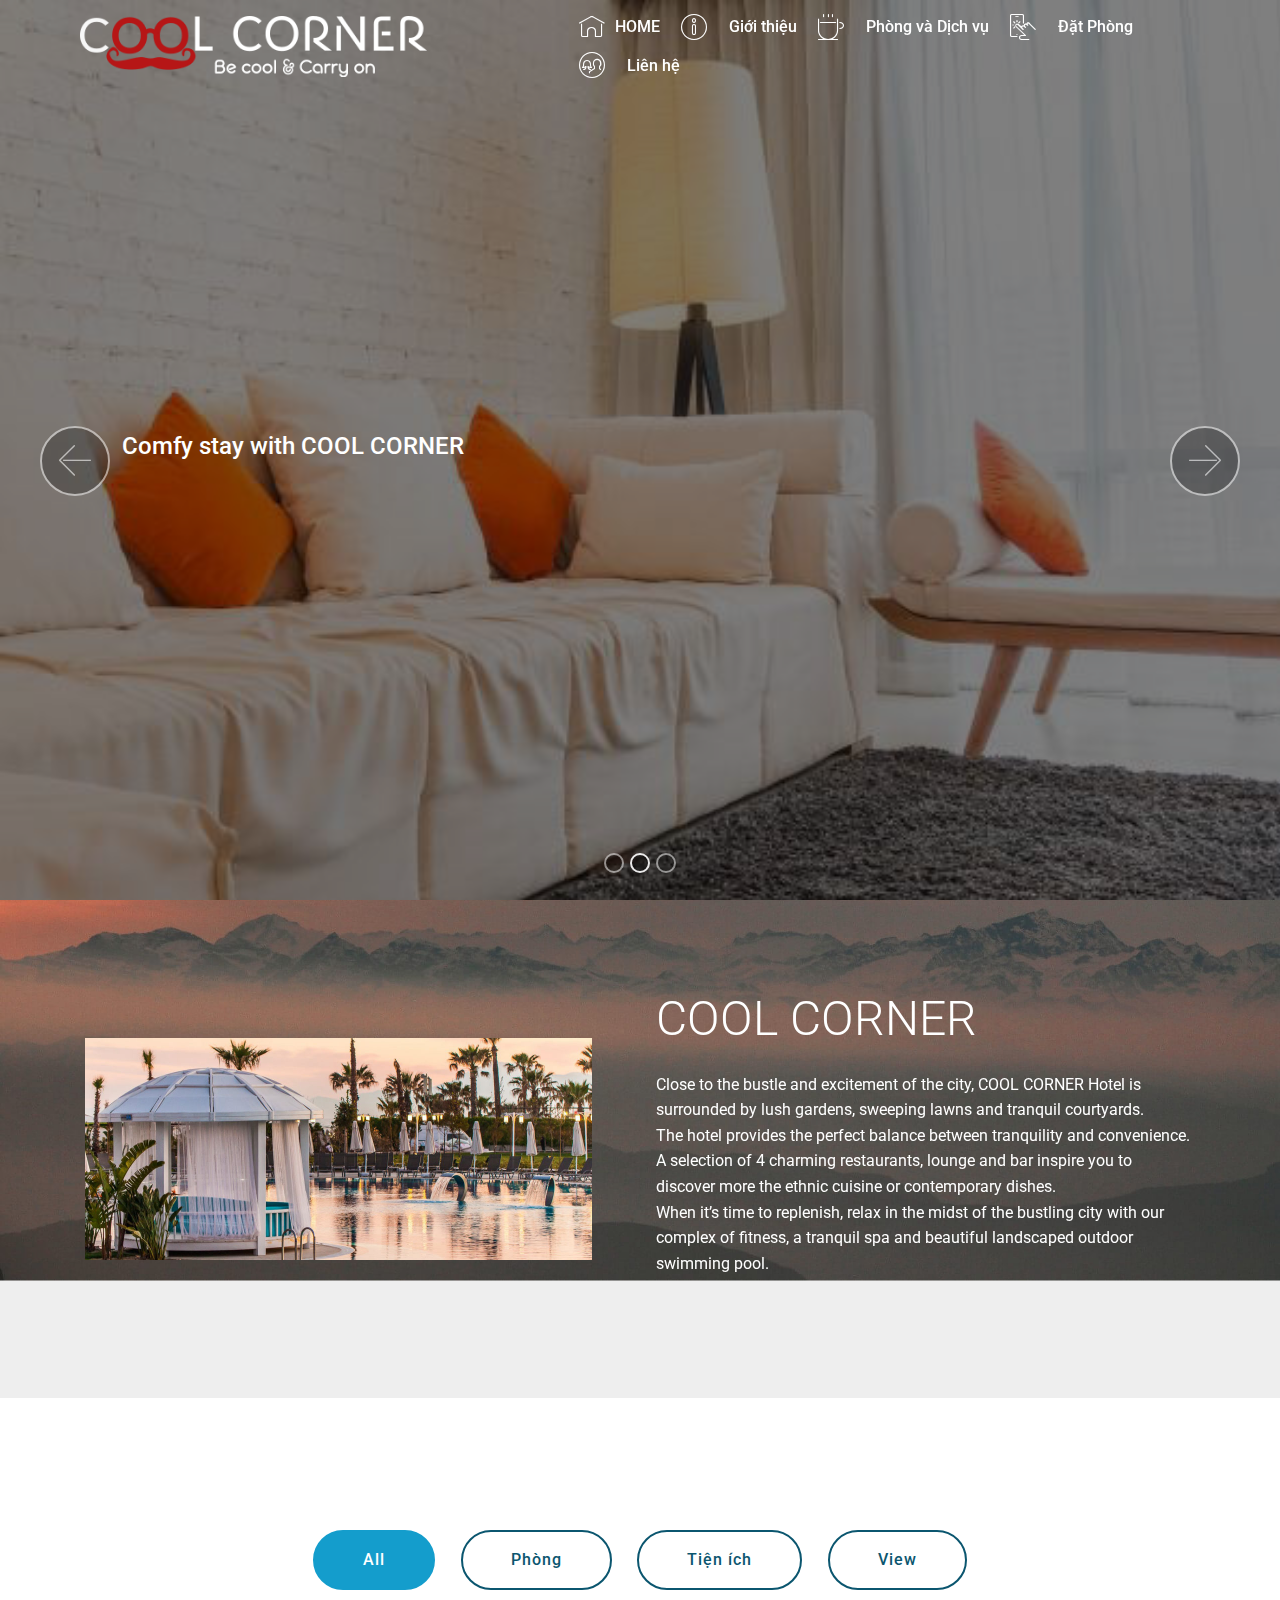
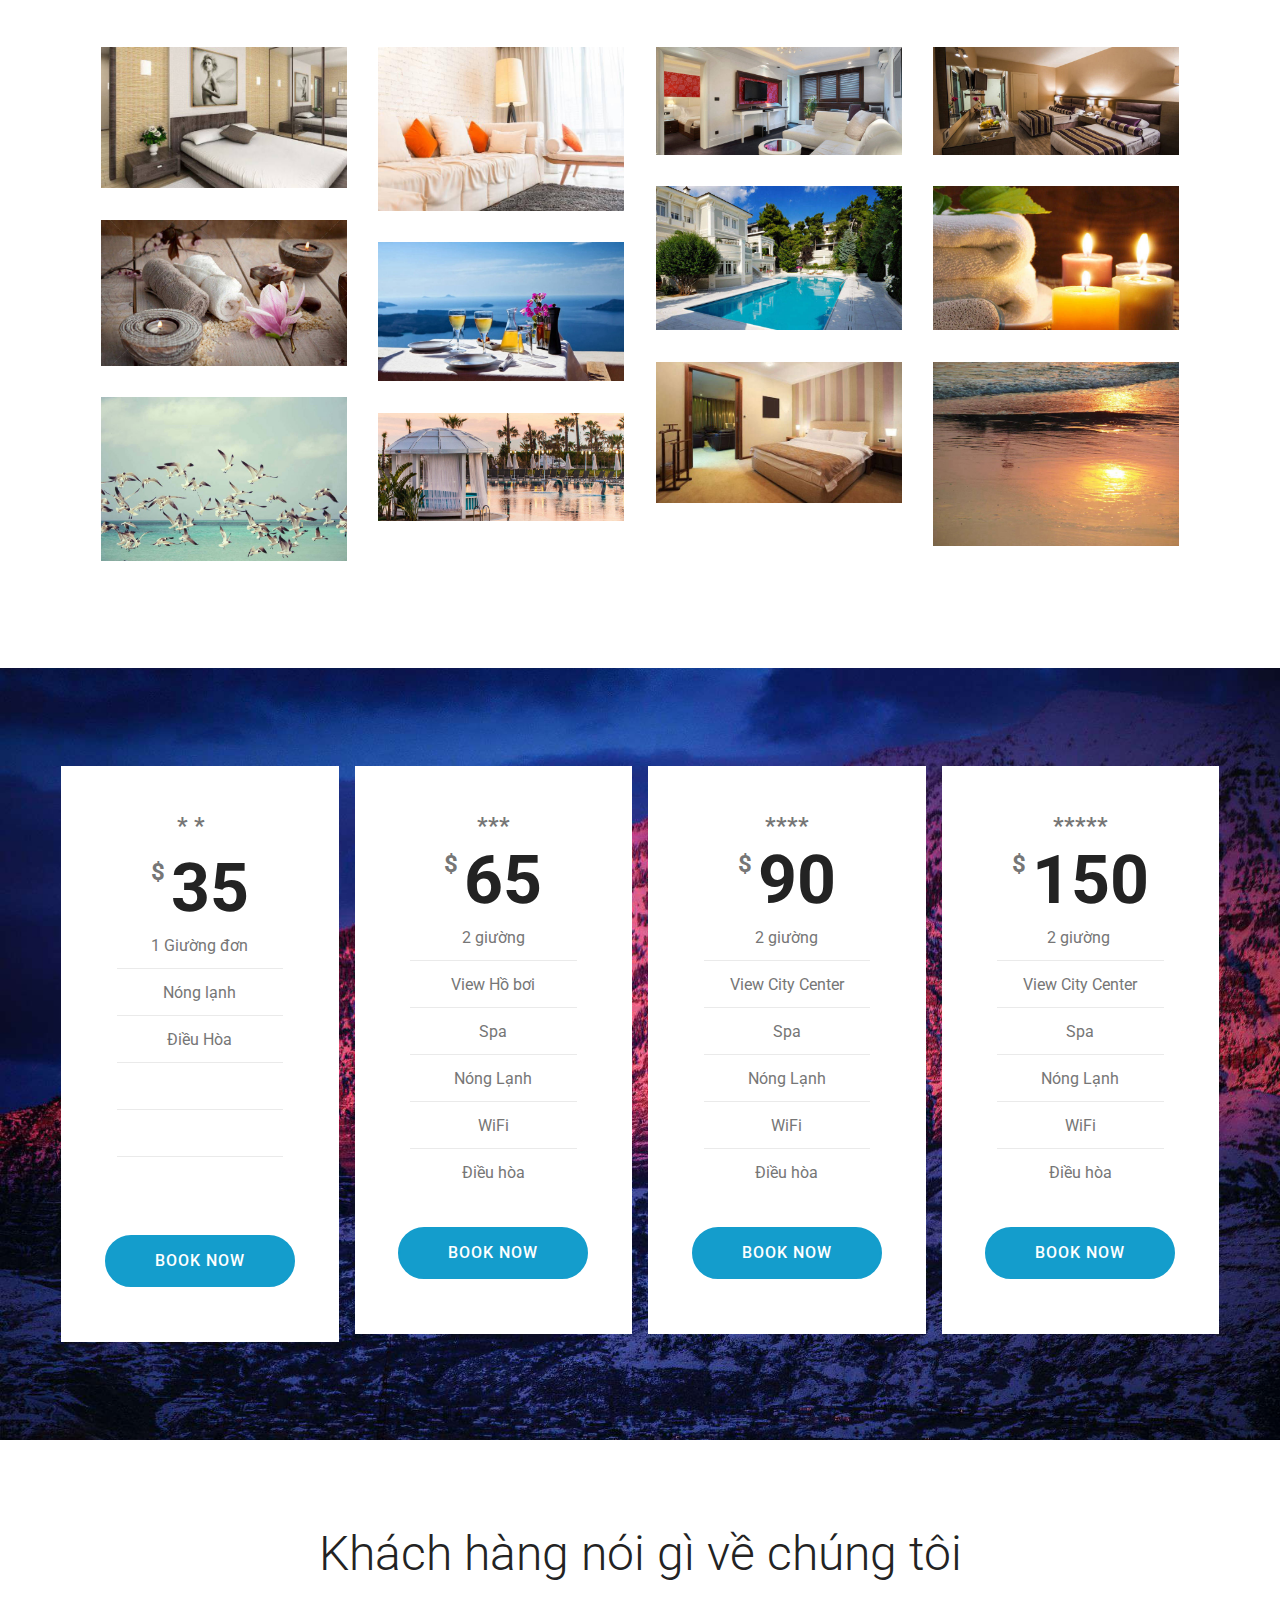
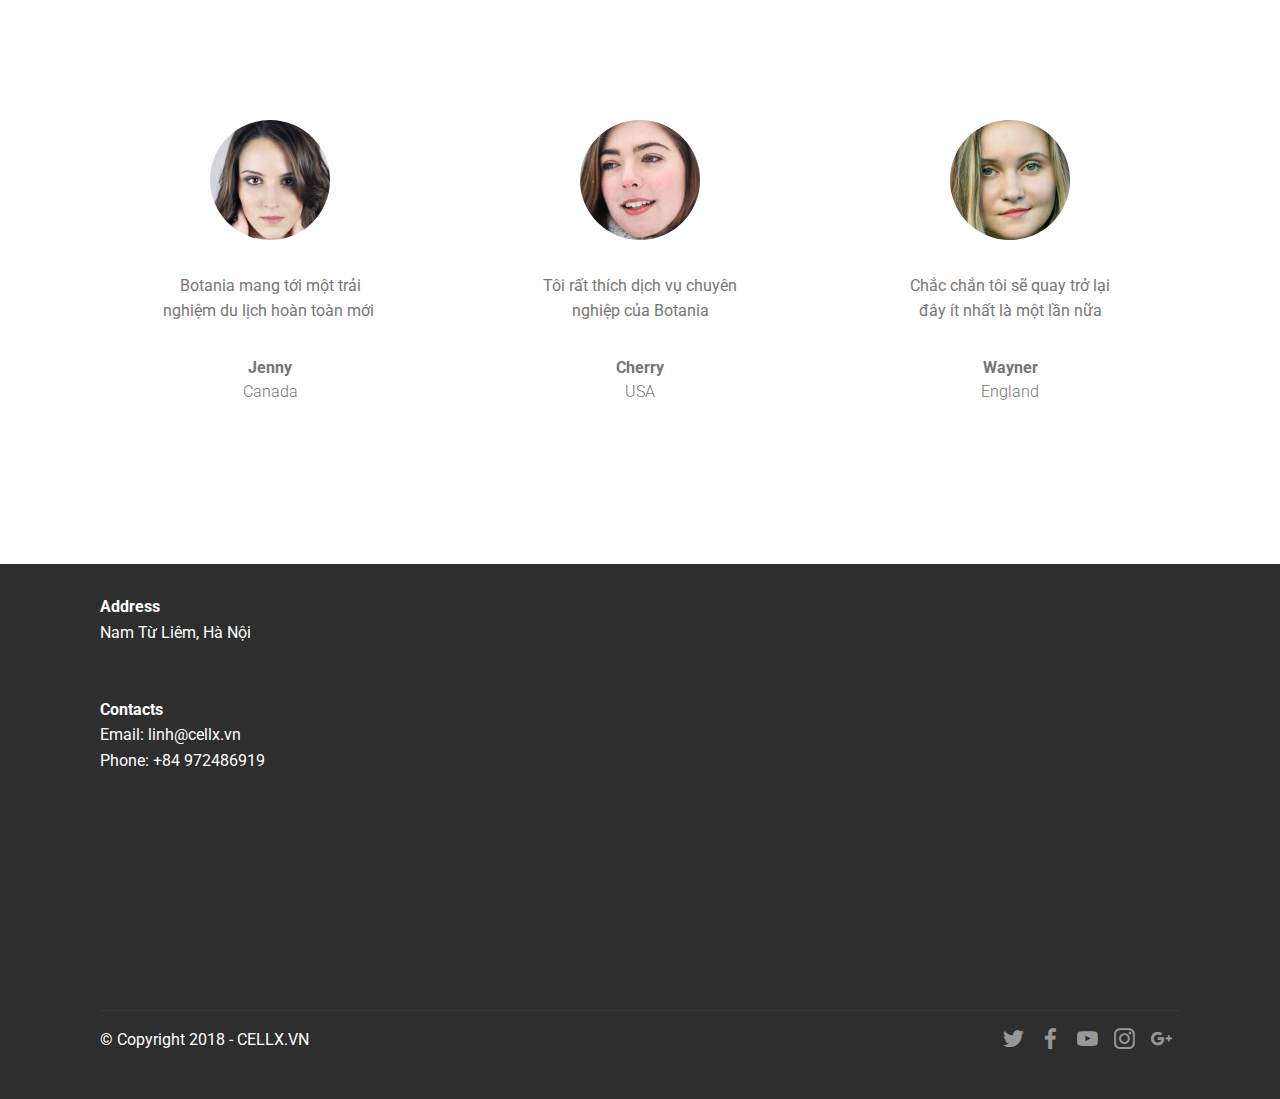
<file: index.html>
<!DOCTYPE html>
<html >
<head>
  <!-- Site made with Mobirise Website Builder v4.7.1, https://mobirise.com -->
  <meta charset="UTF-8">
  <meta http-equiv="X-UA-Compatible" content="IE=edge">
  <meta name="generator" content="Mobirise v4.7.1, mobirise.com">
  <meta name="viewport" content="width=device-width, initial-scale=1, minimum-scale=1">
  <link rel="shortcut icon" href="assets/images/coolcorner-400x71-red-400x70.png" type="image/x-icon">
  <meta name="description" content="">
  <title>Home</title>
  <link rel="stylesheet" href="assets/web/assets/mobirise-icons/mobirise-icons.css">
  <link rel="stylesheet" href="assets/tether/tether.min.css">
  <link rel="stylesheet" href="assets/bootstrap/css/bootstrap.min.css">
  <link rel="stylesheet" href="assets/bootstrap/css/bootstrap-grid.min.css">
  <link rel="stylesheet" href="assets/bootstrap/css/bootstrap-reboot.min.css">
  <link rel="stylesheet" href="assets/dropdown/css/style.css">
  <link rel="stylesheet" href="assets/socicon/css/styles.css">
  <link rel="stylesheet" href="assets/theme/css/style.css">
  <link rel="stylesheet" href="assets/gallery/style.css">
  <link rel="stylesheet" href="assets/mobirise/css/mbr-additional.css" type="text/css">
  
  
  
</head>
<body>
  <section class="menu cid-qQ1BI6EJFm" once="menu" id="menu1-p">

    

    <nav class="navbar navbar-expand beta-menu navbar-dropdown align-items-center navbar-fixed-top navbar-toggleable-sm bg-color transparent">
        <button class="navbar-toggler navbar-toggler-right" type="button" data-toggle="collapse" data-target="#navbarSupportedContent" aria-controls="navbarSupportedContent" aria-expanded="false" aria-label="Toggle navigation">
            <div class="hamburger">
                <span></span>
                <span></span>
                <span></span>
                <span></span>
            </div>
        </button>
        <div class="menu-logo">
            <div class="navbar-brand">
                <span class="navbar-logo">
                    <a href="index.html#slider1-q">
                         <img src="assets/images/coolcorner-400x71-red-400x70.png" alt="Mobirise" title="" style="height: 3.8rem;">
                    </a>
                </span>
                <span class="navbar-caption-wrap"><a class="navbar-caption text-white display-4" href="https://mobirise.com"></a></span>
            </div>
        </div>
        <div class="collapse navbar-collapse" id="navbarSupportedContent">
            <ul class="navbar-nav nav-dropdown nav-right" data-app-modern-menu="true"><li class="nav-item">
                    <a class="nav-link link text-white display-4" href="index.html#slider1-q">
                        <span class="mbri-home mbr-iconfont mbr-iconfont-btn"></span>
                        HOME</a>
                </li>
                <li class="nav-item">
                    <a class="nav-link link text-white display-4" href="index.html#header3-r"><span class="mbri-info mbr-iconfont mbr-iconfont-btn"></span>
                        &nbsp; &nbsp;Giới thiệu</a>
                </li><li class="nav-item"><a class="nav-link link text-white display-4" href="index.html#gallery2-s"><span class="mbri-hot-cup mbr-iconfont mbr-iconfont-btn"></span>
                        &nbsp; &nbsp;Phòng và Dịch vụ</a></li><li class="nav-item"><a class="nav-link link text-white display-4" href="index.html#pricing-tables1-t"><span class="mbri-touch mbr-iconfont mbr-iconfont-btn"></span>
                        &nbsp; &nbsp;Đặt Phòng</a></li><li class="nav-item"><a class="nav-link link text-white display-4" href="index.html#footer2-v"><span class="mbri-users mbr-iconfont mbr-iconfont-btn"></span>
                        &nbsp; &nbsp;Liên hệ</a></li></ul>
            
        </div>
    </nav>
</section>

<section class="engine"><a href="https://mobirise.ws/g">create own website</a></section><section class="carousel slide cid-qQ1BRPzAIt" data-interval="false" id="slider1-q">

    

    <div class="full-screen"><div class="mbr-slider slide carousel" data-pause="true" data-keyboard="false" data-ride="carousel" data-interval="4000"><ol class="carousel-indicators"><li data-app-prevent-settings="" data-target="#slider1-q" data-slide-to="0"></li><li data-app-prevent-settings="" data-target="#slider1-q" class=" active" data-slide-to="1"></li><li data-app-prevent-settings="" data-target="#slider1-q" data-slide-to="2"></li></ol><div class="carousel-inner" role="listbox"><div class="carousel-item slider-fullscreen-image" data-bg-video-slide="false" style="background-image: url(assets/images/hotel-apartment-1600x700.jpg);"><div class="container container-slide"><div class="image_wrapper"><div class="mbr-overlay"></div><img src="assets/images/hotel-apartment-1600x700.jpg"><div class="carousel-caption justify-content-center"><div class="col-10 align-center"><h2 class="mbr-fonts-style display-5">Deluxe rooms</h2><p class="lead mbr-text mbr-fonts-style display-5"></p></div></div></div></div></div><div class="carousel-item slider-fullscreen-image active" data-bg-video-slide="false" style="background-image: url(assets/images/couch-with-cushions-1203-449-1200x-626x417.jpg);"><div class="container container-slide"><div class="image_wrapper"><div class="mbr-overlay"></div><img src="assets/images/couch-with-cushions-1203-449-1200x-626x417.jpg"><div class="carousel-caption justify-content-center"><div class="col-10 align-center"><h2 class="mbr-fonts-style display-5">Comfy stay with COOL CORNER</h2></div></div></div></div></div><div class="carousel-item slider-fullscreen-image" data-bg-video-slide="https://www.youtube.com/watch?v=fwkKc6M60-0"><div class="mbr-overlay"></div><div class="container container-slide"><div class="image_wrapper"><img src="assets/images/2.jpg" style="opacity: 0;"><div class="carousel-caption justify-content-center"><div class="col-10 align-left"><h2 class="mbr-fonts-style display-5">City center view from COOL CORNER</h2></div></div></div></div></div></div><a data-app-prevent-settings="" class="carousel-control carousel-control-prev" role="button" data-slide="prev" href="#slider1-q"><span aria-hidden="true" class="mbri-left mbr-iconfont"></span><span class="sr-only">Previous</span></a><a data-app-prevent-settings="" class="carousel-control carousel-control-next" role="button" data-slide="next" href="#slider1-q"><span aria-hidden="true" class="mbri-right mbr-iconfont"></span><span class="sr-only">Next</span></a></div></div>

</section>

<section class="header3 cid-qQ1BZTZF71 mbr-parallax-background" id="header3-r">

    

    

    <div class="container">
        <div class="media-container-row">
            <div class="mbr-figure" style="width: 100%;">
                <img src="assets/images/hotel-photo-dumitru-brinzan-21-1014x444.jpg" alt="Mobirise" title="">
            </div>

            <div class="media-content">
                <h1 class="mbr-section-title mbr-white pb-3 mbr-fonts-style display-2">COOL CORNER</h1>
                
                <div class="mbr-section-text mbr-white pb-3 ">
                    <p class="mbr-text mbr-fonts-style display-7">Close to the bustle and excitement of the city, COOL CORNER Hotel is surrounded by lush gardens, sweeping lawns and tranquil courtyards.<br>The hotel provides the perfect balance between tranquility and convenience.<br>A selection of 4 charming restaurants, lounge and bar inspire you to discover more the ethnic cuisine or contemporary dishes.&nbsp;<br>When it’s time to replenish, relax in the midst of the bustling city with our complex of fitness, a tranquil spa and beautiful landscaped outdoor swimming pool.<br></p>
                </div>
                
            </div>
        </div>
    </div>

</section>

<section class="mbr-gallery mbr-slider-carousel cid-qQ1C6PSFJS" id="gallery2-s">

    

    <div class="container">
        <div><!-- Filter --><div class="mbr-gallery-filter container gallery-filter-active"><ul buttons="0"><li class="mbr-gallery-filter-all"><a class="btn btn-md btn-primary-outline active display-7" href="">All</a></li></ul></div><!-- Gallery --><div class="mbr-gallery-row"><div class="mbr-gallery-layout-default"><div><div><div class="mbr-gallery-item mbr-gallery-item--p2" data-video-url="false" data-tags="Phòng"><div href="#lb-gallery2-s" data-slide-to="0" data-toggle="modal"><img src="assets/images/img7-600x345-600x345.jpg" alt="" title=""><span class="icon-focus"></span></div></div><div class="mbr-gallery-item mbr-gallery-item--p2" data-video-url="false" data-tags="Phòng"><div href="#lb-gallery2-s" data-slide-to="1" data-toggle="modal"><img src="assets/images/couch-with-cushions-1203-449-1200x-626x417-626x417.jpg" alt="" title=""><span class="icon-focus"></span></div></div><div class="mbr-gallery-item mbr-gallery-item--p2" data-video-url="false" data-tags="Phòng"><div href="#lb-gallery2-s" data-slide-to="2" data-toggle="modal"><img src="assets/images/hotel-apartment-1600x700-800x350.jpg" alt="" title=""><span class="icon-focus"></span></div></div><div class="mbr-gallery-item mbr-gallery-item--p2" data-video-url="false" data-tags="Phòng"><div href="#lb-gallery2-s" data-slide-to="3" data-toggle="modal"><img src="assets/images/hotel-room-6-1600x700-800x350.jpg" alt="" title=""><span class="icon-focus"></span></div></div><div class="mbr-gallery-item mbr-gallery-item--p2" data-video-url="false" data-tags="Tiện ích"><div href="#lb-gallery2-s" data-slide-to="4" data-toggle="modal"><img src="assets/images/img2-2-750x439-750x439.jpg" alt="" title=""><span class="icon-focus"></span></div></div><div class="mbr-gallery-item mbr-gallery-item--p2" data-video-url="false" data-tags="Tiện ích"><div href="#lb-gallery2-s" data-slide-to="5" data-toggle="modal"><img src="assets/images/img4-2-750x439-750x439.jpg" alt="" title=""><span class="icon-focus"></span></div></div><div class="mbr-gallery-item mbr-gallery-item--p2" data-video-url="false" data-tags="Tiện ích"><div href="#lb-gallery2-s" data-slide-to="6" data-toggle="modal"><img src="assets/images/img4-big-1-750x445-750x445.jpg" alt="" title=""><span class="icon-focus"></span></div></div><div class="mbr-gallery-item mbr-gallery-item--p2" data-video-url="false" data-tags="Tiện ích"><div href="#lb-gallery2-s" data-slide-to="7" data-toggle="modal"><img src="assets/images/sl-1-final-1060x600-800x453.jpg" alt="" title=""><span class="icon-focus"></span></div></div><div class="mbr-gallery-item mbr-gallery-item--p2" data-video-url="false" data-tags="Phòng"><div href="#lb-gallery2-s" data-slide-to="8" data-toggle="modal"><img src="assets/images/img10-600x345-600x345.jpg" alt="" title=""><span class="icon-focus"></span></div></div><div class="mbr-gallery-item mbr-gallery-item--p2" data-video-url="false" data-tags="View"><div href="#lb-gallery2-s" data-slide-to="9" data-toggle="modal"><img src="assets/images/gallery-1-1000x750-800x600.jpg" alt="" title=""><span class="icon-focus"></span></div></div><div class="mbr-gallery-item mbr-gallery-item--p2" data-video-url="false" data-tags="View"><div href="#lb-gallery2-s" data-slide-to="10" data-toggle="modal"><img src="assets/images/gallery-10-1000x667-800x534.jpg" alt="" title=""><span class="icon-focus"></span></div></div><div class="mbr-gallery-item mbr-gallery-item--p2" data-video-url="false" data-tags="View"><div href="#lb-gallery2-s" data-slide-to="11" data-toggle="modal"><img src="assets/images/hotel-photo-dumitru-brinzan-21-1600x700-800x350.jpg" alt="" title=""><span class="icon-focus"></span></div></div></div></div><div class="clearfix"></div></div></div><!-- Lightbox --><div data-app-prevent-settings="" class="mbr-slider modal fade carousel slide" tabindex="-1" data-keyboard="true" data-interval="false" id="lb-gallery2-s"><div class="modal-dialog"><div class="modal-content"><div class="modal-body"><div class="carousel-inner"><div class="carousel-item"><img src="assets/images/img7-600x345.jpg" alt="" title=""></div><div class="carousel-item"><img src="assets/images/couch-with-cushions-1203-449-1200x-626x417.jpg" alt="" title=""></div><div class="carousel-item"><img src="assets/images/hotel-apartment-1600x700.jpg" alt="" title=""></div><div class="carousel-item"><img src="assets/images/hotel-room-6-1600x700.jpg" alt="" title=""></div><div class="carousel-item"><img src="assets/images/img2-2-750x439.jpg" alt="" title=""></div><div class="carousel-item"><img src="assets/images/img4-2-750x439.jpg" alt="" title=""></div><div class="carousel-item"><img src="assets/images/img4-big-1-750x445.jpg" alt="" title=""></div><div class="carousel-item"><img src="assets/images/sl-1-final-1060x600.jpg" alt="" title=""></div><div class="carousel-item"><img src="assets/images/img10-600x345.jpg" alt="" title=""></div><div class="carousel-item"><img src="assets/images/gallery-1-1000x750.jpg" alt="" title=""></div><div class="carousel-item"><img src="assets/images/gallery-10-1000x667.jpg" alt="" title=""></div><div class="carousel-item active"><img src="assets/images/hotel-photo-dumitru-brinzan-21-1600x700.jpg" alt="" title=""></div></div><a class="carousel-control carousel-control-prev" role="button" data-slide="prev" href="#lb-gallery2-s"><span class="mbri-left mbr-iconfont" aria-hidden="true"></span><span class="sr-only">Previous</span></a><a class="carousel-control carousel-control-next" role="button" data-slide="next" href="#lb-gallery2-s"><span class="mbri-right mbr-iconfont" aria-hidden="true"></span><span class="sr-only">Next</span></a><a class="close" href="#" role="button" data-dismiss="modal"><span class="sr-only">Close</span></a></div></div></div></div></div>
    </div>

</section>

<section class="cid-qQ1Ckl5jU0" id="pricing-tables1-t">

    

    
    <div class="container">
        <div class="media-container-row">

            <div class="plan col-12 mx-2 my-2 justify-content-center col-lg-3">
                <div class="plan-header text-center pt-5">
                    <h3 class="plan-title mbr-fonts-style display-5"><p>*&nbsp;* &nbsp;&nbsp;</p></h3>
                    <div class="plan-price">
                        <span class="price-value mbr-fonts-style display-5">
                            $
                        </span>
                        <span class="price-figure mbr-fonts-style display-1">
                              35</span>
                        <small class="price-term mbr-fonts-style display-7"></small>
                    </div>
                </div>
                <div class="plan-body pb-5">
                    <div class="plan-list align-center">
                        <ul class="list-group list-group-flush mbr-fonts-style display-7">
                            <li class="list-group-item">1 Giường đơn</li><li class="list-group-item">Nóng lạnh</li><li class="list-group-item">Điều Hòa</li><li class="list-group-item"><br></li><li class="list-group-item"><br></li><li class="list-group-item"><br></li>
                        </ul>
                    </div>
                    <div class="mbr-section-btn text-center pt-4"><a href="page2.html" class="btn btn-primary display-4">BOOK NOW</a></div>
                </div>
            </div>

            <div class="plan col-12 mx-2 my-2 justify-content-center col-lg-3">
                <div class="plan-header text-center pt-5">
                    <h3 class="plan-title mbr-fonts-style display-5">
                        ***</h3>
                    <div class="plan-price">
                        <span class="price-value mbr-fonts-style display-5">
                            $
                        </span>
                        <span class="price-figure mbr-fonts-style display-1">
                            65</span>
                        <small class="price-term mbr-fonts-style display-7"></small>
                    </div>
                </div>
                <div class="plan-body pb-5">
                    <div class="plan-list align-center">
                        <ul class="list-group list-group-flush mbr-fonts-style display-7">
                            <li class="list-group-item">2 giường
</li><li class="list-group-item">View Hồ bơi</li><li class="list-group-item">Spa</li><li class="list-group-item">Nóng Lạnh
</li><li class="list-group-item">WiFi
</li><li class="list-group-item">Điều hòa</li></ul>
                    </div>
                    <div class="mbr-section-btn text-center pt-4"><a href="page2.html" class="btn btn-primary display-4">BOOK NOW</a></div>
                </div>
            </div>

            <div class="plan col-12 mx-2 my-2 justify-content-center col-lg-3">
                <div class="plan-header text-center pt-5">
                    <h3 class="plan-title mbr-fonts-style display-5">
                        ****</h3>
                    <div class="plan-price">
                        <span class="price-value mbr-fonts-style display-5">
                            $
                        </span>
                        <span class="price-figure mbr-fonts-style display-1">
                            90</span>
                        <small class="price-term mbr-fonts-style display-7"></small>
                    </div>
                </div>
                <div class="plan-body pb-5">
                    <div class="plan-list align-center">
                        <ul class="list-group list-group-flush mbr-fonts-style display-7">
                            <li class="list-group-item">2 giường</li>
                            <li class="list-group-item">View City Center</li><li class="list-group-item">Spa</li><li class="list-group-item">Nóng Lạnh
</li><li class="list-group-item">WiFi
</li><li class="list-group-item">Điều hòa</li>
                        </ul>
                    </div>
                    <div class="mbr-section-btn text-center pt-4"><a href="page2.html" class="btn btn-primary display-4">BOOK NOW</a></div>
                </div>
            </div>

            <div class="plan col-12 mx-2 my-2 justify-content-center col-lg-3">
                <div class="plan-header text-center pt-5">
                    <h3 class="plan-title mbr-fonts-style display-5">
                        *****</h3>
                    <div class="plan-price">
                        <span class="price-value mbr-fonts-style display-5">
                            $
                        </span>
                        <span class="price-figure mbr-fonts-style display-1">
                            150</span>
                        <small class="price-term mbr-fonts-style display-7"></small>
                    </div>
                </div>
                <div class="plan-body pb-5">
                    <div class="plan-list align-center">
                        <ul class="list-group list-group-flush mbr-fonts-style display-7">
                            <li class="list-group-item">
                                2 giường&nbsp;</li>
                            <li class="list-group-item">View City Center</li><li class="list-group-item">Spa</li><li class="list-group-item">Nóng Lạnh
</li><li class="list-group-item">WiFi
</li><li class="list-group-item">Điều hòa</li>
                        </ul>
                    </div>
                    <div class="mbr-section-btn text-center pt-4"><a href="page2.html" class="btn btn-primary display-4">BOOK NOW</a></div>
                </div>
            </div>
        </div>
    </div>
</section>

<section class="testimonials1 cid-qQ1CyN42hW" id="testimonials1-u">

    

    
    <div class="container">
        <div class="media-container-row">
            <div class="title col-12 align-center">
                <h2 class="pb-3 mbr-fonts-style display-2">
                    Khách hàng nói gì về chúng tôi</h2>
                <h3 class="mbr-section-subtitle mbr-light pb-3 mbr-fonts-style display-5"></h3>
            </div>
        </div>
    </div>

    <div class="container pt-3 mt-2">
        <div class="media-container-row">
            <div class="mbr-testimonial p-3 align-center col-12 col-md-6 col-lg-4">
                <div class="panel-item p-3">
                    <div class="card-block">
                        <div class="testimonial-photo">
                            <img src="assets/images/face1.jpg">
                        </div>
                        <p class="mbr-text mbr-fonts-style display-7">Botania mang tới một trải nghiệm du lịch hoàn toàn mới&nbsp;</p>
                    </div>
                    <div class="card-footer">
                        <div class="mbr-author-name mbr-bold mbr-fonts-style display-7">
                             Jenny</div>
                        <small class="mbr-author-desc mbr-italic mbr-light mbr-fonts-style display-7">Canada</small>
                    </div>
                </div>
            </div>

            <div class="mbr-testimonial p-3 align-center col-12 col-md-6 col-lg-4">
                <div class="panel-item p-3">
                    <div class="card-block">
                        <div class="testimonial-photo">
                            <img src="assets/images/face2.jpg">
                        </div>
                        <p class="mbr-text mbr-fonts-style display-7">
                           Tôi rất thích dịch vụ chuyên nghiệp của Botania</p>
                    </div>
                    <div class="card-footer">
                        <div class="mbr-author-name mbr-bold mbr-fonts-style display-7">Cherry</div>
                        <small class="mbr-author-desc mbr-italic mbr-light mbr-fonts-style display-7">USA</small>
                    </div>
                </div>
            </div>

            <div class="mbr-testimonial p-3 align-center col-12 col-md-6 col-lg-4">
                <div class="panel-item p-3">
                    <div class="card-block">
                        <div class="testimonial-photo">
                            <img src="assets/images/face3.jpg">
                        </div>
                        <p class="mbr-text mbr-fonts-style display-7">
                           Chắc chắn tôi sẽ quay trở lại đây ít nhất là một lần nữa</p>
                    </div>
                    <div class="card-footer">
                        <div class="mbr-author-name mbr-bold mbr-fonts-style display-7">Wayner</div>
                        <small class="mbr-author-desc mbr-italic mbr-light mbr-fonts-style display-7">England</small>
                    </div>
                </div>
            </div>

            

            

            
        </div>
    </div>   
</section>

<section class="cid-qQ1CB6Db3O" id="footer2-v">

    

    

    <div class="container">
        <div class="media-container-row content mbr-white">
            <div class="col-12 col-md-3 mbr-fonts-style display-7">
                <p class="mbr-text">
                    <strong>Address</strong>
<br>Nam Từ Liêm, Hà Nội<br>
                    <br>
                    <br><strong>Contacts</strong>
                    <br>Email: linh@cellx.vn&nbsp;<br>Phone: +84 972486919<br></p>
            </div>
            <div class="col-12 col-md-3 mbr-fonts-style display-7">
                <p class="mbr-text"><br><br></p>
            </div>
            <div class="col-12 col-md-6">
                <div class="google-map"><iframe frameborder="0" style="border:0" src="https://www.google.com/maps/embed/v1/place?key=AIzaSyA0Dx_boXQiwvdz8sJHoYeZNVTdoWONYkU&amp;q=place_id:ChIJV3ikdbNUNDERROXfEVaMHz4" allowfullscreen=""></iframe></div>
            </div>
        </div>
        <div class="footer-lower">
            <div class="media-container-row">
                <div class="col-sm-12">
                    <hr>
                </div>
            </div>
            <div class="media-container-row mbr-white">
                <div class="col-sm-6 copyright">
                    <p class="mbr-text mbr-fonts-style display-7">
                        © Copyright 2018 - CELLX.VN</p>
                </div>
                <div class="col-md-6">
                    <div class="social-list align-right">
                        <div class="soc-item">
                            <a href="https://twitter.com/mobirise" target="_blank">
                                <span class="socicon-twitter socicon mbr-iconfont mbr-iconfont-social"></span>
                            </a>
                        </div>
                        <div class="soc-item">
                            <a href="https://www.facebook.com/pages/Mobirise/1616226671953247" target="_blank">
                                <span class="socicon-facebook socicon mbr-iconfont mbr-iconfont-social"></span>
                            </a>
                        </div>
                        <div class="soc-item">
                            <a href="https://www.youtube.com/c/mobirise" target="_blank">
                                <span class="socicon-youtube socicon mbr-iconfont mbr-iconfont-social"></span>
                            </a>
                        </div>
                        <div class="soc-item">
                            <a href="https://instagram.com/mobirise" target="_blank">
                                <span class="socicon-instagram socicon mbr-iconfont mbr-iconfont-social"></span>
                            </a>
                        </div>
                        <div class="soc-item">
                            <a href="https://plus.google.com/u/0/+Mobirise" target="_blank">
                                <span class="socicon-googleplus socicon mbr-iconfont mbr-iconfont-social"></span>
                            </a>
                        </div>
                        
                    </div>
                </div>
            </div>
        </div>
    </div>
</section>


  <script src="assets/web/assets/jquery/jquery.min.js"></script>
  <script src="assets/popper/popper.min.js"></script>
  <script src="assets/tether/tether.min.js"></script>
  <script src="assets/bootstrap/js/bootstrap.min.js"></script>
  <script src="assets/smoothscroll/smooth-scroll.js"></script>
  <script src="assets/dropdown/js/script.min.js"></script>
  <script src="assets/touchswipe/jquery.touch-swipe.min.js"></script>
  <script src="assets/vimeoplayer/jquery.mb.vimeo_player.js"></script>
  <script src="assets/masonry/masonry.pkgd.min.js"></script>
  <script src="assets/imagesloaded/imagesloaded.pkgd.min.js"></script>
  <script src="assets/bootstrapcarouselswipe/bootstrap-carousel-swipe.js"></script>
  <script src="assets/parallax/jarallax.min.js"></script>
  <script src="assets/ytplayer/jquery.mb.ytplayer.min.js"></script>
  <script src="assets/theme/js/script.js"></script>
  <script src="assets/slidervideo/script.js"></script>
  <script src="assets/gallery/player.min.js"></script>
  <script src="assets/gallery/script.js"></script>
  
  
</body>
</html>
</file>
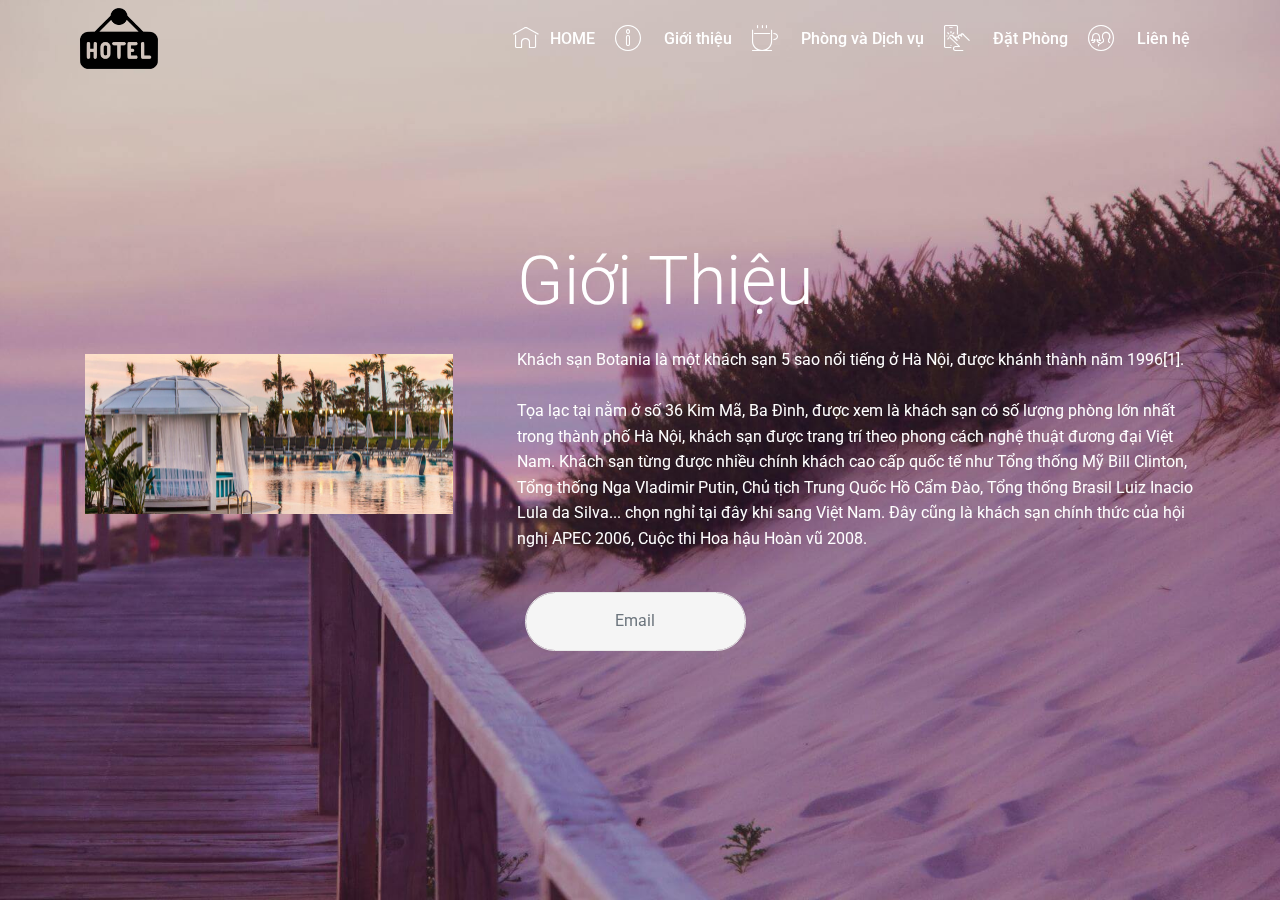
<file: page1.html>
<!DOCTYPE html>
<html >
<head>
  <!-- Site made with Mobirise Website Builder v4.7.1, https://mobirise.com -->
  <meta charset="UTF-8">
  <meta http-equiv="X-UA-Compatible" content="IE=edge">
  <meta name="generator" content="Mobirise v4.7.1, mobirise.com">
  <meta name="viewport" content="width=device-width, initial-scale=1, minimum-scale=1">
  <link rel="shortcut icon" href="assets/images/coolcorner-400x71-red-400x70.png" type="image/x-icon">
  <meta name="description" content="Web Builder Description">
  <title>Giới thiệu</title>
  <link rel="stylesheet" href="assets/web/assets/mobirise-icons/mobirise-icons.css">
  <link rel="stylesheet" href="assets/tether/tether.min.css">
  <link rel="stylesheet" href="assets/bootstrap/css/bootstrap.min.css">
  <link rel="stylesheet" href="assets/bootstrap/css/bootstrap-grid.min.css">
  <link rel="stylesheet" href="assets/bootstrap/css/bootstrap-reboot.min.css">
  <link rel="stylesheet" href="assets/dropdown/css/style.css">
  <link rel="stylesheet" href="assets/theme/css/style.css">
  <link rel="stylesheet" href="assets/mobirise/css/mbr-additional.css" type="text/css">
  
  
  
</head>
<body>
  <section class="menu cid-qQ1BI6EJFm" once="menu" id="menu1-w">

    

    <nav class="navbar navbar-expand beta-menu navbar-dropdown align-items-center navbar-fixed-top navbar-toggleable-sm bg-color transparent">
        <button class="navbar-toggler navbar-toggler-right" type="button" data-toggle="collapse" data-target="#navbarSupportedContent" aria-controls="navbarSupportedContent" aria-expanded="false" aria-label="Toggle navigation">
            <div class="hamburger">
                <span></span>
                <span></span>
                <span></span>
                <span></span>
            </div>
        </button>
        <div class="menu-logo">
            <div class="navbar-brand">
                <span class="navbar-logo">
                    <a href="index.html#slider1-q">
                         <img src="assets/images/img-557617-286x224.png" alt="Mobirise" title="" style="height: 3.8rem;">
                    </a>
                </span>
                <span class="navbar-caption-wrap"><a class="navbar-caption text-white display-4" href="https://mobirise.com"></a></span>
            </div>
        </div>
        <div class="collapse navbar-collapse" id="navbarSupportedContent">
            <ul class="navbar-nav nav-dropdown nav-right" data-app-modern-menu="true"><li class="nav-item">
                    <a class="nav-link link text-white display-4" href="index.html#slider1-q">
                        <span class="mbri-home mbr-iconfont mbr-iconfont-btn"></span>
                        HOME</a>
                </li>
                <li class="nav-item">
                    <a class="nav-link link text-white display-4" href="index.html#header3-r"><span class="mbri-info mbr-iconfont mbr-iconfont-btn"></span>
                        &nbsp; &nbsp;Giới thiệu</a>
                </li><li class="nav-item"><a class="nav-link link text-white display-4" href="index.html#gallery2-s"><span class="mbri-hot-cup mbr-iconfont mbr-iconfont-btn"></span>
                        &nbsp; &nbsp;Phòng và Dịch vụ</a></li><li class="nav-item"><a class="nav-link link text-white display-4" href="index.html#pricing-tables1-t"><span class="mbri-touch mbr-iconfont mbr-iconfont-btn"></span>
                        &nbsp; &nbsp;Đặt Phòng</a></li><li class="nav-item"><a class="nav-link link text-white display-4" href="index.html#footer2-v"><span class="mbri-users mbr-iconfont mbr-iconfont-btn"></span>
                        &nbsp; &nbsp;Liên hệ</a></li></ul>
            
        </div>
    </nav>
</section>

<section class="engine"><a href="https://mobirise.ws/b">best site creator</a></section><section class="header14 cid-qQ1WBqcLDr mbr-fullscreen mbr-parallax-background" id="header14-z">

    

    

    <div class="container">
        <div class="media-container-row">

            <div class="mbr-figure" style="width: 60%;">
                <img src="assets/images/hotel-photo-dumitru-brinzan-21-736x322.jpg" alt="Mobirise" title="">
            </div>

            <div class="media-content">
                <h1 class="mbr-section-title pb-3 align-left mbr-white mbr-fonts-style display-1">
                    Giới Thiệu</h1>
                
                <div class="mbr-section-text  pb-3 ">
                    <p class="mbr-text align-left mbr-white mbr-fonts-style display-7">Khách sạn Botania là một khách sạn 5 sao nổi tiếng ở Hà Nội, được khánh thành năm 1996[1].
<br>
<br>Tọa lạc tại nằm ở số 36 Kim Mã, Ba Đình, được xem là khách sạn có số lượng phòng lớn nhất trong thành phố Hà Nội, khách sạn được trang trí theo phong cách nghệ thuật đương đại Việt Nam. Khách sạn từng được nhiều chính khách cao cấp quốc tế như Tổng thống Mỹ Bill Clinton, Tổng thống Nga Vladimir Putin, Chủ tịch Trung Quốc Hồ Cẩm Đào, Tổng thống Brasil Luiz Inacio Lula da Silva... chọn nghỉ tại đây khi sang Việt Nam. Đây cũng là khách sạn chính thức của hội nghị APEC 2006, Cuộc thi Hoa hậu Hoàn vũ 2008.</p>
                </div>

                <div class="media-container-column" data-form-type="formoid">
                    <div data-form-alert="" hidden="">Thanks for filling out the form!</div>
                    <form class="form-inline" action="https://mobirise.com/" method="post" data-form-title="Mobirise Form">
                        <input type="hidden" value="y++UaUU0bRUH/ug6/tLDmITApTXJbfnbPXH72gMRpmCfpiy6L277YSW7ia4JjprEvBboUphZecJxnZSVV1nojsuE5iFkS8EC8+J8TGuMtoLDxeHaX4QeQzo/VBoFGz3N" data-form-email="true">
                        <div class="form-group">
                            <input type="email" class="form-control input-sm input-inverse" name="email" required="" data-form-field="Email" placeholder="Email" id="email-header14-z">
                        </div>
                        
                    </form>
                </div>
            </div>
        </div>
    </div>
</section>


  <script src="assets/web/assets/jquery/jquery.min.js"></script>
  <script src="assets/popper/popper.min.js"></script>
  <script src="assets/tether/tether.min.js"></script>
  <script src="assets/bootstrap/js/bootstrap.min.js"></script>
  <script src="assets/dropdown/js/script.min.js"></script>
  <script src="assets/touchswipe/jquery.touch-swipe.min.js"></script>
  <script src="assets/parallax/jarallax.min.js"></script>
  <script src="assets/smoothscroll/smooth-scroll.js"></script>
  <script src="assets/theme/js/script.js"></script>
  <script src="assets/formoid/formoid.min.js"></script>
  
  
</body>
</html>
</file>
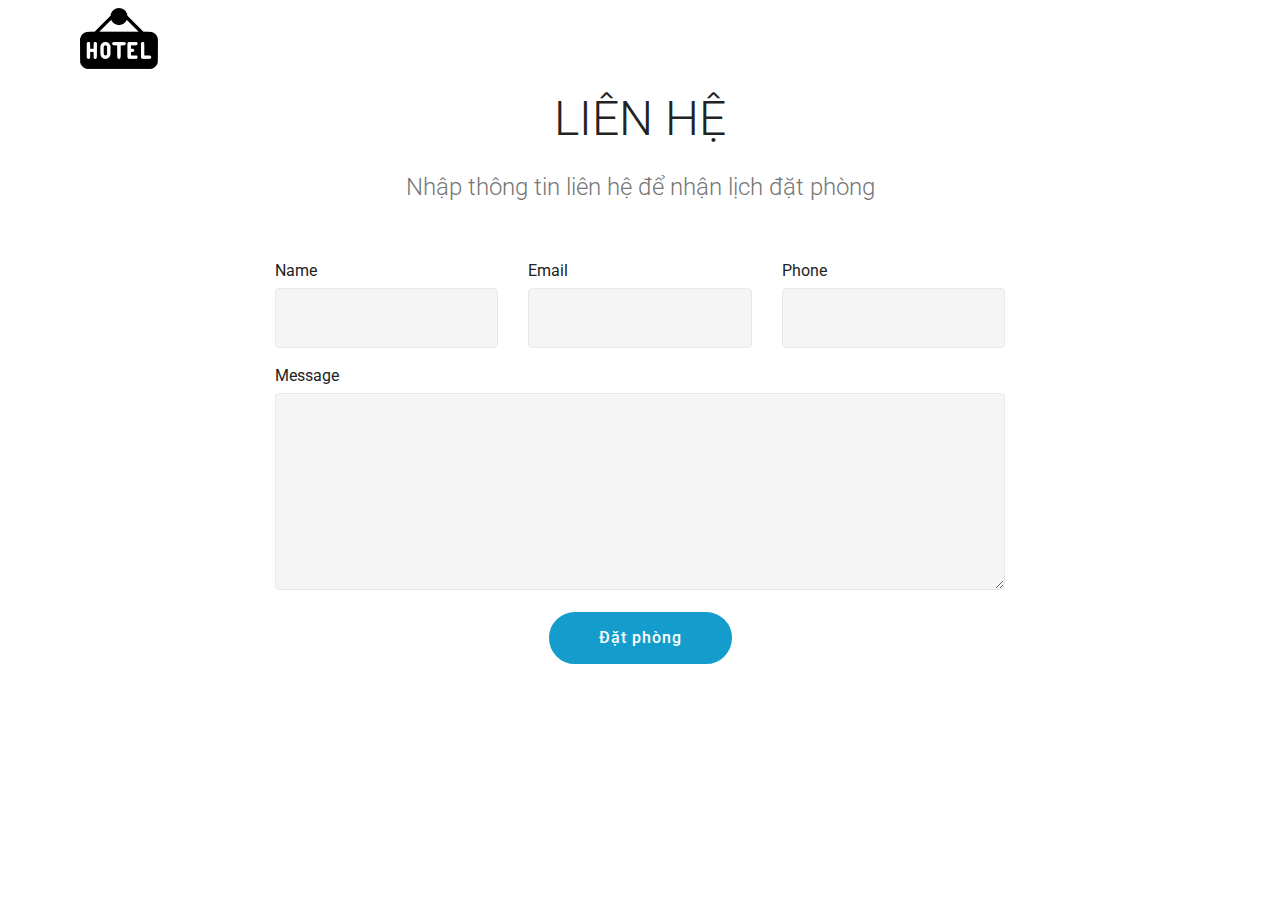
<file: page2.html>
<!DOCTYPE html>
<html >
<head>
  <!-- Site made with Mobirise Website Builder v4.7.1, https://mobirise.com -->
  <meta charset="UTF-8">
  <meta http-equiv="X-UA-Compatible" content="IE=edge">
  <meta name="generator" content="Mobirise v4.7.1, mobirise.com">
  <meta name="viewport" content="width=device-width, initial-scale=1, minimum-scale=1">
  <link rel="shortcut icon" href="assets/images/coolcorner-400x71-red-400x70.png" type="image/x-icon">
  <meta name="description" content="Web Maker Description">
  <title>Đặt phòng</title>
  <link rel="stylesheet" href="assets/web/assets/mobirise-icons/mobirise-icons.css">
  <link rel="stylesheet" href="assets/tether/tether.min.css">
  <link rel="stylesheet" href="assets/bootstrap/css/bootstrap.min.css">
  <link rel="stylesheet" href="assets/bootstrap/css/bootstrap-grid.min.css">
  <link rel="stylesheet" href="assets/bootstrap/css/bootstrap-reboot.min.css">
  <link rel="stylesheet" href="assets/dropdown/css/style.css">
  <link rel="stylesheet" href="assets/theme/css/style.css">
  <link rel="stylesheet" href="assets/mobirise/css/mbr-additional.css" type="text/css">
  
  
  
</head>
<body>
  <section class="menu cid-qQ1BI6EJFm" once="menu" id="menu1-11">

    

    <nav class="navbar navbar-expand beta-menu navbar-dropdown align-items-center navbar-fixed-top navbar-toggleable-sm bg-color transparent">
        <button class="navbar-toggler navbar-toggler-right" type="button" data-toggle="collapse" data-target="#navbarSupportedContent" aria-controls="navbarSupportedContent" aria-expanded="false" aria-label="Toggle navigation">
            <div class="hamburger">
                <span></span>
                <span></span>
                <span></span>
                <span></span>
            </div>
        </button>
        <div class="menu-logo">
            <div class="navbar-brand">
                <span class="navbar-logo">
                    <a href="index.html#slider1-q">
                         <img src="assets/images/img-557617-286x224.png" alt="Mobirise" title="" style="height: 3.8rem;">
                    </a>
                </span>
                <span class="navbar-caption-wrap"><a class="navbar-caption text-white display-4" href="https://mobirise.com"></a></span>
            </div>
        </div>
        <div class="collapse navbar-collapse" id="navbarSupportedContent">
            <ul class="navbar-nav nav-dropdown nav-right" data-app-modern-menu="true"><li class="nav-item">
                    <a class="nav-link link text-white display-4" href="index.html#slider1-q">
                        <span class="mbri-home mbr-iconfont mbr-iconfont-btn"></span>
                        HOME</a>
                </li>
                <li class="nav-item">
                    <a class="nav-link link text-white display-4" href="index.html#header3-r"><span class="mbri-info mbr-iconfont mbr-iconfont-btn"></span>
                        &nbsp; &nbsp;Giới thiệu</a>
                </li><li class="nav-item"><a class="nav-link link text-white display-4" href="index.html#gallery2-s"><span class="mbri-hot-cup mbr-iconfont mbr-iconfont-btn"></span>
                        &nbsp; &nbsp;Phòng và Dịch vụ</a></li><li class="nav-item"><a class="nav-link link text-white display-4" href="index.html#pricing-tables1-t"><span class="mbri-touch mbr-iconfont mbr-iconfont-btn"></span>
                        &nbsp; &nbsp;Đặt Phòng</a></li><li class="nav-item"><a class="nav-link link text-white display-4" href="index.html#footer2-v"><span class="mbri-users mbr-iconfont mbr-iconfont-btn"></span>
                        &nbsp; &nbsp;Liên hệ</a></li></ul>
            
        </div>
    </nav>
</section>

<section class="engine"><a href="https://mobirise.ws/c">best web site maker</a></section><section class="mbr-section form1 cid-qQ2edibM6j" id="form1-12">

    

    
    <div class="container">
        <div class="row justify-content-center">
            <div class="title col-12 col-lg-8">
                <h2 class="mbr-section-title align-center pb-3 mbr-fonts-style display-2">LIÊN HỆ</h2>
                <h3 class="mbr-section-subtitle align-center mbr-light pb-3 mbr-fonts-style display-5">
                    Nhập thông tin liên hệ để nhận lịch đặt phòng</h3>
            </div>
        </div>
    </div>
    <div class="container">
        <div class="row justify-content-center">
            <div class="media-container-column col-lg-8" data-form-type="formoid">
                    <div data-form-alert="" hidden="">Thanks for filling out the form!</div>
            
                    <form class="mbr-form" action="https://mobirise.com/" method="post" data-form-title="Mobirise Form"><input type="hidden" name="email" data-form-email="true" value="UNgXyrJ4hIJSjrgfJPfjed33lqViB0FkDVDQ80H88zdtn9pUz0obS673h1jqxM2UJn+oPB8HiUZy1XEE0OIZfGL76kwSzrrjm1m6N9fvhIzjTFarovWmPE0PvSnPxFUZ" data-form-field="Email">
                        <div class="row row-sm-offset">
                            <div class="col-md-4 multi-horizontal" data-for="name">
                                <div class="form-group">
                                    <label class="form-control-label mbr-fonts-style display-7" for="name-form1-12">Name</label>
                                    <input type="text" class="form-control" name="name" data-form-field="Name" required="" id="name-form1-12">
                                </div>
                            </div>
                            <div class="col-md-4 multi-horizontal" data-for="email">
                                <div class="form-group">
                                    <label class="form-control-label mbr-fonts-style display-7" for="email-form1-12">Email</label>
                                    <input type="email" class="form-control" name="email" data-form-field="Email" required="" id="email-form1-12">
                                </div>
                            </div>
                            <div class="col-md-4 multi-horizontal" data-for="phone">
                                <div class="form-group">
                                    <label class="form-control-label mbr-fonts-style display-7" for="phone-form1-12">Phone</label>
                                    <input type="tel" class="form-control" name="phone" data-form-field="Phone" id="phone-form1-12">
                                </div>
                            </div>
                        </div>
                        <div class="form-group" data-for="message">
                            <label class="form-control-label mbr-fonts-style display-7" for="message-form1-12">Message</label>
                            <textarea type="text" class="form-control" name="message" rows="7" data-form-field="Message" id="message-form1-12"></textarea>
                        </div>
            
                        <span class="input-group-btn"><button href="" type="submit" class="btn btn-primary btn-form display-4">Đặt phòng</button></span>
                    </form>
            </div>
        </div>
    </div>
</section>


  <script src="assets/web/assets/jquery/jquery.min.js"></script>
  <script src="assets/popper/popper.min.js"></script>
  <script src="assets/tether/tether.min.js"></script>
  <script src="assets/bootstrap/js/bootstrap.min.js"></script>
  <script src="assets/smoothscroll/smooth-scroll.js"></script>
  <script src="assets/dropdown/js/script.min.js"></script>
  <script src="assets/touchswipe/jquery.touch-swipe.min.js"></script>
  <script src="assets/theme/js/script.js"></script>
  <script src="assets/formoid/formoid.min.js"></script>
  
  
</body>
</html>
</file>
<file: assets/web/assets/mobirise-icons/mobirise-icons.css>
@font-face {
  font-family: 'MobiriseIcons';
  src:  url('mobirise-icons.eot?spat4u');
  src:  url('mobirise-icons.eot?spat4u#iefix') format('embedded-opentype'),
    url('mobirise-icons.ttf?spat4u') format('truetype'),
    url('mobirise-icons.woff?spat4u') format('woff'),
    url('mobirise-icons.svg?spat4u#MobiriseIcons') format('svg');
  font-weight: normal;
  font-style: normal;
}

[class^="mbri-"], [class*=" mbri-"] {
  /* use !important to prevent issues with browser extensions that change fonts */
  font-family: MobiriseIcons !important;
  speak: none;
  font-style: normal;
  font-weight: normal;
  font-variant: normal;
  text-transform: none;
  line-height: 1;

  /* Better Font Rendering =========== */
  -webkit-font-smoothing: antialiased;
  -moz-osx-font-smoothing: grayscale;
}

.mbri-add-submenu:before {
  content: "\e900";
}
.mbri-alert:before {
  content: "\e901";
}
.mbri-align-center:before {
  content: "\e902";
}
.mbri-align-justify:before {
  content: "\e903";
}
.mbri-align-left:before {
  content: "\e904";
}
.mbri-align-right:before {
  content: "\e905";
}
.mbri-android:before {
  content: "\e906";
}
.mbri-apple:before {
  content: "\e907";
}
.mbri-arrow-down:before {
  content: "\e908";
}
.mbri-arrow-next:before {
  content: "\e909";
}
.mbri-arrow-prev:before {
  content: "\e90a";
}
.mbri-arrow-up:before {
  content: "\e90b";
}
.mbri-bold:before {
  content: "\e90c";
}
.mbri-bookmark:before {
  content: "\e90d";
}
.mbri-bootstrap:before {
  content: "\e90e";
}
.mbri-briefcase:before {
  content: "\e90f";
}
.mbri-browse:before {
  content: "\e910";
}
.mbri-bulleted-list:before {
  content: "\e911";
}
.mbri-calendar:before {
  content: "\e912";
}
.mbri-camera:before {
  content: "\e913";
}
.mbri-cart-add:before {
  content: "\e914";
}
.mbri-cart-full:before {
  content: "\e915";
}
.mbri-cash:before {
  content: "\e916";
}
.mbri-change-style:before {
  content: "\e917";
}
.mbri-chat:before {
  content: "\e918";
}
.mbri-clock:before {
  content: "\e919";
}
.mbri-close:before {
  content: "\e91a";
}
.mbri-cloud:before {
  content: "\e91b";
}
.mbri-code:before {
  content: "\e91c";
}
.mbri-contact-form:before {
  content: "\e91d";
}
.mbri-credit-card:before {
  content: "\e91e";
}
.mbri-cursor-click:before {
  content: "\e91f";
}
.mbri-cust-feedback:before {
  content: "\e920";
}
.mbri-database:before {
  content: "\e921";
}
.mbri-delivery:before {
  content: "\e922";
}
.mbri-desktop:before {
  content: "\e923";
}
.mbri-devices:before {
  content: "\e924";
}
.mbri-down:before {
  content: "\e925";
}
.mbri-download:before {
  content: "\e989";
}
.mbri-drag-n-drop:before {
  content: "\e927";
}
.mbri-drag-n-drop2:before {
  content: "\e928";
}
.mbri-edit:before {
  content: "\e929";
}
.mbri-edit2:before {
  content: "\e92a";
}
.mbri-error:before {
  content: "\e92b";
}
.mbri-extension:before {
  content: "\e92c";
}
.mbri-features:before {
  content: "\e92d";
}
.mbri-file:before {
  content: "\e92e";
}
.mbri-flag:before {
  content: "\e92f";
}
.mbri-folder:before {
  content: "\e930";
}
.mbri-gift:before {
  content: "\e931";
}
.mbri-github:before {
  content: "\e932";
}
.mbri-globe:before {
  content: "\e933";
}
.mbri-globe-2:before {
  content: "\e934";
}
.mbri-growing-chart:before {
  content: "\e935";
}
.mbri-hearth:before {
  content: "\e936";
}
.mbri-help:before {
  content: "\e937";
}
.mbri-home:before {
  content: "\e938";
}
.mbri-hot-cup:before {
  content: "\e939";
}
.mbri-idea:before {
  content: "\e93a";
}
.mbri-image-gallery:before {
  content: "\e93b";
}
.mbri-image-slider:before {
  content: "\e93c";
}
.mbri-info:before {
  content: "\e93d";
}
.mbri-italic:before {
  content: "\e93e";
}
.mbri-key:before {
  content: "\e93f";
}
.mbri-laptop:before {
  content: "\e940";
}
.mbri-layers:before {
  content: "\e941";
}
.mbri-left-right:before {
  content: "\e942";
}
.mbri-left:before {
  content: "\e943";
}
.mbri-letter:before {
  content: "\e944";
}
.mbri-like:before {
  content: "\e945";
}
.mbri-link:before {
  content: "\e946";
}
.mbri-lock:before {
  content: "\e947";
}
.mbri-login:before {
  content: "\e948";
}
.mbri-logout:before {
  content: "\e949";
}
.mbri-magic-stick:before {
  content: "\e94a";
}
.mbri-map-pin:before {
  content: "\e94b";
}
.mbri-menu:before {
  content: "\e94c";
}
.mbri-mobile:before {
  content: "\e94d";
}
.mbri-mobile2:before {
  content: "\e94e";
}
.mbri-mobirise:before {
  content: "\e94f";
}
.mbri-more-horizontal:before {
  content: "\e950";
}
.mbri-more-vertical:before {
  content: "\e951";
}
.mbri-music:before {
  content: "\e952";
}
.mbri-new-file:before {
  content: "\e953";
}
.mbri-numbered-list:before {
  content: "\e954";
}
.mbri-opened-folder:before {
  content: "\e955";
}
.mbri-pages:before {
  content: "\e956";
}
.mbri-paper-plane:before {
  content: "\e957";
}
.mbri-paperclip:before {
  content: "\e958";
}
.mbri-photo:before {
  content: "\e959";
}
.mbri-photos:before {
  content: "\e95a";
}
.mbri-pin:before {
  content: "\e95b";
}
.mbri-play:before {
  content: "\e95c";
}
.mbri-plus:before {
  content: "\e95d";
}
.mbri-preview:before {
  content: "\e95e";
}
.mbri-print:before {
  content: "\e95f";
}
.mbri-protect:before {
  content: "\e960";
}
.mbri-question:before {
  content: "\e961";
}
.mbri-quote-left:before {
  content: "\e962";
}
.mbri-quote-right:before {
  content: "\e963";
}
.mbri-refresh:before {
  content: "\e964";
}
.mbri-responsive:before {
  content: "\e965";
}
.mbri-right:before {
  content: "\e966";
}
.mbri-rocket:before {
  content: "\e967";
}
.mbri-sad-face:before {
  content: "\e968";
}
.mbri-sale:before {
  content: "\e969";
}
.mbri-save:before {
  content: "\e96a";
}
.mbri-search:before {
  content: "\e96b";
}
.mbri-setting:before {
  content: "\e96c";
}
.mbri-setting2:before {
  content: "\e96d";
}
.mbri-setting3:before {
  content: "\e96e";
}
.mbri-share:before {
  content: "\e96f";
}
.mbri-shopping-bag:before {
  content: "\e970";
}
.mbri-shopping-basket:before {
  content: "\e971";
}
.mbri-shopping-cart:before {
  content: "\e972";
}
.mbri-sites:before {
  content: "\e973";
}
.mbri-smile-face:before {
  content: "\e974";
}
.mbri-speed:before {
  content: "\e975";
}
.mbri-star:before {
  content: "\e976";
}
.mbri-success:before {
  content: "\e977";
}
.mbri-sun:before {
  content: "\e978";
}
.mbri-sun2:before {
  content: "\e979";
}
.mbri-tablet:before {
  content: "\e97a";
}
.mbri-tablet-vertical:before {
  content: "\e97b";
}
.mbri-target:before {
  content: "\e97c";
}
.mbri-timer:before {
  content: "\e97d";
}
.mbri-to-ftp:before {
  content: "\e97e";
}
.mbri-to-local-drive:before {
  content: "\e97f";
}
.mbri-touch-swipe:before {
  content: "\e980";
}
.mbri-touch:before {
  content: "\e981";
}
.mbri-trash:before {
  content: "\e982";
}
.mbri-underline:before {
  content: "\e983";
}
.mbri-unlink:before {
  content: "\e984";
}
.mbri-unlock:before {
  content: "\e985";
}
.mbri-up-down:before {
  content: "\e986";
}
.mbri-up:before {
  content: "\e987";
}
.mbri-update:before {
  content: "\e988";
}
.mbri-upload:before {
 content: "\e926"; 
}
.mbri-user:before {
  content: "\e98a";
}
.mbri-user2:before {
  content: "\e98b";
}
.mbri-users:before {
  content: "\e98c";
}
.mbri-video:before {
  content: "\e98d";
}
.mbri-video-play:before {
  content: "\e98e";
}
.mbri-watch:before {
  content: "\e98f";
}
.mbri-website-theme:before {
  content: "\e990";
}
.mbri-wifi:before {
  content: "\e991";
}
.mbri-windows:before {
  content: "\e992";
}
.mbri-zoom-out:before {
  content: "\e993";
}
.mbri-redo:before {
  content: "\e994";
}
.mbri-undo:before {
  content: "\e995";
}
</file>
<file: assets/dropdown/css/style.css>
.navbar-dropdown {
  left: 0;
  padding: 0;
  position: absolute;
  right: 0;
  top: 0;
  transition: all 0.45s ease;
  z-index: 1030;
  background: #282828; }
  .navbar-dropdown .navbar-logo {
    margin-right: 0.8rem;
    transition: margin 0.3s ease-in-out;
    vertical-align: middle; }
    .navbar-dropdown .navbar-logo img {
      height: 3.125rem;
      transition: all 0.3s ease-in-out; }
    .navbar-dropdown .navbar-logo.mbr-iconfont {
      font-size: 3.125rem;
      line-height: 3.125rem; }
  .navbar-dropdown .navbar-caption {
    font-weight: 700;
    white-space: normal;
    vertical-align: -4px;
    line-height: 3.125rem !important; }
    .navbar-dropdown .navbar-caption, .navbar-dropdown .navbar-caption:hover {
      color: inherit;
      text-decoration: none; }
  .navbar-dropdown .mbr-iconfont + .navbar-caption {
    vertical-align: -1px; }
  .navbar-dropdown.navbar-fixed-top {
    position: fixed; }
  .navbar-dropdown .navbar-brand span {
    vertical-align: -4px; }
  .navbar-dropdown.bg-color.transparent {
    background: none; }
  .navbar-dropdown.navbar-short .navbar-brand {
    padding: 0.625rem 0; }
    .navbar-dropdown.navbar-short .navbar-brand span {
      vertical-align: -1px; }
  .navbar-dropdown.navbar-short .navbar-caption {
    line-height: 2.375rem !important;
    vertical-align: -2px; }
  .navbar-dropdown.navbar-short .navbar-logo {
    margin-right: 0.5rem; }
    .navbar-dropdown.navbar-short .navbar-logo img {
      height: 2.375rem; }
    .navbar-dropdown.navbar-short .navbar-logo.mbr-iconfont {
      font-size: 2.375rem;
      line-height: 2.375rem; }
  .navbar-dropdown.navbar-short .mbr-table-cell {
    height: 3.625rem; }
  .navbar-dropdown .navbar-close {
    left: 0.6875rem;
    position: fixed;
    top: 0.75rem;
    z-index: 1000; }
  .navbar-dropdown .hamburger-icon {
    content: "";
    display: inline-block;
    vertical-align: middle;
    width: 16px;
    -webkit-box-shadow: 0 -6px 0 1px #282828,0 0 0 1px #282828,0 6px 0 1px #282828;
    -moz-box-shadow: 0 -6px 0 1px #282828,0 0 0 1px #282828,0 6px 0 1px #282828;
    box-shadow: 0 -6px 0 1px #282828,0 0 0 1px #282828,0 6px 0 1px #282828; }

.dropdown-menu .dropdown-toggle[data-toggle="dropdown-submenu"]::after {
  border-bottom: 0.35em solid transparent;
  border-left: 0.35em solid;
  border-right: 0;
  border-top: 0.35em solid transparent;
  margin-left: 0.3rem; }

.dropdown-menu .dropdown-item:focus {
  outline: 0; }

.nav-dropdown {
  font-size: 0.75rem;
  font-weight: 500;
  height: auto !important; }
  .nav-dropdown .nav-btn {
    padding-left: 1rem; }
  .nav-dropdown .link {
    margin: .667em 1.667em;
    font-weight: 500;
    padding: 0;
    transition: color .2s ease-in-out; }
    .nav-dropdown .link.dropdown-toggle {
      margin-right: 2.583em; }
      .nav-dropdown .link.dropdown-toggle::after {
        margin-left: .25rem;
        border-top: 0.35em solid;
        border-right: 0.35em solid transparent;
        border-left: 0.35em solid transparent;
        border-bottom: 0; }
      .nav-dropdown .link.dropdown-toggle[aria-expanded="true"] {
        margin: 0;
        padding: 0.667em 3.263em  0.667em 1.667em; }
  .nav-dropdown .link::after,
  .nav-dropdown .dropdown-item::after {
    color: inherit; }
  .nav-dropdown .btn {
    font-size: 0.75rem;
    font-weight: 700;
    letter-spacing: 0;
    margin-bottom: 0;
    padding-left: 1.25rem;
    padding-right: 1.25rem; }
  .nav-dropdown .dropdown-menu {
    border-radius: 0;
    border: 0;
    left: 0;
    margin: 0;
    padding-bottom: 1.25rem;
    padding-top: 1.25rem;
    position: relative; }
  .nav-dropdown .dropdown-submenu {
    margin-left: 0.125rem;
    top: 0; }
  .nav-dropdown .dropdown-item {
    font-weight: 500;
    line-height: 2;
    padding: 0.3846em 4.615em 0.3846em 1.5385em;
    position: relative;
    transition: color .2s ease-in-out, background-color .2s ease-in-out; }
    .nav-dropdown .dropdown-item::after {
      margin-top: -0.3077em;
      position: absolute;
      right: 1.1538em;
      top: 50%; }
    .nav-dropdown .dropdown-item:focus, .nav-dropdown .dropdown-item:hover {
      background: none; }

@media (max-width: 767px) {
  .nav-dropdown.navbar-toggleable-sm {
    bottom: 0;
    display: none;
    left: 0;
    overflow-x: hidden;
    position: fixed;
    top: 0;
    transform: translateX(-100%);
    -ms-transform: translateX(-100%);
    -webkit-transform: translateX(-100%);
    width: 18.75rem;
    z-index: 999; } }
.nav-dropdown.navbar-toggleable-xl {
  bottom: 0;
  display: none;
  left: 0;
  overflow-x: hidden;
  position: fixed;
  top: 0;
  transform: translateX(-100%);
  -ms-transform: translateX(-100%);
  -webkit-transform: translateX(-100%);
  width: 18.75rem;
  z-index: 999; }

.nav-dropdown-sm {
  display: block !important;
  overflow-x: hidden;
  overflow: auto;
  padding-top: 3.875rem; }
  .nav-dropdown-sm::after {
    content: "";
    display: block;
    height: 3rem;
    width: 100%; }
  .nav-dropdown-sm.collapse.in ~ .navbar-close {
    display: block !important; }
  .nav-dropdown-sm.collapsing, .nav-dropdown-sm.collapse.in {
    transform: translateX(0);
    -ms-transform: translateX(0);
    -webkit-transform: translateX(0);
    transition: all 0.25s ease-out;
    -webkit-transition: all 0.25s ease-out;
    background: #282828; }
  .nav-dropdown-sm.collapsing[aria-expanded="false"] {
    transform: translateX(-100%);
    -ms-transform: translateX(-100%);
    -webkit-transform: translateX(-100%); }
  .nav-dropdown-sm .nav-item {
    display: block;
    margin-left: 0 !important;
    padding-left: 0; }
  .nav-dropdown-sm .link,
  .nav-dropdown-sm .dropdown-item {
    border-top: 1px dotted rgba(255, 255, 255, 0.1);
    font-size: 0.8125rem;
    line-height: 1.6;
    margin: 0 !important;
    padding: 0.875rem 2.4rem 0.875rem 1.5625rem !important;
    position: relative;
    white-space: normal; }
    .nav-dropdown-sm .link:focus, .nav-dropdown-sm .link:hover,
    .nav-dropdown-sm .dropdown-item:focus,
    .nav-dropdown-sm .dropdown-item:hover {
      background: rgba(0, 0, 0, 0.2) !important;
      color: #c0a375; }
  .nav-dropdown-sm .nav-btn {
    position: relative;
    padding: 1.5625rem 1.5625rem 0 1.5625rem; }
    .nav-dropdown-sm .nav-btn::before {
      border-top: 1px dotted rgba(255, 255, 255, 0.1);
      content: "";
      left: 0;
      position: absolute;
      top: 0;
      width: 100%; }
    .nav-dropdown-sm .nav-btn + .nav-btn {
      padding-top: 0.625rem; }
      .nav-dropdown-sm .nav-btn + .nav-btn::before {
        display: none; }
  .nav-dropdown-sm .btn {
    padding: 0.625rem 0; }
  .nav-dropdown-sm .dropdown-toggle[data-toggle="dropdown-submenu"]::after {
    margin-left: .25rem;
    border-top: 0.35em solid;
    border-right: 0.35em solid transparent;
    border-left: 0.35em solid transparent;
    border-bottom: 0; }
  .nav-dropdown-sm .dropdown-toggle[data-toggle="dropdown-submenu"][aria-expanded="true"]::after {
    border-top: 0;
    border-right: 0.35em solid transparent;
    border-left: 0.35em solid transparent;
    border-bottom: 0.35em solid; }
  .nav-dropdown-sm .dropdown-menu {
    margin: 0;
    padding: 0;
    position: relative;
    top: 0;
    left: 0;
    width: 100%;
    border: 0;
    float: none;
    border-radius: 0;
    background: none; }
  .nav-dropdown-sm .dropdown-submenu {
    left: 100%;
    margin-left: 0.125rem;
    margin-top: -1.25rem;
    top: 0; }

.navbar-toggleable-sm .nav-dropdown .dropdown-menu {
  position: absolute; }

.navbar-toggleable-sm .nav-dropdown .dropdown-submenu {
  left: 100%;
  margin-left: 0.125rem;
  margin-top: -1.25rem;
  top: 0; }

.navbar-toggleable-sm.opened .nav-dropdown .dropdown-menu {
  position: relative; }

.navbar-toggleable-sm.opened .nav-dropdown .dropdown-submenu {
  left: 0;
  margin-left: 00rem;
  margin-top: 0rem;
  top: 0; }

.is-builder .nav-dropdown.collapsing {
  transition: none !important; }

/*# sourceMappingURL=style.css.map */
</file>
<file: assets/socicon/css/styles.css>
@charset "UTF-8";

@font-face {
  font-family: "socicon";
  src:url("../fonts/socicon.eot");
  src:url("../fonts/socicon.eot?#iefix") format("embedded-opentype"),
    url("../fonts/socicon.woff") format("woff"),
    url("../fonts/socicon.ttf") format("truetype"),
    url("../fonts/socicon.svg#socicon") format("svg");
  font-weight: normal;
  font-style: normal;

}

[data-icon]:before {
  font-family: "socicon" !important;
  content: attr(data-icon);
  font-style: normal !important;
  font-weight: normal !important;
  font-variant: normal !important;
  text-transform: none !important;
  speak: none;
  line-height: 1;
  -webkit-font-smoothing: antialiased;
  -moz-osx-font-smoothing: grayscale;
}

[class^="socicon-"]:before,
[class*=" socicon-"]:before {
  font-family: "socicon" !important;
  font-style: normal !important;
  font-weight: normal !important;
  font-variant: normal !important;
  text-transform: none !important;
  speak: none;
  line-height: 1;
  -webkit-font-smoothing: antialiased;
  -moz-osx-font-smoothing: grayscale;
}

.socicon-modelmayhem:before {
  content: "\e000";
}
.socicon-mixcloud:before {
  content: "\e001";
}
.socicon-drupal:before {
  content: "\e002";
}
.socicon-swarm:before {
  content: "\e003";
}
.socicon-istock:before {
  content: "\e004";
}
.socicon-yammer:before {
  content: "\e005";
}
.socicon-ello:before {
  content: "\e006";
}
.socicon-stackoverflow:before {
  content: "\e007";
}
.socicon-persona:before {
  content: "\e008";
}
.socicon-triplej:before {
  content: "\e009";
}
.socicon-houzz:before {
  content: "\e00a";
}
.socicon-rss:before {
  content: "\e00b";
}
.socicon-paypal:before {
  content: "\e00c";
}
.socicon-odnoklassniki:before {
  content: "\e00d";
}
.socicon-airbnb:before {
  content: "\e00e";
}
.socicon-periscope:before {
  content: "\e00f";
}
.socicon-outlook:before {
  content: "\e010";
}
.socicon-coderwall:before {
  content: "\e011";
}
.socicon-tripadvisor:before {
  content: "\e012";
}
.socicon-appnet:before {
  content: "\e013";
}
.socicon-goodreads:before {
  content: "\e014";
}
.socicon-tripit:before {
  content: "\e015";
}
.socicon-lanyrd:before {
  content: "\e016";
}
.socicon-slideshare:before {
  content: "\e017";
}
.socicon-buffer:before {
  content: "\e018";
}
.socicon-disqus:before {
  content: "\e019";
}
.socicon-vkontakte:before {
  content: "\e01a";
}
.socicon-whatsapp:before {
  content: "\e01b";
}
.socicon-patreon:before {
  content: "\e01c";
}
.socicon-storehouse:before {
  content: "\e01d";
}
.socicon-pocket:before {
  content: "\e01e";
}
.socicon-mail:before {
  content: "\e01f";
}
.socicon-blogger:before {
  content: "\e020";
}
.socicon-technorati:before {
  content: "\e021";
}
.socicon-reddit:before {
  content: "\e022";
}
.socicon-dribbble:before {
  content: "\e023";
}
.socicon-stumbleupon:before {
  content: "\e024";
}
.socicon-digg:before {
  content: "\e025";
}
.socicon-envato:before {
  content: "\e026";
}
.socicon-behance:before {
  content: "\e027";
}
.socicon-delicious:before {
  content: "\e028";
}
.socicon-deviantart:before {
  content: "\e029";
}
.socicon-forrst:before {
  content: "\e02a";
}
.socicon-play:before {
  content: "\e02b";
}
.socicon-zerply:before {
  content: "\e02c";
}
.socicon-wikipedia:before {
  content: "\e02d";
}
.socicon-apple:before {
  content: "\e02e";
}
.socicon-flattr:before {
  content: "\e02f";
}
.socicon-github:before {
  content: "\e030";
}
.socicon-renren:before {
  content: "\e031";
}
.socicon-friendfeed:before {
  content: "\e032";
}
.socicon-newsvine:before {
  content: "\e033";
}
.socicon-identica:before {
  content: "\e034";
}
.socicon-bebo:before {
  content: "\e035";
}
.socicon-zynga:before {
  content: "\e036";
}
.socicon-steam:before {
  content: "\e037";
}
.socicon-xbox:before {
  content: "\e038";
}
.socicon-windows:before {
  content: "\e039";
}
.socicon-qq:before {
  content: "\e03a";
}
.socicon-douban:before {
  content: "\e03b";
}
.socicon-meetup:before {
  content: "\e03c";
}
.socicon-playstation:before {
  content: "\e03d";
}
.socicon-android:before {
  content: "\e03e";
}
.socicon-snapchat:before {
  content: "\e03f";
}
.socicon-twitter:before {
  content: "\e040";
}
.socicon-facebook:before {
  content: "\e041";
}
.socicon-googleplus:before {
  content: "\e042";
}
.socicon-pinterest:before {
  content: "\e043";
}
.socicon-foursquare:before {
  content: "\e044";
}
.socicon-yahoo:before {
  content: "\e045";
}
.socicon-skype:before {
  content: "\e046";
}
.socicon-yelp:before {
  content: "\e047";
}
.socicon-feedburner:before {
  content: "\e048";
}
.socicon-linkedin:before {
  content: "\e049";
}
.socicon-viadeo:before {
  content: "\e04a";
}
.socicon-xing:before {
  content: "\e04b";
}
.socicon-myspace:before {
  content: "\e04c";
}
.socicon-soundcloud:before {
  content: "\e04d";
}
.socicon-spotify:before {
  content: "\e04e";
}
.socicon-grooveshark:before {
  content: "\e04f";
}
.socicon-lastfm:before {
  content: "\e050";
}
.socicon-youtube:before {
  content: "\e051";
}
.socicon-vimeo:before {
  content: "\e052";
}
.socicon-dailymotion:before {
  content: "\e053";
}
.socicon-vine:before {
  content: "\e054";
}
.socicon-flickr:before {
  content: "\e055";
}
.socicon-500px:before {
  content: "\e056";
}
.socicon-wordpress:before {
  content: "\e058";
}
.socicon-tumblr:before {
  content: "\e059";
}
.socicon-twitch:before {
  content: "\e05a";
}
.socicon-8tracks:before {
  content: "\e05b";
}
.socicon-amazon:before {
  content: "\e05c";
}
.socicon-icq:before {
  content: "\e05d";
}
.socicon-smugmug:before {
  content: "\e05e";
}
.socicon-ravelry:before {
  content: "\e05f";
}
.socicon-weibo:before {
  content: "\e060";
}
.socicon-baidu:before {
  content: "\e061";
}
.socicon-angellist:before {
  content: "\e062";
}
.socicon-ebay:before {
  content: "\e063";
}
.socicon-imdb:before {
  content: "\e064";
}
.socicon-stayfriends:before {
  content: "\e065";
}
.socicon-residentadvisor:before {
  content: "\e066";
}
.socicon-google:before {
  content: "\e067";
}
.socicon-yandex:before {
  content: "\e068";
}
.socicon-sharethis:before {
  content: "\e069";
}
.socicon-bandcamp:before {
  content: "\e06a";
}
.socicon-itunes:before {
  content: "\e06b";
}
.socicon-deezer:before {
  content: "\e06c";
}
.socicon-telegram:before {
  content: "\e06e";
}
.socicon-openid:before {
  content: "\e06f";
}
.socicon-amplement:before {
  content: "\e070";
}
.socicon-viber:before {
  content: "\e071";
}
.socicon-zomato:before {
  content: "\e072";
}
.socicon-draugiem:before {
  content: "\e074";
}
.socicon-endomodo:before {
  content: "\e075";
}
.socicon-filmweb:before {
  content: "\e076";
}
.socicon-stackexchange:before {
  content: "\e077";
}
.socicon-wykop:before {
  content: "\e078";
}
.socicon-teamspeak:before {
  content: "\e079";
}
.socicon-teamviewer:before {
  content: "\e07a";
}
.socicon-ventrilo:before {
  content: "\e07b";
}
.socicon-younow:before {
  content: "\e07c";
}
.socicon-raidcall:before {
  content: "\e07d";
}
.socicon-mumble:before {
  content: "\e07e";
}
.socicon-medium:before {
  content: "\e06d";
}
.socicon-bebee:before {
  content: "\e07f";
}
.socicon-hitbox:before {
  content: "\e080";
}
.socicon-reverbnation:before {
  content: "\e081";
}
.socicon-formulr:before {
  content: "\e082";
}
.socicon-instagram:before {
  content: "\e057";
}
.socicon-battlenet:before {
  content: "\e083";
}
.socicon-chrome:before {
  content: "\e084";
}
.socicon-discord:before {
  content: "\e086";
}
.socicon-issuu:before {
  content: "\e087";
}
.socicon-macos:before {
  content: "\e088";
}
.socicon-firefox:before {
  content: "\e089";
}
.socicon-opera:before {
  content: "\e08d";
}
.socicon-keybase:before {
  content: "\e090";
}
.socicon-alliance:before {
  content: "\e091";
}
.socicon-livejournal:before {
  content: "\e092";
}
.socicon-googlephotos:before {
  content: "\e093";
}
.socicon-horde:before {
  content: "\e094";
}
.socicon-etsy:before {
  content: "\e095";
}
.socicon-zapier:before {
  content: "\e096";
}
.socicon-google-scholar:before {
  content: "\e097";
}
.socicon-researchgate:before {
  content: "\e098";
}
.socicon-wechat:before {
  content: "\e099";
}
.socicon-strava:before {
  content: "\e09a";
}
.socicon-line:before {
  content: "\e09b";
}
.socicon-lyft:before {
  content: "\e09c";
}
.socicon-uber:before {
  content: "\e09d";
}
.socicon-songkick:before {
  content: "\e09e";
}
.socicon-viewbug:before {
  content: "\e09f";
}
.socicon-googlegroups:before {
  content: "\e0a0";
}
.socicon-quora:before {
  content: "\e073";
}
.socicon-diablo:before {
  content: "\e085";
}
.socicon-blizzard:before {
  content: "\e0a1";
}
.socicon-hearthstone:before {
  content: "\e08b";
}
.socicon-heroes:before {
  content: "\e08a";
}
.socicon-overwatch:before {
  content: "\e08c";
}
.socicon-warcraft:before {
  content: "\e08e";
}
.socicon-starcraft:before {
  content: "\e08f";
}
.socicon-beam:before {
  content: "\e0a2";
}
.socicon-curse:before {
  content: "\e0a3";
}
.socicon-player:before {
  content: "\e0a4";
}
.socicon-streamjar:before {
  content: "\e0a5";
}
.socicon-nintendo:before {
  content: "\e0a6";
}
.socicon-hellocoton:before {
  content: "\e0a7";
}
</file>
<file: assets/theme/css/style.css>
/*!
 * Mobirise v4 theme (https://mobirise.com/)
 * Copyright 2017 Mobirise
 */
section {
  background-color: #eeeeee; }

section,
.container,
.container-fluid {
  position: relative;
  word-wrap: break-word; }

a.mbr-iconfont:hover {
  text-decoration: none; }

.article .lead p, .article .lead ul, .article .lead ol, .article .lead pre, .article .lead blockquote {
  margin-bottom: 0; }

a {
  font-style: normal;
  font-weight: 400;
  cursor: pointer; }
  a, a:hover {
    text-decoration: none; }

figure {
  margin-bottom: 0; }

body {
  color: #232323; }

h1, h2, h3, h4, h5, h6,
.h1, .h2, .h3, .h4, .h5, .h6,
.display-1, .display-2, .display-3, .display-4 {
  line-height: 1;
  word-break: break-word;
  word-wrap: break-word; }

b, strong {
  font-weight: bold; }

blockquote {
  padding: 10px 0 10px 20px;
  position: relative;
  border-left: 2px solid;
  border-color: #ff3366; }

input:-webkit-autofill, input:-webkit-autofill:hover, input:-webkit-autofill:focus, input:-webkit-autofill:active {
  transition-delay: 9999s;
  transition-property: background-color, color; }

textarea[type="hidden"] {
  display: none; }

body {
  position: relative; }

section {
  background-position: 50% 50%;
  background-repeat: no-repeat;
  background-size: cover; }
  section .mbr-background-video,
  section .mbr-background-video-preview {
    position: absolute;
    bottom: 0;
    left: 0;
    right: 0;
    top: 0; }

.hidden {
  visibility: hidden; }

.mbr-z-index20 {
  z-index: 20; }

/*! Base colors */
.mbr-white {
  color: #ffffff; }

.mbr-black {
  color: #000000; }

.mbr-bg-white {
  background-color: #ffffff; }

.mbr-bg-black {
  background-color: #000000; }

/*! Text-aligns */
.align-left {
  text-align: left; }

.align-center {
  text-align: center; }

.align-right {
  text-align: right; }

@media (max-width: 767px) {
  .align-left, .align-center, .align-right, .mbr-section-btn, .mbr-section-title {
    text-align: center; } }
/*! Font-weight  */
.mbr-light {
  font-weight: 300; }

.mbr-regular {
  font-weight: 400; }

.mbr-semibold {
  font-weight: 500; }

.mbr-bold {
  font-weight: 700; }

/*! Media  */
.media-size-item {
  -webkit-flex: 1 1 auto;
  -moz-flex: 1 1 auto;
  -ms-flex: 1 1 auto;
  -o-flex: 1 1 auto;
  flex: 1 1 auto; }

.media-content {
  -webkit-flex-basis: 100%;
  flex-basis: 100%; }

.media-container-row {
  display: -ms-flexbox;
  display: -webkit-flex;
  display: flex;
  -webkit-flex-direction: row;
  -ms-flex-direction: row;
  flex-direction: row;
  -webkit-flex-wrap: wrap;
  -ms-flex-wrap: wrap;
  flex-wrap: wrap;
  -webkit-justify-content: center;
  -ms-flex-pack: center;
  justify-content: center;
  -webkit-align-content: center;
  -ms-flex-line-pack: center;
  align-content: center;
  -webkit-align-items: start;
  -ms-flex-align: start;
  align-items: start; }
  .media-container-row .media-size-item {
    width: 400px; }

.media-container-column {
  display: -ms-flexbox;
  display: -webkit-flex;
  display: flex;
  -webkit-flex-direction: column;
  -ms-flex-direction: column;
  flex-direction: column;
  -webkit-flex-wrap: wrap;
  -ms-flex-wrap: wrap;
  flex-wrap: wrap;
  -webkit-justify-content: center;
  -ms-flex-pack: center;
  justify-content: center;
  -webkit-align-content: center;
  -ms-flex-line-pack: center;
  align-content: center;
  -webkit-align-items: stretch;
  -ms-flex-align: stretch;
  align-items: stretch; }
  .media-container-column > * {
    width: 100%; }

@media (min-width: 992px) {
  .media-container-row {
    -webkit-flex-wrap: nowrap;
    -ms-flex-wrap: nowrap;
    flex-wrap: nowrap; } }
figure {
  overflow: hidden; }

figure[mbr-media-size] {
  transition: width 0.1s; }

.mbr-figure img, .mbr-figure iframe {
  display: block;
  width: 100%; }

.card {
  background-color: transparent;
  border: none; }

.card-img {
  text-align: center;
  flex-shrink: 0; }

.media {
  max-width: 100%;
  margin: 0 auto; }

.mbr-figure {
  -ms-flex-item-align: center;
  -ms-grid-row-align: center;
  -webkit-align-self: center;
  align-self: center; }

.media-container > div {
  max-width: 100%; }

.mbr-figure img, .card-img img {
  width: 100%; }

@media (max-width: 991px) {
  .media-size-item {
    width: auto !important; }

  .media {
    width: auto; }

  .mbr-figure {
    width: 100% !important; } }
/*! Buttons */
.mbr-section-btn {
  margin-left: -.25rem;
  margin-right: -.25rem;
  font-size: 0; }

nav .mbr-section-btn {
  margin-left: 0rem;
  margin-right: 0rem; }

/*! Btn icon margin */
.btn .mbr-iconfont, .btn.btn-sm .mbr-iconfont {
  cursor: pointer;
  margin-right: 0.5rem; }

.btn.btn-md .mbr-iconfont, .btn.btn-md .mbr-iconfont {
  margin-right: 0.8rem; }

.mbr-regular {
  font-weight: 400; }

.mbr-semibold {
  font-weight: 500; }

.mbr-bold {
  font-weight: 700; }

[type="submit"] {
  -webkit-appearance: none; }

/*! Full-screen */
.mbr-fullscreen .mbr-overlay {
  min-height: 100vh; }

.mbr-fullscreen {
  display: flex;
  display: -webkit-flex;
  display: -moz-flex;
  display: -ms-flex;
  display: -o-flex;
  align-items: center;
  -webkit-align-items: center;
  min-height: 100vh;
  padding-top: 3rem;
  padding-bottom: 3rem; }

/*! Map */
.map {
  height: 25rem;
  position: relative; }
  .map iframe {
    width: 100%;
    height: 100%; }

/* Form */
.form-asterisk {
  font-family: initial;
  position: absolute;
  top: -2px;
  font-weight: normal; }

/*! Scroll to top arrow */
.mbr-arrow-up {
  bottom: 25px;
  right: 90px;
  position: fixed;
  text-align: right;
  z-index: 5000;
  color: #ffffff;
  font-size: 32px;
  transform: rotate(180deg);
  -webkit-transform: rotate(180deg); }

.mbr-arrow-up a {
  background: rgba(0, 0, 0, 0.2);
  border-radius: 3px;
  color: #fff;
  display: inline-block;
  height: 60px;
  width: 60px;
  outline-style: none !important;
  position: relative;
  text-decoration: none;
  transition: all .3s ease-in-out;
  cursor: pointer;
  text-align: center; }
  .mbr-arrow-up a:hover {
    background-color: rgba(0, 0, 0, 0.4); }
  .mbr-arrow-up a i {
    line-height: 60px; }

.mbr-arrow-up-icon {
  display: block;
  color: #fff; }

.mbr-arrow-up-icon::before {
  content: "\203a";
  display: inline-block;
  font-family: serif;
  font-size: 32px;
  line-height: 1;
  font-style: normal;
  position: relative;
  top: 6px;
  left: -4px;
  -webkit-transform: rotate(-90deg);
  transform: rotate(-90deg); }

/*! Arrow Down */
.mbr-arrow {
  position: absolute;
  bottom: 45px;
  left: 50%;
  width: 60px;
  height: 60px;
  cursor: pointer;
  background-color: rgba(80, 80, 80, 0.5);
  border-radius: 50%;
  -webkit-transform: translateX(-50%);
  transform: translateX(-50%); }
  .mbr-arrow > a {
    display: inline-block;
    text-decoration: none;
    outline-style: none;
    -webkit-animation: arrowdown 1.7s ease-in-out infinite;
    animation: arrowdown 1.7s ease-in-out infinite; }
    .mbr-arrow > a > i {
      position: absolute;
      top: -2px;
      left: 15px;
      font-size: 2rem; }

@keyframes arrowdown {
  0% {
    transform: translateY(0px);
    -webkit-transform: translateY(0px); }
  50% {
    transform: translateY(-5px);
    -webkit-transform: translateY(-5px); }
  100% {
    transform: translateY(0px);
    -webkit-transform: translateY(0px); } }
@-webkit-keyframes arrowdown {
  0% {
    transform: translateY(0px);
    -webkit-transform: translateY(0px); }
  50% {
    transform: translateY(-5px);
    -webkit-transform: translateY(-5px); }
  100% {
    transform: translateY(0px);
    -webkit-transform: translateY(0px); } }
@media (max-width: 500px) {
  .mbr-arrow-up {
    left: 50%;
    right: auto;
    transform: translateX(-50%) rotate(180deg);
    -webkit-transform: translateX(-50%) rotate(180deg); } }
/*Gradients animation*/
@keyframes gradient-animation {
  from {
    background-position: 0% 100%;
    animation-timing-function: ease-in-out; }
  to {
    background-position: 100% 0%;
    animation-timing-function: ease-in-out; } }
@-webkit-keyframes gradient-animation {
  from {
    background-position: 0% 100%;
    animation-timing-function: ease-in-out; }
  to {
    background-position: 100% 0%;
    animation-timing-function: ease-in-out; } }
.bg-gradient {
  background-size: 200% 200%;
  animation: gradient-animation 5s infinite alternate;
  -webkit-animation: gradient-animation 5s infinite alternate; }

.menu .navbar-brand {
  display: -webkit-flex; }
  .menu .navbar-brand span {
    display: flex;
    display: -webkit-flex; }
  .menu .navbar-brand .navbar-caption-wrap {
    display: -webkit-flex; }
  .menu .navbar-brand .navbar-logo img {
    display: -webkit-flex; }
@media (min-width: 768px) and (max-width: 991px) {
  .menu .navbar-toggleable-sm .navbar-nav {
    display: -webkit-box;
    display: -webkit-flex;
    display: -ms-flexbox; } }
@media (min-width: 992px) {
  .menu .navbar-nav.nav-dropdown {
    display: -webkit-flex; }
  .menu .navbar-toggleable-sm .navbar-collapse {
    display: -webkit-flex !important; } }

/*# sourceMappingURL=style.css.map */
.engine {
	position: absolute;
	text-indent: -2400px;
	text-align: center;
	padding: 0;
	top: 0;
	left: -2400px;
}
</file>
<file: assets/gallery/style.css>
/*-------

   Gallery

-------*/
.mbr-gallery .mbr-gallery-item {
  position: relative;
  display: inline-block;
  width: 25%;
  cursor: pointer; }

@media (max-width: 768px) {
  .mbr-gallery .mbr-gallery-item {
    width: 50%; } }
@media (max-width: 400px) {
  .mbr-gallery .mbr-gallery-item {
    width: 100%; } }
.mbr-gallery .icon-focus,
.mbr-gallery .icon-video {
  position: absolute;
  top: calc(50% - 32px);
  left: calc(50% - 24px);
  font-family: 'MobiriseIcons' !important;
  font-size: 3rem !important;
  color: #fff;
  opacity: 0;
  transition: .2s opacity ease-in-out;
  z-index: 5; }

.mbr-gallery .icon-focus::before {
  content: '\e96b'; }

.mbr-gallery .icon-video::before {
  content: '\e95c'; }

.mbr-gallery .mbr-gallery-item > div:hover .icon-focus,
.mbr-gallery .mbr-gallery-item > div:hover .icon-video {
  opacity: 1; }

.mbr-gallery .mbr-gallery-item img {
  width: 100%;
  opacity: 1;
  -webkit-transition: .2s opacity ease-in-out;
  transition: .2s opacity ease-in-out; }

.mbr-gallery .mbr-gallery-item > div:hover img {
  opacity: 1; }

.mbr-gallery .mbr-gallery-item > div {
  background: #fff;
  display: block;
  outline: none;
  position: relative; }

.mbr-gallery .mbr-gallery-item .icon {
  -webkit-transform: translateX(-50%) translateY(-50%);
  -webkit-transition: .2s opacity ease-in-out;
  color: #000;
  font-size: 30px;
  height: 69px;
  left: 50%;
  opacity: 0;
  position: absolute;
  top: 50%;
  transform: translateX(-50%) translateY(-50%);
  transition: .2s opacity ease-in-out;
  width: 69px; }

.mbr-gallery .mbr-gallery-item .icon::after,
.mbr-gallery .mbr-gallery-item .icon::before {
  content: '';
  display: block;
  position: absolute;
  height: 69px;
  width: 1px;
  margin-left: 34.5px;
  background-color: #fff; }

.mbr-gallery .mbr-gallery-item .icon::after {
  width: 69px;
  height: 1px;
  margin-left: 0;
  margin-top: 34.5px; }

.mbr-gallery .mbr-gallery-item > div:hover .icon {
  opacity: 1; }

.mbr-gallery .mbr-gallery-item > div:hover::before {
  opacity: .9; }

.mbr-gallery .mbr-gallery-item > div:hover .mbr-gallery-title {
  background: transparent !important; }

/* remove spacing */
.mbr-gallery .mbr-gallery-row.no-gutter {
  margin: 0; }

.mbr-gallery .mbr-gallery-row.no-gutter .mbr-gallery-item {
  padding: 0; }

/* container */
.mbr-gallery .container.mbr-gallery-layout-default {
  padding: 93px 0; }

/* fix horizontal scrollbar */
.mbr-gallery .mbr-gallery-layout-article,
.mbr-gallery .mbr-gallery-layout-default {
  overflow: hidden; }

/* lightbox */
.mbr-gallery .modal {
  position: fixed;
  overflow: hidden;
  padding-right: 0 !important; }

.mbr-gallery .modal-content {
  border-radius: 0;
  border: none;
  background: transparent; }

.mbr-gallery .modal-body {
  padding: 0; }

.mbr-gallery .modal-body img {
  width: 100%; }

.mbr-gallery .modal .close {
  position: fixed;
  background: #1b1b1b;
  opacity: .5;
  font-size: 35px;
  font-weight: 300;
  width: 70px;
  height: 70px;
  border-radius: 50%;
  color: #fff;
  top: 2.5rem;
  right: 2.5rem;
  line-height: 70px;
  border: none;
  text-align: center;
  text-shadow: none;
  z-index: 5;
  -webkit-transition: opacity .3s ease;
  -moz-transition: opacity .3s ease;
  -o-transition: opacity .3s ease;
  transition: opacity .3s ease;
  font-family: 'MobiriseIcons'; }
  .mbr-gallery .modal .close::before {
    content: '\e91a'; }

.mbr-gallery .modal .close:hover {
  opacity: 1;
  background: #000;
  color: #fff; }

.mbr-gallery .modal-dialog {
  max-width: 100% !important; }

.mbr-gallery .modal.in .modal-dialog {
  margin: 0 auto; }

/* modal back color opacity */
.modal-backdrop.in {
  opacity: .8;
  filter: alpha(opacity=80); }

@media (max-width: 768px) {
  .mbr-gallery .carousel-control,
  .mbr-gallery .carousel-indicators,
  .mbr-gallery .modal .close {
    position: fixed; } }
/* fix fade in effect */
.mbr-gallery .modal.fade .modal-dialog {
  -webkit-transition: margin-top .3s ease-out;
  -moz-transition: margin-top .3s ease-out;
  -o-transition: margin-top .3s ease-out;
  transition: margin-top .3s ease-out; }

.mbr-gallery .modal.fade .modal-dialog,
.mbr-gallery .modal.in .modal-dialog {
  -webkit-transform: none;
  -ms-transform: none;
  -o-transform: none;
  transform: none; }

/*-------

   Slider

-------*/
.mbr-slider .carousel-inner > .active,
.mbr-slider .carousel-inner > .next,
.mbr-slider .carousel-inner > .prev {
  display: table; }

.mbr-slider .carousel-control {
  position: absolute;
  width: 70px;
  height: 70px;
  top: 50%;
  margin-top: -35px;
  line-height: 70px;
  border-radius: 50%;
  font-size: 35px;
  border: 0;
  opacity: .5;
  text-shadow: none;
  z-index: 5;
  color: #fff;
  -webkit-transition: all .2s ease-in-out 0s;
  -o-transition: all .2s ease-in-out 0s;
  transition: all .2s ease-in-out 0s; }

.mbr-gallery .mbr-slider .carousel-control {
  position: fixed; }

@media (max-width: 991px) {
  .mbr-gallery .mbr-slider .carousel-control {
    bottom: 2.5rem;
    margin-top: 0;
    top: auto;
    z-index: 17; } }
.mbr-gallery .mbr-slider .carousel-inner > .active {
  display: block; }

.mbr-slider .carousel-control.left {
  left: 0;
  margin-left: 2.5rem; }

.mbr-slider .carousel-control.right {
  right: 0;
  margin-right: 2.5rem; }

.mbr-slider .carousel-control .icon-next,
.mbr-slider .carousel-control .icon-prev {
  margin-top: -18px;
  font-size: 40px;
  line-height: 27px; }

.mbr-slider .carousel-control:hover {
  background: #1b1b1b;
  color: #fff;
  opacity: 1; }

.mbr-slider .carousel-indicators {
  position: absolute;
  bottom: 0;
  margin-bottom: 1.5rem !important; }

@media (max-width: 543px) {
  .mbr-slider .carousel-indicators {
    display: none; } }
.carousel-indicators .active,
.carousel-indicators li {
  width: 15px;
  height: 15px;
  margin: 3px;
  background: #1b1b1b;
  border: 0;
  opacity: .5; }

.carousel-indicators .active {
  border: 4px solid #1b1b1b;
  background: #fff; }

.carousel-indicators li {
  max-width: 15px;
  max-height: 15px;
  margin: 3px;
  background: #1b1b1b;
  border: 0;
  border-radius: 50%;
  opacity: .5; }

.carousel-indicators li.active {
  border: 4px solid #1b1b1b;
  background: #fff; }

.container .carousel-indicators {
  margin-bottom: 3px; }

.mbr-gallery .mbr-slider .carousel-indicators {
  position: fixed;
  margin-bottom: 2.5rem !important; }

@media (max-width: 991px) {
  .mbr-gallery .mbr-slider .carousel-indicators {
    margin-bottom: 3.625rem !important;
    padding-left: 2.5rem;
    padding-right: 2.5rem; } }
.mbr-slider .carousel-indicators .active,
.mbr-slider .carousel-indicators li {
  width: 20px;
  height: 20px;
  margin: 3px;
  background: #1b1b1b;
  border: 0;
  opacity: .5; }

.mbr-slider .carousel-indicators .active {
  border: 4px solid #1b1b1b;
  background: #fff; }

@media (max-width: 767px) {
  .mbr-slider .carousel-control {
    top: auto;
    bottom: 20px; }

  .mbr-slider > .container .carousel-control {
    margin-bottom: 0; } }
/* boxed slider */
.mbr-slider > .boxed-slider {
  position: relative;
  padding: 93px 0; }

.mbr-slider > .boxed-slider > div {
  position: relative; }

.mbr-slider > .container img {
  width: 100%; }

.mbr-slider > .container img + .row {
  position: absolute;
  top: 50%;
  left: 0;
  right: 0;
  -webkit-transform: translateY(-50%);
  -moz-transform: translateY(-50%);
  transform: translateY(-50%);
  z-index: 2; }

.mbr-slider .mbr-section {
  padding: 0;
  background-attachment: scroll; }

.mbr-slider .mbr-table-cell {
  padding: 0; }

.mbr-slider > .container .carousel-indicators {
  margin-bottom: 3px; }

/* article slider */
.mbr-slider > .article-slider .mbr-section,
.mbr-slider > .article-slider .mbr-section .mbr-table-cell {
  padding-top: 0;
  padding-bottom: 0; }

.modal-backdrop.show {
  opacity: .7; }

.video-container .mbr-background-video iframe {
  width: 100%;
  height: 100%; }

.mbr-gallery-item__hided {
  position: absolute !important;
  left: 0 !important;
  width: 0 !important;
  height: 0;
  padding: 0 !important; }

.mbr-gallery-item__hided img {
  display: none !important; }

.mbr-gallery-item__hided span {
  display: none !important; }

.mbr-gallery-filter {
  padding-top: 30px;
  padding-bottom: 30px;
  text-align: center; }
  .mbr-gallery-filter li {
    display: inline-block;
    padding: 5px 0;
    transition: all .3s ease-out; }
    .mbr-gallery-filter li .btn {
      cursor: pointer; }
  .mbr-gallery-filter.gallery-filter__bg li {
    color: #fff; }
  .mbr-gallery-filter.gallery-filter__bg .active {
    color: #000;
    background-color: #fff; }
  .mbr-gallery-filter ul {
    display: inline-block;
    width: 100%;
    padding-left: 0;
    margin-bottom: 0;
    list-style: none; }

.mbr-gallery-item > div {
  position: relative; }

.mbr-gallery-item--p1 {
  padding: 0.5rem; }

.mbr-gallery-item--p2 {
  padding: 1rem; }

.mbr-gallery-item--p3 {
  padding: 1.5rem; }

.mbr-gallery-item--p4 {
  padding: 2rem; }

.mbr-gallery-item--p5 {
  padding: 2.5rem; }

.mbr-gallery-item--p6 {
  padding: 3rem; }

.mbr-gallery .mbr-gallery-item--p4 {
  width: 33.333%; }

.mbr-gallery .mbr-gallery-item--p6, .mbr-gallery .mbr-gallery-item--p5 {
  width: 50%; }

@media (max-width: 992px) {
  .mbr-gallery-item--p1 {
    padding: 0.5rem; }

  .mbr-gallery-item--p2 {
    padding: 0.8rem; }

  .mbr-gallery-item--p3 {
    padding: 1rem; }

  .mbr-gallery-item--p4 {
    padding: 1.5rem; }

  .mbr-gallery-item--p5 {
    padding: 1.8rem; }

  .mbr-gallery-item--p6 {
    padding: 2rem; }

  .mbr-gallery .mbr-gallery-item--p2,
  .mbr-gallery .mbr-gallery-item--p3 {
    width: 50%; }

  .mbr-gallery .mbr-gallery-item--p6,
  .mbr-gallery .mbr-gallery-item--p5,
  .mbr-gallery .mbr-gallery-item--p4 {
    width: 100%; } }
@media (max-width: 400px) {
  .mbr-gallery .mbr-gallery-item--p3,
  .mbr-gallery .mbr-gallery-item--p2,
  .mbr-gallery .mbr-gallery-item--p1 {
    width: 100%; } }

/*# sourceMappingURL=style.css.map */
</file>
<file: assets/mobirise/css/mbr-additional.css>
@import url(https://fonts.googleapis.com/css?family=Roboto:100,100i,300,300i,400,400i,500,500i,700,700i,900,900i);





body {
  font-style: normal;
  line-height: 1.5;
}
.mbr-section-title {
  font-style: normal;
  line-height: 1.2;
}
.mbr-section-subtitle {
  line-height: 1.3;
}
.mbr-text {
  font-style: normal;
  line-height: 1.6;
}
.display-1 {
  font-family: 'Roboto', sans-serif;
  font-size: 4.25rem;
}
.display-1 > .mbr-iconfont {
  font-size: 6.8rem;
}
.display-2 {
  font-family: 'Roboto', sans-serif;
  font-size: 3rem;
}
.display-2 > .mbr-iconfont {
  font-size: 4.8rem;
}
.display-4 {
  font-family: 'Roboto', sans-serif;
  font-size: 1rem;
}
.display-4 > .mbr-iconfont {
  font-size: 1.6rem;
}
.display-5 {
  font-family: 'Roboto', sans-serif;
  font-size: 1.5rem;
}
.display-5 > .mbr-iconfont {
  font-size: 2.4rem;
}
.display-7 {
  font-family: 'Roboto', sans-serif;
  font-size: 1rem;
}
.display-7 > .mbr-iconfont {
  font-size: 1.6rem;
}
/* ---- Fluid typography for mobile devices ---- */
/* 1.4 - font scale ratio ( bootstrap == 1.42857 ) */
/* 100vw - current viewport width */
/* (48 - 20)  48 == 48rem == 768px, 20 == 20rem == 320px(minimal supported viewport) */
/* 0.65 - min scale variable, may vary */
@media (max-width: 768px) {
  .display-1 {
    font-size: 3.4rem;
    font-size: calc( 2.1374999999999997rem + (4.25 - 2.1374999999999997) * ((100vw - 20rem) / (48 - 20)));
    line-height: calc( 1.4 * (2.1374999999999997rem + (4.25 - 2.1374999999999997) * ((100vw - 20rem) / (48 - 20))));
  }
  .display-2 {
    font-size: 2.4rem;
    font-size: calc( 1.7rem + (3 - 1.7) * ((100vw - 20rem) / (48 - 20)));
    line-height: calc( 1.4 * (1.7rem + (3 - 1.7) * ((100vw - 20rem) / (48 - 20))));
  }
  .display-4 {
    font-size: 0.8rem;
    font-size: calc( 1rem + (1 - 1) * ((100vw - 20rem) / (48 - 20)));
    line-height: calc( 1.4 * (1rem + (1 - 1) * ((100vw - 20rem) / (48 - 20))));
  }
  .display-5 {
    font-size: 1.2rem;
    font-size: calc( 1.175rem + (1.5 - 1.175) * ((100vw - 20rem) / (48 - 20)));
    line-height: calc( 1.4 * (1.175rem + (1.5 - 1.175) * ((100vw - 20rem) / (48 - 20))));
  }
}
/* Buttons */
.btn {
  font-weight: 500;
  border-width: 2px;
  font-style: normal;
  letter-spacing: 1px;
  margin: .4rem .8rem;
  white-space: normal;
  -webkit-transition: all 0.3s ease-in-out;
  -moz-transition: all 0.3s ease-in-out;
  transition: all 0.3s ease-in-out;
  padding: 1rem 3rem;
  border-radius: 3px;
  display: inline-flex;
  align-items: center;
  justify-content: center;
  word-break: break-word;
}
.btn-sm {
  font-weight: 500;
  letter-spacing: 1px;
  -webkit-transition: all 0.3s ease-in-out;
  -moz-transition: all 0.3s ease-in-out;
  transition: all 0.3s ease-in-out;
  padding: 0.6rem 1.5rem;
  border-radius: 3px;
}
.btn-md {
  font-weight: 500;
  letter-spacing: 1px;
  margin: .4rem .8rem !important;
  -webkit-transition: all 0.3s ease-in-out;
  -moz-transition: all 0.3s ease-in-out;
  transition: all 0.3s ease-in-out;
  padding: 1rem 3rem;
  border-radius: 3px;
}
.btn-lg {
  font-weight: 500;
  letter-spacing: 1px;
  margin: .4rem .8rem !important;
  -webkit-transition: all 0.3s ease-in-out;
  -moz-transition: all 0.3s ease-in-out;
  transition: all 0.3s ease-in-out;
  padding: 1.2rem 3.2rem;
  border-radius: 3px;
}
.bg-primary {
  background-color: #149dcc !important;
}
.bg-success {
  background-color: #f7ed4a !important;
}
.bg-info {
  background-color: #82786e !important;
}
.bg-warning {
  background-color: #879a9f !important;
}
.bg-danger {
  background-color: #b1a374 !important;
}
.btn-primary,
.btn-primary:active {
  background-color: #149dcc !important;
  border-color: #149dcc !important;
  color: #ffffff !important;
}
.btn-primary:hover,
.btn-primary:focus,
.btn-primary.focus,
.btn-primary.active {
  color: #ffffff !important;
  background-color: #0d6786 !important;
  border-color: #0d6786 !important;
}
.btn-primary.disabled,
.btn-primary:disabled {
  color: #ffffff !important;
  background-color: #0d6786 !important;
  border-color: #0d6786 !important;
}
.btn-secondary,
.btn-secondary:active {
  background-color: #ff3366 !important;
  border-color: #ff3366 !important;
  color: #ffffff !important;
}
.btn-secondary:hover,
.btn-secondary:focus,
.btn-secondary.focus,
.btn-secondary.active {
  color: #ffffff !important;
  background-color: #e50039 !important;
  border-color: #e50039 !important;
}
.btn-secondary.disabled,
.btn-secondary:disabled {
  color: #ffffff !important;
  background-color: #e50039 !important;
  border-color: #e50039 !important;
}
.btn-info,
.btn-info:active {
  background-color: #82786e !important;
  border-color: #82786e !important;
  color: #ffffff !important;
}
.btn-info:hover,
.btn-info:focus,
.btn-info.focus,
.btn-info.active {
  color: #ffffff !important;
  background-color: #59524b !important;
  border-color: #59524b !important;
}
.btn-info.disabled,
.btn-info:disabled {
  color: #ffffff !important;
  background-color: #59524b !important;
  border-color: #59524b !important;
}
.btn-success,
.btn-success:active {
  background-color: #f7ed4a !important;
  border-color: #f7ed4a !important;
  color: #3f3c03 !important;
}
.btn-success:hover,
.btn-success:focus,
.btn-success.focus,
.btn-success.active {
  color: #3f3c03 !important;
  background-color: #eadd0a !important;
  border-color: #eadd0a !important;
}
.btn-success.disabled,
.btn-success:disabled {
  color: #3f3c03 !important;
  background-color: #eadd0a !important;
  border-color: #eadd0a !important;
}
.btn-warning,
.btn-warning:active {
  background-color: #879a9f !important;
  border-color: #879a9f !important;
  color: #ffffff !important;
}
.btn-warning:hover,
.btn-warning:focus,
.btn-warning.focus,
.btn-warning.active {
  color: #ffffff !important;
  background-color: #617479 !important;
  border-color: #617479 !important;
}
.btn-warning.disabled,
.btn-warning:disabled {
  color: #ffffff !important;
  background-color: #617479 !important;
  border-color: #617479 !important;
}
.btn-danger,
.btn-danger:active {
  background-color: #b1a374 !important;
  border-color: #b1a374 !important;
  color: #ffffff !important;
}
.btn-danger:hover,
.btn-danger:focus,
.btn-danger.focus,
.btn-danger.active {
  color: #ffffff !important;
  background-color: #8b7d4e !important;
  border-color: #8b7d4e !important;
}
.btn-danger.disabled,
.btn-danger:disabled {
  color: #ffffff !important;
  background-color: #8b7d4e !important;
  border-color: #8b7d4e !important;
}
.btn-white {
  color: #333333 !important;
}
.btn-white,
.btn-white:active {
  background-color: #ffffff !important;
  border-color: #ffffff !important;
  color: #808080 !important;
}
.btn-white:hover,
.btn-white:focus,
.btn-white.focus,
.btn-white.active {
  color: #808080 !important;
  background-color: #d9d9d9 !important;
  border-color: #d9d9d9 !important;
}
.btn-white.disabled,
.btn-white:disabled {
  color: #808080 !important;
  background-color: #d9d9d9 !important;
  border-color: #d9d9d9 !important;
}
.btn-black,
.btn-black:active {
  background-color: #333333 !important;
  border-color: #333333 !important;
  color: #ffffff !important;
}
.btn-black:hover,
.btn-black:focus,
.btn-black.focus,
.btn-black.active {
  color: #ffffff !important;
  background-color: #0d0d0d !important;
  border-color: #0d0d0d !important;
}
.btn-black.disabled,
.btn-black:disabled {
  color: #ffffff !important;
  background-color: #0d0d0d !important;
  border-color: #0d0d0d !important;
}
.btn-primary-outline,
.btn-primary-outline:active {
  background: none;
  border-color: #0b566f;
  color: #0b566f;
}
.btn-primary-outline:hover,
.btn-primary-outline:focus,
.btn-primary-outline.focus,
.btn-primary-outline.active {
  color: #ffffff;
  background-color: #149dcc;
  border-color: #149dcc;
}
.btn-primary-outline.disabled,
.btn-primary-outline:disabled {
  color: #ffffff !important;
  background-color: #149dcc !important;
  border-color: #149dcc !important;
}
.btn-secondary-outline,
.btn-secondary-outline:active {
  background: none;
  border-color: #cc0033;
  color: #cc0033;
}
.btn-secondary-outline:hover,
.btn-secondary-outline:focus,
.btn-secondary-outline.focus,
.btn-secondary-outline.active {
  color: #ffffff;
  background-color: #ff3366;
  border-color: #ff3366;
}
.btn-secondary-outline.disabled,
.btn-secondary-outline:disabled {
  color: #ffffff !important;
  background-color: #ff3366 !important;
  border-color: #ff3366 !important;
}
.btn-info-outline,
.btn-info-outline:active {
  background: none;
  border-color: #4b453f;
  color: #4b453f;
}
.btn-info-outline:hover,
.btn-info-outline:focus,
.btn-info-outline.focus,
.btn-info-outline.active {
  color: #ffffff;
  background-color: #82786e;
  border-color: #82786e;
}
.btn-info-outline.disabled,
.btn-info-outline:disabled {
  color: #ffffff !important;
  background-color: #82786e !important;
  border-color: #82786e !important;
}
.btn-success-outline,
.btn-success-outline:active {
  background: none;
  border-color: #d2c609;
  color: #d2c609;
}
.btn-success-outline:hover,
.btn-success-outline:focus,
.btn-success-outline.focus,
.btn-success-outline.active {
  color: #3f3c03;
  background-color: #f7ed4a;
  border-color: #f7ed4a;
}
.btn-success-outline.disabled,
.btn-success-outline:disabled {
  color: #3f3c03 !important;
  background-color: #f7ed4a !important;
  border-color: #f7ed4a !important;
}
.btn-warning-outline,
.btn-warning-outline:active {
  background: none;
  border-color: #55666b;
  color: #55666b;
}
.btn-warning-outline:hover,
.btn-warning-outline:focus,
.btn-warning-outline.focus,
.btn-warning-outline.active {
  color: #ffffff;
  background-color: #879a9f;
  border-color: #879a9f;
}
.btn-warning-outline.disabled,
.btn-warning-outline:disabled {
  color: #ffffff !important;
  background-color: #879a9f !important;
  border-color: #879a9f !important;
}
.btn-danger-outline,
.btn-danger-outline:active {
  background: none;
  border-color: #7a6e45;
  color: #7a6e45;
}
.btn-danger-outline:hover,
.btn-danger-outline:focus,
.btn-danger-outline.focus,
.btn-danger-outline.active {
  color: #ffffff;
  background-color: #b1a374;
  border-color: #b1a374;
}
.btn-danger-outline.disabled,
.btn-danger-outline:disabled {
  color: #ffffff !important;
  background-color: #b1a374 !important;
  border-color: #b1a374 !important;
}
.btn-black-outline,
.btn-black-outline:active {
  background: none;
  border-color: #000000;
  color: #000000;
}
.btn-black-outline:hover,
.btn-black-outline:focus,
.btn-black-outline.focus,
.btn-black-outline.active {
  color: #ffffff;
  background-color: #333333;
  border-color: #333333;
}
.btn-black-outline.disabled,
.btn-black-outline:disabled {
  color: #ffffff !important;
  background-color: #333333 !important;
  border-color: #333333 !important;
}
.btn-white-outline,
.btn-white-outline:active,
.btn-white-outline.active {
  background: none;
  border-color: #ffffff;
  color: #ffffff;
}
.btn-white-outline:hover,
.btn-white-outline:focus,
.btn-white-outline.focus {
  color: #333333;
  background-color: #ffffff;
  border-color: #ffffff;
}
.text-primary {
  color: #149dcc !important;
}
.text-secondary {
  color: #ff3366 !important;
}
.text-success {
  color: #f7ed4a !important;
}
.text-info {
  color: #82786e !important;
}
.text-warning {
  color: #879a9f !important;
}
.text-danger {
  color: #b1a374 !important;
}
.text-white {
  color: #ffffff !important;
}
.text-black {
  color: #000000 !important;
}
a.text-primary:hover,
a.text-primary:focus {
  color: #0b566f !important;
}
a.text-secondary:hover,
a.text-secondary:focus {
  color: #cc0033 !important;
}
a.text-success:hover,
a.text-success:focus {
  color: #d2c609 !important;
}
a.text-info:hover,
a.text-info:focus {
  color: #4b453f !important;
}
a.text-warning:hover,
a.text-warning:focus {
  color: #55666b !important;
}
a.text-danger:hover,
a.text-danger:focus {
  color: #7a6e45 !important;
}
a.text-white:hover,
a.text-white:focus {
  color: #b3b3b3 !important;
}
a.text-black:hover,
a.text-black:focus {
  color: #4d4d4d !important;
}
.alert-success {
  background-color: #70c770;
}
.alert-info {
  background-color: #82786e;
}
.alert-warning {
  background-color: #879a9f;
}
.alert-danger {
  background-color: #b1a374;
}
.mbr-section-btn a.btn:not(.btn-form) {
  border-radius: 100px;
}
.mbr-section-btn a.btn:not(.btn-form):hover,
.mbr-section-btn a.btn:not(.btn-form):focus {
  box-shadow: none !important;
}
.mbr-section-btn a.btn:not(.btn-form):hover,
.mbr-section-btn a.btn:not(.btn-form):focus {
  box-shadow: 0 10px 40px 0 rgba(0, 0, 0, 0.2) !important;
  -webkit-box-shadow: 0 10px 40px 0 rgba(0, 0, 0, 0.2) !important;
}
.mbr-gallery-filter li a {
  border-radius: 100px !important;
}
.mbr-gallery-filter li.active .btn {
  background-color: #149dcc;
  border-color: #149dcc;
  color: #ffffff;
}
.mbr-gallery-filter li.active .btn:focus {
  box-shadow: none;
}
.nav-tabs .nav-link {
  border-radius: 100px !important;
}
.btn-form {
  border-radius: 0;
}
.btn-form:hover {
  cursor: pointer;
}
a,
a:hover {
  color: #149dcc;
}
.mbr-plan-header.bg-primary .mbr-plan-subtitle,
.mbr-plan-header.bg-primary .mbr-plan-price-desc {
  color: #b4e6f8;
}
.mbr-plan-header.bg-success .mbr-plan-subtitle,
.mbr-plan-header.bg-success .mbr-plan-price-desc {
  color: #ffffff;
}
.mbr-plan-header.bg-info .mbr-plan-subtitle,
.mbr-plan-header.bg-info .mbr-plan-price-desc {
  color: #beb8b2;
}
.mbr-plan-header.bg-warning .mbr-plan-subtitle,
.mbr-plan-header.bg-warning .mbr-plan-price-desc {
  color: #ced6d8;
}
.mbr-plan-header.bg-danger .mbr-plan-subtitle,
.mbr-plan-header.bg-danger .mbr-plan-price-desc {
  color: #dfd9c6;
}
/* Scroll to top button*/
.scrollToTop_wraper {
  display: none;
}
#scrollToTop a i:before {
  content: '';
  position: absolute;
  height: 40%;
  top: 25%;
  background: #fff;
  width: 2px;
  left: calc(50% - 1px);
}
#scrollToTop a i:after {
  content: '';
  position: absolute;
  display: block;
  border-top: 2px solid #fff;
  border-right: 2px solid #fff;
  width: 40%;
  height: 40%;
  left: 30%;
  bottom: 30%;
  transform: rotate(135deg);
}
/* Others*/
.note-check a[data-value=Rubik] {
  font-style: normal;
}
.mbr-arrow a {
  color: #ffffff;
}
@media (max-width: 767px) {
  .mbr-arrow {
    display: none;
  }
}
.form-control-label {
  position: relative;
  cursor: pointer;
  margin-bottom: .357em;
  padding: 0;
}
.alert {
  color: #ffffff;
  border-radius: 0;
  border: 0;
  font-size: .875rem;
  line-height: 1.5;
  margin-bottom: 1.875rem;
  padding: 1.25rem;
  position: relative;
}
.alert.alert-form::after {
  background-color: inherit;
  bottom: -7px;
  content: "";
  display: block;
  height: 14px;
  left: 50%;
  margin-left: -7px;
  position: absolute;
  transform: rotate(45deg);
  width: 14px;
}
.form-control {
  background-color: #f5f5f5;
  box-shadow: none;
  color: #565656;
  font-family: 'Roboto', sans-serif;
  font-size: 1rem;
  line-height: 1.43;
  min-height: 3.5em;
  padding: 1.07em .5em;
}
.form-control > .mbr-iconfont {
  font-size: 1.6rem;
}
.form-control,
.form-control:focus {
  border: 1px solid #e8e8e8;
}
.form-active .form-control:invalid {
  border-color: red;
}
.mbr-overlay {
  background-color: #000;
  bottom: 0;
  left: 0;
  opacity: .5;
  position: absolute;
  right: 0;
  top: 0;
  z-index: 0;
}
blockquote {
  font-style: italic;
  padding: 10px 0 10px 20px;
  font-size: 1.09rem;
  position: relative;
  border-color: #149dcc;
  border-width: 3px;
}
ul,
ol,
pre,
blockquote {
  margin-bottom: 2.3125rem;
}
pre {
  background: #f4f4f4;
  padding: 10px 24px;
  white-space: pre-wrap;
}
.inactive {
  -webkit-user-select: none;
  -moz-user-select: none;
  -ms-user-select: none;
  user-select: none;
  pointer-events: none;
  -webkit-user-drag: none;
  user-drag: none;
}
.mbr-section__comments .row {
  justify-content: center;
}
/* Forms */
.mbr-form .btn {
  margin: .4rem 0;
}
.mbr-form .input-group-btn a.btn {
  border-radius: 100px !important;
}
.mbr-form .input-group-btn a.btn:hover {
  box-shadow: 0 10px 40px 0 rgba(0, 0, 0, 0.2);
}
.mbr-form .input-group-btn button[type="submit"] {
  border-radius: 100px !important;
  padding: 1rem 3rem;
}
.mbr-form .input-group-btn button[type="submit"]:hover {
  box-shadow: 0 10px 40px 0 rgba(0, 0, 0, 0.2);
}
.form2 .form-control {
  border-top-left-radius: 100px;
  border-bottom-left-radius: 100px;
}
.form2 .input-group-btn a.btn {
  border-top-left-radius: 0 !important;
  border-bottom-left-radius: 0 !important;
}
.form2 .input-group-btn button[type="submit"] {
  border-top-left-radius: 0 !important;
  border-bottom-left-radius: 0 !important;
}
.form3 input[type="email"] {
  border-radius: 100px !important;
}
@media (max-width: 349px) {
  .form2 input[type="email"] {
    border-radius: 100px !important;
  }
  .form2 .input-group-btn a.btn {
    border-radius: 100px !important;
  }
  .form2 .input-group-btn button[type="submit"] {
    border-radius: 100px !important;
  }
}
@media (max-width: 767px) {
  .btn {
    font-size: .75rem !important;
  }
  .btn .mbr-iconfont {
    font-size: 1rem !important;
  }
}
/* Social block */
.btn-social {
  font-size: 20px;
  border-radius: 50%;
  padding: 0;
  width: 44px;
  height: 44px;
  line-height: 44px;
  text-align: center;
  position: relative;
  border: 2px solid #c0a375;
  border-color: #149dcc;
  color: #232323;
  cursor: pointer;
}
.btn-social i {
  top: 0;
  line-height: 44px;
  width: 44px;
}
.btn-social:hover {
  color: #fff;
  background: #149dcc;
}
.btn-social + .btn {
  margin-left: .1rem;
}
/* Footer */
.mbr-footer-content li::before,
.mbr-footer .mbr-contacts li::before {
  background: #149dcc;
}
.mbr-footer-content li a:hover,
.mbr-footer .mbr-contacts li a:hover {
  color: #149dcc;
}
.footer3 input[type="email"],
.footer4 input[type="email"] {
  border-radius: 100px !important;
}
.footer3 .input-group-btn a.btn,
.footer4 .input-group-btn a.btn {
  border-radius: 100px !important;
}
.footer3 .input-group-btn button[type="submit"],
.footer4 .input-group-btn button[type="submit"] {
  border-radius: 100px !important;
}
/* Headers*/
.header13 .form-inline input[type="email"],
.header14 .form-inline input[type="email"] {
  border-radius: 100px;
}
.header13 .form-inline input[type="text"],
.header14 .form-inline input[type="text"] {
  border-radius: 100px;
}
.header13 .form-inline input[type="tel"],
.header14 .form-inline input[type="tel"] {
  border-radius: 100px;
}
.header13 .form-inline a.btn,
.header14 .form-inline a.btn {
  border-radius: 100px;
}
.header13 .form-inline button,
.header14 .form-inline button {
  border-radius: 100px !important;
}
.offset-1 {
  margin-left: 8.33333%;
}
.offset-2 {
  margin-left: 16.66667%;
}
.offset-3 {
  margin-left: 25%;
}
.offset-4 {
  margin-left: 33.33333%;
}
.offset-5 {
  margin-left: 41.66667%;
}
.offset-6 {
  margin-left: 50%;
}
.offset-7 {
  margin-left: 58.33333%;
}
.offset-8 {
  margin-left: 66.66667%;
}
.offset-9 {
  margin-left: 75%;
}
.offset-10 {
  margin-left: 83.33333%;
}
.offset-11 {
  margin-left: 91.66667%;
}
@media (min-width: 576px) {
  .offset-sm-0 {
    margin-left: 0%;
  }
  .offset-sm-1 {
    margin-left: 8.33333%;
  }
  .offset-sm-2 {
    margin-left: 16.66667%;
  }
  .offset-sm-3 {
    margin-left: 25%;
  }
  .offset-sm-4 {
    margin-left: 33.33333%;
  }
  .offset-sm-5 {
    margin-left: 41.66667%;
  }
  .offset-sm-6 {
    margin-left: 50%;
  }
  .offset-sm-7 {
    margin-left: 58.33333%;
  }
  .offset-sm-8 {
    margin-left: 66.66667%;
  }
  .offset-sm-9 {
    margin-left: 75%;
  }
  .offset-sm-10 {
    margin-left: 83.33333%;
  }
  .offset-sm-11 {
    margin-left: 91.66667%;
  }
}
@media (min-width: 768px) {
  .offset-md-0 {
    margin-left: 0%;
  }
  .offset-md-1 {
    margin-left: 8.33333%;
  }
  .offset-md-2 {
    margin-left: 16.66667%;
  }
  .offset-md-3 {
    margin-left: 25%;
  }
  .offset-md-4 {
    margin-left: 33.33333%;
  }
  .offset-md-5 {
    margin-left: 41.66667%;
  }
  .offset-md-6 {
    margin-left: 50%;
  }
  .offset-md-7 {
    margin-left: 58.33333%;
  }
  .offset-md-8 {
    margin-left: 66.66667%;
  }
  .offset-md-9 {
    margin-left: 75%;
  }
  .offset-md-10 {
    margin-left: 83.33333%;
  }
  .offset-md-11 {
    margin-left: 91.66667%;
  }
}
@media (min-width: 992px) {
  .offset-lg-0 {
    margin-left: 0%;
  }
  .offset-lg-1 {
    margin-left: 8.33333%;
  }
  .offset-lg-2 {
    margin-left: 16.66667%;
  }
  .offset-lg-3 {
    margin-left: 25%;
  }
  .offset-lg-4 {
    margin-left: 33.33333%;
  }
  .offset-lg-5 {
    margin-left: 41.66667%;
  }
  .offset-lg-6 {
    margin-left: 50%;
  }
  .offset-lg-7 {
    margin-left: 58.33333%;
  }
  .offset-lg-8 {
    margin-left: 66.66667%;
  }
  .offset-lg-9 {
    margin-left: 75%;
  }
  .offset-lg-10 {
    margin-left: 83.33333%;
  }
  .offset-lg-11 {
    margin-left: 91.66667%;
  }
}
@media (min-width: 1200px) {
  .offset-xl-0 {
    margin-left: 0%;
  }
  .offset-xl-1 {
    margin-left: 8.33333%;
  }
  .offset-xl-2 {
    margin-left: 16.66667%;
  }
  .offset-xl-3 {
    margin-left: 25%;
  }
  .offset-xl-4 {
    margin-left: 33.33333%;
  }
  .offset-xl-5 {
    margin-left: 41.66667%;
  }
  .offset-xl-6 {
    margin-left: 50%;
  }
  .offset-xl-7 {
    margin-left: 58.33333%;
  }
  .offset-xl-8 {
    margin-left: 66.66667%;
  }
  .offset-xl-9 {
    margin-left: 75%;
  }
  .offset-xl-10 {
    margin-left: 83.33333%;
  }
  .offset-xl-11 {
    margin-left: 91.66667%;
  }
}
.navbar-toggler {
  -webkit-align-self: flex-start;
  -ms-flex-item-align: start;
  align-self: flex-start;
  padding: 0.25rem 0.75rem;
  font-size: 1.25rem;
  line-height: 1;
  background: transparent;
  border: 1px solid transparent;
  -webkit-border-radius: 0.25rem;
  border-radius: 0.25rem;
}
.navbar-toggler:focus,
.navbar-toggler:hover {
  text-decoration: none;
}
.navbar-toggler-icon {
  display: inline-block;
  width: 1.5em;
  height: 1.5em;
  vertical-align: middle;
  content: "";
  background: no-repeat center center;
  -webkit-background-size: 100% 100%;
  -o-background-size: 100% 100%;
  background-size: 100% 100%;
}
.navbar-toggler-left {
  position: absolute;
  left: 1rem;
}
.navbar-toggler-right {
  position: absolute;
  right: 1rem;
}
@media (max-width: 575px) {
  .navbar-toggleable .navbar-nav .dropdown-menu {
    position: static;
    float: none;
  }
  .navbar-toggleable > .container {
    padding-right: 0;
    padding-left: 0;
  }
}
@media (min-width: 576px) {
  .navbar-toggleable {
    -webkit-box-orient: horizontal;
    -webkit-box-direction: normal;
    -webkit-flex-direction: row;
    -ms-flex-direction: row;
    flex-direction: row;
    -webkit-flex-wrap: nowrap;
    -ms-flex-wrap: nowrap;
    flex-wrap: nowrap;
    -webkit-box-align: center;
    -webkit-align-items: center;
    -ms-flex-align: center;
    align-items: center;
  }
  .navbar-toggleable .navbar-nav {
    -webkit-box-orient: horizontal;
    -webkit-box-direction: normal;
    -webkit-flex-direction: row;
    -ms-flex-direction: row;
    flex-direction: row;
  }
  .navbar-toggleable .navbar-nav .nav-link {
    padding-right: .5rem;
    padding-left: .5rem;
  }
  .navbar-toggleable > .container {
    display: -webkit-box;
    display: -webkit-flex;
    display: -ms-flexbox;
    display: flex;
    -webkit-flex-wrap: nowrap;
    -ms-flex-wrap: nowrap;
    flex-wrap: nowrap;
    -webkit-box-align: center;
    -webkit-align-items: center;
    -ms-flex-align: center;
    align-items: center;
  }
  .navbar-toggleable .navbar-collapse {
    display: -webkit-box !important;
    display: -webkit-flex !important;
    display: -ms-flexbox !important;
    display: flex !important;
    width: 100%;
  }
  .navbar-toggleable .navbar-toggler {
    display: none;
  }
}
@media (max-width: 767px) {
  .navbar-toggleable-sm .navbar-nav .dropdown-menu {
    position: static;
    float: none;
  }
  .navbar-toggleable-sm > .container {
    padding-right: 0;
    padding-left: 0;
  }
}
@media (min-width: 768px) {
  .navbar-toggleable-sm {
    -webkit-box-orient: horizontal;
    -webkit-box-direction: normal;
    -webkit-flex-direction: row;
    -ms-flex-direction: row;
    flex-direction: row;
    -webkit-flex-wrap: nowrap;
    -ms-flex-wrap: nowrap;
    flex-wrap: nowrap;
    -webkit-box-align: center;
    -webkit-align-items: center;
    -ms-flex-align: center;
    align-items: center;
  }
  .navbar-toggleable-sm .navbar-nav {
    -webkit-box-orient: horizontal;
    -webkit-box-direction: normal;
    -webkit-flex-direction: row;
    -ms-flex-direction: row;
    flex-direction: row;
  }
  .navbar-toggleable-sm .navbar-nav .nav-link {
    padding-right: .5rem;
    padding-left: .5rem;
  }
  .navbar-toggleable-sm > .container {
    display: -webkit-box;
    display: -webkit-flex;
    display: -ms-flexbox;
    display: flex;
    -webkit-flex-wrap: nowrap;
    -ms-flex-wrap: nowrap;
    flex-wrap: nowrap;
    -webkit-box-align: center;
    -webkit-align-items: center;
    -ms-flex-align: center;
    align-items: center;
  }
  .navbar-toggleable-sm .navbar-collapse {
    display: -webkit-box !important;
    display: -webkit-flex !important;
    display: -ms-flexbox !important;
    display: flex !important;
    width: 100%;
  }
  .navbar-toggleable-sm .navbar-toggler {
    display: none;
  }
}
@media (max-width: 991px) {
  .navbar-toggleable-md .navbar-nav .dropdown-menu {
    position: static;
    float: none;
  }
  .navbar-toggleable-md > .container {
    padding-right: 0;
    padding-left: 0;
  }
}
@media (min-width: 992px) {
  .navbar-toggleable-md {
    -webkit-box-orient: horizontal;
    -webkit-box-direction: normal;
    -webkit-flex-direction: row;
    -ms-flex-direction: row;
    flex-direction: row;
    -webkit-flex-wrap: nowrap;
    -ms-flex-wrap: nowrap;
    flex-wrap: nowrap;
    -webkit-box-align: center;
    -webkit-align-items: center;
    -ms-flex-align: center;
    align-items: center;
  }
  .navbar-toggleable-md .navbar-nav {
    -webkit-box-orient: horizontal;
    -webkit-box-direction: normal;
    -webkit-flex-direction: row;
    -ms-flex-direction: row;
    flex-direction: row;
  }
  .navbar-toggleable-md .navbar-nav .nav-link {
    padding-right: .5rem;
    padding-left: .5rem;
  }
  .navbar-toggleable-md > .container {
    display: -webkit-box;
    display: -webkit-flex;
    display: -ms-flexbox;
    display: flex;
    -webkit-flex-wrap: nowrap;
    -ms-flex-wrap: nowrap;
    flex-wrap: nowrap;
    -webkit-box-align: center;
    -webkit-align-items: center;
    -ms-flex-align: center;
    align-items: center;
  }
  .navbar-toggleable-md .navbar-collapse {
    display: -webkit-box !important;
    display: -webkit-flex !important;
    display: -ms-flexbox !important;
    display: flex !important;
    width: 100%;
  }
  .navbar-toggleable-md .navbar-toggler {
    display: none;
  }
}
@media (max-width: 1199px) {
  .navbar-toggleable-lg .navbar-nav .dropdown-menu {
    position: static;
    float: none;
  }
  .navbar-toggleable-lg > .container {
    padding-right: 0;
    padding-left: 0;
  }
}
@media (min-width: 1200px) {
  .navbar-toggleable-lg {
    -webkit-box-orient: horizontal;
    -webkit-box-direction: normal;
    -webkit-flex-direction: row;
    -ms-flex-direction: row;
    flex-direction: row;
    -webkit-flex-wrap: nowrap;
    -ms-flex-wrap: nowrap;
    flex-wrap: nowrap;
    -webkit-box-align: center;
    -webkit-align-items: center;
    -ms-flex-align: center;
    align-items: center;
  }
  .navbar-toggleable-lg .navbar-nav {
    -webkit-box-orient: horizontal;
    -webkit-box-direction: normal;
    -webkit-flex-direction: row;
    -ms-flex-direction: row;
    flex-direction: row;
  }
  .navbar-toggleable-lg .navbar-nav .nav-link {
    padding-right: .5rem;
    padding-left: .5rem;
  }
  .navbar-toggleable-lg > .container {
    display: -webkit-box;
    display: -webkit-flex;
    display: -ms-flexbox;
    display: flex;
    -webkit-flex-wrap: nowrap;
    -ms-flex-wrap: nowrap;
    flex-wrap: nowrap;
    -webkit-box-align: center;
    -webkit-align-items: center;
    -ms-flex-align: center;
    align-items: center;
  }
  .navbar-toggleable-lg .navbar-collapse {
    display: -webkit-box !important;
    display: -webkit-flex !important;
    display: -ms-flexbox !important;
    display: flex !important;
    width: 100%;
  }
  .navbar-toggleable-lg .navbar-toggler {
    display: none;
  }
}
.navbar-toggleable-xl {
  -webkit-box-orient: horizontal;
  -webkit-box-direction: normal;
  -webkit-flex-direction: row;
  -ms-flex-direction: row;
  flex-direction: row;
  -webkit-flex-wrap: nowrap;
  -ms-flex-wrap: nowrap;
  flex-wrap: nowrap;
  -webkit-box-align: center;
  -webkit-align-items: center;
  -ms-flex-align: center;
  align-items: center;
}
.navbar-toggleable-xl .navbar-nav .dropdown-menu {
  position: static;
  float: none;
}
.navbar-toggleable-xl > .container {
  padding-right: 0;
  padding-left: 0;
}
.navbar-toggleable-xl .navbar-nav {
  -webkit-box-orient: horizontal;
  -webkit-box-direction: normal;
  -webkit-flex-direction: row;
  -ms-flex-direction: row;
  flex-direction: row;
}
.navbar-toggleable-xl .navbar-nav .nav-link {
  padding-right: .5rem;
  padding-left: .5rem;
}
.navbar-toggleable-xl > .container {
  display: -webkit-box;
  display: -webkit-flex;
  display: -ms-flexbox;
  display: flex;
  -webkit-flex-wrap: nowrap;
  -ms-flex-wrap: nowrap;
  flex-wrap: nowrap;
  -webkit-box-align: center;
  -webkit-align-items: center;
  -ms-flex-align: center;
  align-items: center;
}
.navbar-toggleable-xl .navbar-collapse {
  display: -webkit-box !important;
  display: -webkit-flex !important;
  display: -ms-flexbox !important;
  display: flex !important;
  width: 100%;
}
.navbar-toggleable-xl .navbar-toggler {
  display: none;
}
.card-img {
  width: auto;
}
.menu .navbar.collapsed:not(.beta-menu) {
  flex-direction: column;
}
.carousel-item.active,
.carousel-item-next,
.carousel-item-prev {
  display: -webkit-box;
  display: -webkit-flex;
  display: -ms-flexbox;
  display: flex;
}
.note-air-layout .dropup .dropdown-menu,
.note-air-layout .navbar-fixed-bottom .dropdown .dropdown-menu {
  bottom: initial !important;
}
html,
body {
  height: auto;
  min-height: 100vh;
}
.dropup .dropdown-toggle::after {
  display: none;
}
.cid-qQ1BI6EJFm .navbar {
  padding: .5rem 0;
  background: #333333;
  transition: none;
  min-height: 77px;
}
.cid-qQ1BI6EJFm .navbar-dropdown.bg-color.transparent.opened {
  background: #333333;
}
.cid-qQ1BI6EJFm a {
  font-style: normal;
}
.cid-qQ1BI6EJFm .nav-item span {
  padding-right: 0.4em;
  line-height: 0.5em;
  vertical-align: text-bottom;
  position: relative;
  text-decoration: none;
}
.cid-qQ1BI6EJFm .nav-item a {
  display: flex;
  align-items: center;
  justify-content: center;
  padding: 0.7rem 0 !important;
  margin: 0rem .65rem !important;
}
.cid-qQ1BI6EJFm .nav-item:focus,
.cid-qQ1BI6EJFm .nav-link:focus {
  outline: none;
}
.cid-qQ1BI6EJFm .btn {
  padding: 0.4rem 1.5rem;
  display: inline-flex;
  align-items: center;
}
.cid-qQ1BI6EJFm .btn .mbr-iconfont {
  font-size: 1.6rem;
}
.cid-qQ1BI6EJFm .menu-logo {
  margin-right: auto;
}
.cid-qQ1BI6EJFm .menu-logo .navbar-brand {
  display: flex;
  margin-left: 5rem;
  padding: 0;
  transition: padding .2s;
  min-height: 3.8rem;
  align-items: center;
}
.cid-qQ1BI6EJFm .menu-logo .navbar-brand .navbar-caption-wrap {
  display: -webkit-flex;
  -webkit-align-items: center;
  align-items: center;
  word-break: break-word;
  min-width: 7rem;
  margin: .3rem 0;
}
.cid-qQ1BI6EJFm .menu-logo .navbar-brand .navbar-caption-wrap .navbar-caption {
  line-height: 1.2rem !important;
  padding-right: 2rem;
}
.cid-qQ1BI6EJFm .menu-logo .navbar-brand .navbar-logo {
  font-size: 4rem;
  transition: font-size 0.25s;
}
.cid-qQ1BI6EJFm .menu-logo .navbar-brand .navbar-logo img {
  display: flex;
}
.cid-qQ1BI6EJFm .menu-logo .navbar-brand .navbar-logo .mbr-iconfont {
  transition: font-size 0.25s;
}
.cid-qQ1BI6EJFm .navbar-toggleable-sm .navbar-collapse {
  justify-content: flex-end;
  -webkit-justify-content: flex-end;
  padding-right: 5rem;
  width: auto;
}
.cid-qQ1BI6EJFm .navbar-toggleable-sm .navbar-collapse .navbar-nav {
  flex-wrap: wrap;
  -webkit-flex-wrap: wrap;
  padding-left: 0;
}
.cid-qQ1BI6EJFm .navbar-toggleable-sm .navbar-collapse .navbar-nav .nav-item {
  -webkit-align-self: center;
  align-self: center;
}
.cid-qQ1BI6EJFm .navbar-toggleable-sm .navbar-collapse .navbar-buttons {
  padding-left: 0;
  padding-bottom: 0;
}
.cid-qQ1BI6EJFm .dropdown .dropdown-menu {
  background: #333333;
  display: none;
  position: absolute;
  min-width: 5rem;
  padding-top: 1.4rem;
  padding-bottom: 1.4rem;
  text-align: left;
}
.cid-qQ1BI6EJFm .dropdown .dropdown-menu .dropdown-item {
  width: auto;
  padding: 0.235em 1.5385em 0.235em 1.5385em !important;
}
.cid-qQ1BI6EJFm .dropdown .dropdown-menu .dropdown-item::after {
  right: 0.5rem;
}
.cid-qQ1BI6EJFm .dropdown .dropdown-menu .dropdown-submenu {
  margin: 0;
}
.cid-qQ1BI6EJFm .dropdown.open > .dropdown-menu {
  display: block;
}
.cid-qQ1BI6EJFm .navbar-toggleable-sm.opened:after {
  position: absolute;
  width: 100vw;
  height: 100vh;
  content: '';
  background-color: rgba(0, 0, 0, 0.1);
  left: 0;
  bottom: 0;
  transform: translateY(100%);
  -webkit-transform: translateY(100%);
  z-index: 1000;
}
.cid-qQ1BI6EJFm .navbar.navbar-short {
  min-height: 60px;
  transition: all .2s;
}
.cid-qQ1BI6EJFm .navbar.navbar-short .navbar-toggler-right {
  top: 20px;
}
.cid-qQ1BI6EJFm .navbar.navbar-short .navbar-logo a {
  font-size: 2.5rem !important;
  line-height: 2.5rem;
  transition: font-size 0.25s;
}
.cid-qQ1BI6EJFm .navbar.navbar-short .navbar-logo a .mbr-iconfont {
  font-size: 2.5rem !important;
}
.cid-qQ1BI6EJFm .navbar.navbar-short .navbar-logo a img {
  height: 3rem !important;
}
.cid-qQ1BI6EJFm .navbar.navbar-short .navbar-brand {
  min-height: 3rem;
}
.cid-qQ1BI6EJFm button.navbar-toggler {
  width: 31px;
  height: 18px;
  cursor: pointer;
  transition: all .2s;
  top: 1.5rem;
  right: 1rem;
}
.cid-qQ1BI6EJFm button.navbar-toggler:focus {
  outline: none;
}
.cid-qQ1BI6EJFm button.navbar-toggler .hamburger span {
  position: absolute;
  right: 0;
  width: 30px;
  height: 2px;
  border-right: 5px;
  background-color: #ffffff;
}
.cid-qQ1BI6EJFm button.navbar-toggler .hamburger span:nth-child(1) {
  top: 0;
  transition: all .2s;
}
.cid-qQ1BI6EJFm button.navbar-toggler .hamburger span:nth-child(2) {
  top: 8px;
  transition: all .15s;
}
.cid-qQ1BI6EJFm button.navbar-toggler .hamburger span:nth-child(3) {
  top: 8px;
  transition: all .15s;
}
.cid-qQ1BI6EJFm button.navbar-toggler .hamburger span:nth-child(4) {
  top: 16px;
  transition: all .2s;
}
.cid-qQ1BI6EJFm nav.opened .hamburger span:nth-child(1) {
  top: 8px;
  width: 0;
  opacity: 0;
  right: 50%;
  transition: all .2s;
}
.cid-qQ1BI6EJFm nav.opened .hamburger span:nth-child(2) {
  -webkit-transform: rotate(45deg);
  transform: rotate(45deg);
  transition: all .25s;
}
.cid-qQ1BI6EJFm nav.opened .hamburger span:nth-child(3) {
  -webkit-transform: rotate(-45deg);
  transform: rotate(-45deg);
  transition: all .25s;
}
.cid-qQ1BI6EJFm nav.opened .hamburger span:nth-child(4) {
  top: 8px;
  width: 0;
  opacity: 0;
  right: 50%;
  transition: all .2s;
}
.cid-qQ1BI6EJFm .collapsed.navbar-expand {
  flex-direction: column;
}
.cid-qQ1BI6EJFm .collapsed .btn {
  display: flex;
}
.cid-qQ1BI6EJFm .collapsed .navbar-collapse {
  display: none !important;
  padding-right: 0 !important;
}
.cid-qQ1BI6EJFm .collapsed .navbar-collapse.collapsing,
.cid-qQ1BI6EJFm .collapsed .navbar-collapse.show {
  display: block !important;
}
.cid-qQ1BI6EJFm .collapsed .navbar-collapse.collapsing .navbar-nav,
.cid-qQ1BI6EJFm .collapsed .navbar-collapse.show .navbar-nav {
  display: block;
  text-align: center;
}
.cid-qQ1BI6EJFm .collapsed .navbar-collapse.collapsing .navbar-nav .nav-item,
.cid-qQ1BI6EJFm .collapsed .navbar-collapse.show .navbar-nav .nav-item {
  clear: both;
}
.cid-qQ1BI6EJFm .collapsed .navbar-collapse.collapsing .navbar-nav .nav-item:last-child,
.cid-qQ1BI6EJFm .collapsed .navbar-collapse.show .navbar-nav .nav-item:last-child {
  margin-bottom: 1rem;
}
.cid-qQ1BI6EJFm .collapsed .navbar-collapse.collapsing .navbar-buttons,
.cid-qQ1BI6EJFm .collapsed .navbar-collapse.show .navbar-buttons {
  text-align: center;
}
.cid-qQ1BI6EJFm .collapsed .navbar-collapse.collapsing .navbar-buttons:last-child,
.cid-qQ1BI6EJFm .collapsed .navbar-collapse.show .navbar-buttons:last-child {
  margin-bottom: 1rem;
}
.cid-qQ1BI6EJFm .collapsed button.navbar-toggler {
  display: block;
}
.cid-qQ1BI6EJFm .collapsed .navbar-brand {
  margin-left: 1rem !important;
}
.cid-qQ1BI6EJFm .collapsed .navbar-toggleable-sm {
  flex-direction: column;
  -webkit-flex-direction: column;
}
.cid-qQ1BI6EJFm .collapsed .dropdown .dropdown-menu {
  width: 100%;
  text-align: center;
  position: relative;
  opacity: 0;
  display: block;
  height: 0;
  visibility: hidden;
  padding: 0;
  transition-duration: .5s;
  transition-property: opacity,padding,height;
}
.cid-qQ1BI6EJFm .collapsed .dropdown.open > .dropdown-menu {
  position: relative;
  opacity: 1;
  height: auto;
  padding: 1.4rem 0;
  visibility: visible;
}
.cid-qQ1BI6EJFm .collapsed .dropdown .dropdown-submenu {
  left: 0;
  text-align: center;
  width: 100%;
}
.cid-qQ1BI6EJFm .collapsed .dropdown .dropdown-toggle[data-toggle="dropdown-submenu"]::after {
  margin-top: 0;
  position: inherit;
  right: 0;
  top: 50%;
  display: inline-block;
  width: 0;
  height: 0;
  margin-left: .3em;
  vertical-align: middle;
  content: "";
  border-top: .30em solid;
  border-right: .30em solid transparent;
  border-left: .30em solid transparent;
}
@media (max-width: 991px) {
  .cid-qQ1BI6EJFm .navbar-expand {
    flex-direction: column;
  }
  .cid-qQ1BI6EJFm img {
    height: 3.8rem !important;
  }
  .cid-qQ1BI6EJFm .btn {
    display: flex;
  }
  .cid-qQ1BI6EJFm button.navbar-toggler {
    display: block;
  }
  .cid-qQ1BI6EJFm .navbar-brand {
    margin-left: 1rem !important;
  }
  .cid-qQ1BI6EJFm .navbar-toggleable-sm {
    flex-direction: column;
    -webkit-flex-direction: column;
  }
  .cid-qQ1BI6EJFm .navbar-collapse {
    display: none !important;
    padding-right: 0 !important;
  }
  .cid-qQ1BI6EJFm .navbar-collapse.collapsing,
  .cid-qQ1BI6EJFm .navbar-collapse.show {
    display: block !important;
  }
  .cid-qQ1BI6EJFm .navbar-collapse.collapsing .navbar-nav,
  .cid-qQ1BI6EJFm .navbar-collapse.show .navbar-nav {
    display: block;
    text-align: center;
  }
  .cid-qQ1BI6EJFm .navbar-collapse.collapsing .navbar-nav .nav-item,
  .cid-qQ1BI6EJFm .navbar-collapse.show .navbar-nav .nav-item {
    clear: both;
  }
  .cid-qQ1BI6EJFm .navbar-collapse.collapsing .navbar-nav .nav-item:last-child,
  .cid-qQ1BI6EJFm .navbar-collapse.show .navbar-nav .nav-item:last-child {
    margin-bottom: 1rem;
  }
  .cid-qQ1BI6EJFm .navbar-collapse.collapsing .navbar-buttons,
  .cid-qQ1BI6EJFm .navbar-collapse.show .navbar-buttons {
    text-align: center;
  }
  .cid-qQ1BI6EJFm .navbar-collapse.collapsing .navbar-buttons:last-child,
  .cid-qQ1BI6EJFm .navbar-collapse.show .navbar-buttons:last-child {
    margin-bottom: 1rem;
  }
  .cid-qQ1BI6EJFm .dropdown .dropdown-menu {
    width: 100%;
    text-align: center;
    position: relative;
    opacity: 0;
    display: block;
    height: 0;
    visibility: hidden;
    padding: 0;
    transition-duration: .5s;
    transition-property: opacity,padding,height;
  }
  .cid-qQ1BI6EJFm .dropdown.open > .dropdown-menu {
    position: relative;
    opacity: 1;
    height: auto;
    padding: 1.4rem 0;
    visibility: visible;
  }
  .cid-qQ1BI6EJFm .dropdown .dropdown-submenu {
    left: 0;
    text-align: center;
    width: 100%;
  }
  .cid-qQ1BI6EJFm .dropdown .dropdown-toggle[data-toggle="dropdown-submenu"]::after {
    margin-top: 0;
    position: inherit;
    right: 0;
    top: 50%;
    display: inline-block;
    width: 0;
    height: 0;
    margin-left: .3em;
    vertical-align: middle;
    content: "";
    border-top: .30em solid;
    border-right: .30em solid transparent;
    border-left: .30em solid transparent;
  }
}
@media (min-width: 767px) {
  .cid-qQ1BI6EJFm .menu-logo {
    flex-shrink: 0;
  }
}
.cid-qQ1BI6EJFm .navbar-collapse {
  flex-basis: auto;
}
.cid-qQ1BI6EJFm .nav-link:hover,
.cid-qQ1BI6EJFm .dropdown-item:hover {
  color: #c1c1c1 !important;
}
.cid-qQ1BRPzAIt .modal-body .close {
  background: #1b1b1b;
}
.cid-qQ1BRPzAIt .modal-body .close span {
  font-style: normal;
}
.cid-qQ1BRPzAIt .carousel-inner > .active,
.cid-qQ1BRPzAIt .carousel-inner > .next,
.cid-qQ1BRPzAIt .carousel-inner > .prev {
  display: table;
}
.cid-qQ1BRPzAIt .carousel-control .icon-next,
.cid-qQ1BRPzAIt .carousel-control .icon-prev {
  margin-top: -18px;
  font-size: 40px;
  line-height: 27px;
}
.cid-qQ1BRPzAIt .carousel-control:hover {
  background: #1b1b1b;
  color: #fff;
  opacity: 1;
}
@media (max-width: 767px) {
  .cid-qQ1BRPzAIt .container .carousel-control {
    margin-bottom: 0;
  }
}
.cid-qQ1BRPzAIt .boxed-slider {
  position: relative;
  padding: 93px 0;
}
.cid-qQ1BRPzAIt .boxed-slider > div {
  position: relative;
}
.cid-qQ1BRPzAIt .container img {
  width: 100%;
}
.cid-qQ1BRPzAIt .container img + .row {
  position: absolute;
  top: 50%;
  left: 0;
  right: 0;
  -webkit-transform: translateY(-50%);
  -moz-transform: translateY(-50%);
  transform: translateY(-50%);
  z-index: 2;
}
.cid-qQ1BRPzAIt .mbr-section {
  padding: 0;
  background-attachment: scroll;
}
.cid-qQ1BRPzAIt .mbr-table-cell {
  padding: 0;
}
.cid-qQ1BRPzAIt .container .carousel-indicators {
  margin-bottom: 3px;
}
.cid-qQ1BRPzAIt .carousel-caption {
  top: 50%;
  right: 0;
  bottom: auto;
  left: 0;
  display: flex;
  align-items: center;
  -webkit-transform: translateY(-50%);
  transform: translateY(-50%);
}
.cid-qQ1BRPzAIt .mbr-overlay {
  z-index: 1;
}
.cid-qQ1BRPzAIt .container-slide.container {
  min-width: 100%;
  min-height: 100vh;
  padding: 0;
}
.cid-qQ1BRPzAIt .carousel-item {
  background-position: 50% 50%;
  background-repeat: no-repeat;
  background-size: cover;
  -o-transition: -o-transform 0.6s ease-in-out;
  -webkit-transition: -webkit-transform 0.6s ease-in-out;
  transition: transform 0.6s ease-in-out, -webkit-transform 0.6s ease-in-out, -o-transform 0.6s ease-in-out;
  -webkit-backface-visibility: hidden;
  backface-visibility: hidden;
  -webkit-perspective: 1000px;
  perspective: 1000px;
}
@media (max-width: 576px) {
  .cid-qQ1BRPzAIt .carousel-item .container {
    width: 100%;
  }
}
.cid-qQ1BRPzAIt .carousel-item-next.carousel-item-left,
.cid-qQ1BRPzAIt .carousel-item-prev.carousel-item-right {
  -webkit-transform: translate3d(0, 0, 0);
  transform: translate3d(0, 0, 0);
}
.cid-qQ1BRPzAIt .active.carousel-item-right,
.cid-qQ1BRPzAIt .carousel-item-next {
  -webkit-transform: translate3d(100%, 0, 0);
  transform: translate3d(100%, 0, 0);
}
.cid-qQ1BRPzAIt .active.carousel-item-left,
.cid-qQ1BRPzAIt .carousel-item-prev {
  -webkit-transform: translate3d(-100%, 0, 0);
  transform: translate3d(-100%, 0, 0);
}
.cid-qQ1BRPzAIt .mbr-slider .carousel-control {
  top: 50%;
  width: 70px;
  height: 70px;
  margin-top: -1.5rem;
  font-size: 35px;
  background-color: rgba(0, 0, 0, 0.5);
  border: 2px solid #fff;
  border-radius: 50%;
  transition: all .3s;
}
.cid-qQ1BRPzAIt .mbr-slider .carousel-control.carousel-control-prev {
  left: 0;
  margin-left: 2.5rem;
}
.cid-qQ1BRPzAIt .mbr-slider .carousel-control.carousel-control-next {
  right: 0;
  margin-right: 2.5rem;
}
.cid-qQ1BRPzAIt .mbr-slider .carousel-control .mbr-iconfont {
  font-size: 2rem;
}
@media (max-width: 767px) {
  .cid-qQ1BRPzAIt .mbr-slider .carousel-control {
    top: auto;
    bottom: 1rem;
  }
}
.cid-qQ1BRPzAIt .mbr-slider .carousel-indicators {
  position: absolute;
  bottom: 0;
  margin-bottom: 1.5rem !important;
}
.cid-qQ1BRPzAIt .mbr-slider .carousel-indicators li {
  max-width: 20px;
  width: 20px;
  height: 20px;
  max-height: 20px;
  margin: 3px;
  background-color: rgba(0, 0, 0, 0.5);
  border: 2px solid #fff;
  border-radius: 50%;
  opacity: .5;
  transition: all .3s;
}
.cid-qQ1BRPzAIt .mbr-slider .carousel-indicators li.active,
.cid-qQ1BRPzAIt .mbr-slider .carousel-indicators li:hover {
  opacity: .9;
}
.cid-qQ1BRPzAIt .mbr-slider .carousel-indicators li::after,
.cid-qQ1BRPzAIt .mbr-slider .carousel-indicators li::before {
  content: none;
}
.cid-qQ1BRPzAIt .mbr-slider .carousel-indicators.ie-fix {
  left: 50%;
  display: block;
  width: 60%;
  margin-left: -30%;
  text-align: center;
}
@media (max-width: 576px) {
  .cid-qQ1BRPzAIt .mbr-slider .carousel-indicators {
    display: none !important;
  }
}
.cid-qQ1BRPzAIt .mbr-slider > .container img {
  width: 100%;
}
.cid-qQ1BRPzAIt .mbr-slider > .container img + .row {
  position: absolute;
  top: 50%;
  right: 0;
  left: 0;
  z-index: 2;
  -moz-transform: translateY(-50%);
  -webkit-transform: translateY(-50%);
  transform: translateY(-50%);
}
.cid-qQ1BRPzAIt .mbr-slider > .container .carousel-indicators {
  margin-bottom: 3px;
}
@media (max-width: 576px) {
  .cid-qQ1BRPzAIt .mbr-slider > .container .carousel-control {
    margin-bottom: 0;
  }
}
.cid-qQ1BRPzAIt .mbr-slider .mbr-section {
  padding: 0;
  background-attachment: scroll;
}
.cid-qQ1BRPzAIt .mbr-slider .mbr-table-cell {
  padding: 0;
}
.cid-qQ1BRPzAIt .carousel-item .container.container-slide {
  position: initial;
  width: auto;
  min-height: 0;
}
.cid-qQ1BRPzAIt .full-screen .slider-fullscreen-image {
  min-height: 100vh;
  background-repeat: no-repeat;
  background-position: 50% 50%;
  background-size: cover;
}
.cid-qQ1BRPzAIt .full-screen .slider-fullscreen-image.active {
  display: -o-flex;
}
.cid-qQ1BRPzAIt .full-screen .container {
  width: auto;
  padding-right: 0;
  padding-left: 0;
}
.cid-qQ1BRPzAIt .full-screen .carousel-item .container.container-slide {
  width: 100%;
  min-height: 100vh;
  padding: 0;
}
.cid-qQ1BRPzAIt .full-screen .carousel-item .container.container-slide img {
  display: none;
}
.cid-qQ1BRPzAIt .mbr-background-video-preview {
  position: absolute;
  top: 0;
  right: 0;
  bottom: 0;
  left: 0;
}
.cid-qQ1BRPzAIt .mbr-overlay ~ .container-slide {
  z-index: auto;
}
.cid-qQ1BRPzAIt H2 {
  text-align: left;
}
.cid-qQ1BZTZF71 {
  padding-top: 90px;
  padding-bottom: 90px;
  background-image: url("../../../assets/images/background4.jpg");
}
@media (min-width: 992px) {
  .cid-qQ1BZTZF71 .mbr-figure {
    padding-right: 4rem;
  }
}
@media (max-width: 991px) {
  .cid-qQ1BZTZF71 .mbr-figure {
    padding-bottom: 3rem;
  }
}
@media (max-width: 767px) {
  .cid-qQ1BZTZF71 .mbr-text {
    text-align: center;
  }
}
.cid-qQ1C6PSFJS {
  padding-top: 90px;
  padding-bottom: 90px;
  background-color: #ffffff;
}
.cid-qQ1C6PSFJS .mbr-slider .carousel-control {
  background: #1b1b1b;
}
.cid-qQ1C6PSFJS .mbr-slider .carousel-control-prev {
  left: 0;
  margin-left: 2.5rem;
}
.cid-qQ1C6PSFJS .mbr-slider .carousel-control-next {
  right: 0;
  margin-right: 2.5rem;
}
.cid-qQ1C6PSFJS .mbr-slider .modal-body .close {
  background: #1b1b1b;
}
.cid-qQ1C6PSFJS .mbr-gallery-item > div::before {
  content: '';
  position: absolute;
  left: 0;
  top: 0;
  width: 100%;
  height: 100%;
  background: #554346;
  background: linear-gradient(to left, #554346, #45505b) !important;
  opacity: 0;
  -webkit-transition: 0.2s opacity ease-in-out;
  transition: 0.2s opacity ease-in-out;
}
.cid-qQ1C6PSFJS .mbr-gallery-item > div:hover .mbr-gallery-title::before {
  background: transparent !important;
}
.cid-qQ1C6PSFJS .mbr-gallery-item > div:hover:before {
  opacity: 0.7 !important;
}
.cid-qQ1C6PSFJS .mbr-gallery-title {
  font-size: .9em;
  position: absolute;
  display: block;
  width: 100%;
  bottom: 0;
  padding: 1rem;
  color: #fff;
  z-index: 2;
}
.cid-qQ1C6PSFJS .mbr-gallery-title:before {
  content: " ";
  width: 100%;
  height: 100%;
  top: 0;
  left: 0;
  z-index: -1;
  position: absolute;
  background: #554346 !important;
  background: linear-gradient(to left, #554346, #45505b) !important;
  opacity: 0.7;
  -webkit-transition: 0.2s background ease-in-out;
  transition: 0.2s background ease-in-out;
}
.cid-qQ1Ckl5jU0 {
  padding-top: 90px;
  padding-bottom: 90px;
  background-image: url("../../../assets/images/background6.jpg");
}
.cid-qQ1Ckl5jU0 .list-group-item {
  padding: .75rem 3.25rem;
}
.cid-qQ1Ckl5jU0 .plan {
  word-break: break-word;
  position: relative;
  max-width: 300px;
  padding-right: 0;
  padding-left: 0;
  color: #767676;
}
.cid-qQ1Ckl5jU0 .plan .list-group-item {
  position: relative;
  -webkit-justify-content: center;
  justify-content: center;
  border: 0;
}
.cid-qQ1Ckl5jU0 .plan .list-group-item::after {
  position: absolute;
  bottom: 0;
  left: 20%;
  width: 60%;
  height: 2px;
  content: "";
  background-color: #eaeaea;
}
.cid-qQ1Ckl5jU0 .plan .list-group-item:last-child::after {
  display: none;
}
.cid-qQ1Ckl5jU0 .plan-header {
  padding-left: 1rem;
  padding-right: 1rem;
}
.cid-qQ1Ckl5jU0 .plan-header,
.cid-qQ1Ckl5jU0 .plan-body {
  background-color: #fff;
}
.cid-qQ1Ckl5jU0 .price-figure {
  font-weight: 700;
  color: #232323;
}
.cid-qQ1Ckl5jU0 .price-value {
  font-weight: 700;
  vertical-align: top;
}
@media (max-width: 550px) {
  .cid-qQ1Ckl5jU0 .price-figure {
    font-size: 4.25rem;
  }
}
.cid-qQ1CyN42hW {
  padding-top: 90px;
  padding-bottom: 90px;
  background-color: #ffffff;
}
.cid-qQ1CyN42hW .mbr-section-subtitle {
  color: #767676;
}
.cid-qQ1CyN42hW .media-container-row {
  -webkit-flex-wrap: wrap;
  -ms-flex-wrap: wrap;
  flex-wrap: wrap;
}
.cid-qQ1CyN42hW .mbr-text {
  color: #767676;
}
.cid-qQ1CyN42hW .mbr-author-desc {
  display: block;
  color: #767676;
}
.cid-qQ1CyN42hW .mbr-author-name {
  color: #767676;
}
.cid-qQ1CyN42hW .mbr-testimonial .panel-item {
  background-color: #ffffff;
}
.cid-qQ1CyN42hW .mbr-testimonial .card-block {
  -webkit-flex-grow: 0;
  flex-grow: 0;
  padding: 2.4rem 2.4rem 0 2.4rem;
}
.cid-qQ1CyN42hW .mbr-testimonial .card-block .testimonial-photo {
  display: inline-block;
  width: 120px;
  height: 120px;
  margin-bottom: 1.6rem;
  overflow: hidden;
  border-radius: 50%;
}
.cid-qQ1CyN42hW .mbr-testimonial .card-block .testimonial-photo img {
  width: 100%;
  min-width: 100%;
  min-height: 100%;
}
.cid-qQ1CyN42hW .mbr-testimonial .card-footer {
  padding-bottom: 2.4rem;
  border-top: 0;
  padding-top: 1rem;
  word-wrap: break-word;
  word-break: break-word;
  background: none;
}
@media (max-width: 300px) {
  .cid-qQ1CyN42hW .testimonial-photo {
    width: 100% !important;
    height: auto !important;
  }
}
.cid-qQ1CB6Db3O {
  padding-top: 30px;
  padding-bottom: 30px;
  background-color: #2e2e2e;
}
@media (max-width: 767px) {
  .cid-qQ1CB6Db3O .content {
    text-align: center;
  }
  .cid-qQ1CB6Db3O .content > div:not(:last-child) {
    margin-bottom: 2rem;
  }
}
.cid-qQ1CB6Db3O .map {
  height: 18.75rem;
}
@media (max-width: 767px) {
  .cid-qQ1CB6Db3O .footer-lower .copyright {
    margin-bottom: 1rem;
    text-align: center;
  }
}
.cid-qQ1CB6Db3O .footer-lower hr {
  margin: 1rem 0;
  border-color: #fff;
  opacity: .05;
}
.cid-qQ1CB6Db3O .footer-lower .social-list {
  padding-left: 0;
  margin-bottom: 0;
  list-style: none;
  display: flex;
  flex-wrap: wrap;
  justify-content: flex-end;
  -webkit-justify-content: flex-end;
}
.cid-qQ1CB6Db3O .footer-lower .social-list .mbr-iconfont-social {
  font-size: 1.3rem;
  color: #fff;
}
.cid-qQ1CB6Db3O .footer-lower .social-list .soc-item {
  margin: 0 .5rem;
}
.cid-qQ1CB6Db3O .footer-lower .social-list a {
  margin: 0;
  opacity: .5;
  -webkit-transition: .2s linear;
  transition: .2s linear;
}
.cid-qQ1CB6Db3O .footer-lower .social-list a:hover {
  opacity: 1;
}
@media (max-width: 767px) {
  .cid-qQ1CB6Db3O .footer-lower .social-list {
    justify-content: center;
    -webkit-justify-content: center;
  }
}
.cid-qQ1CB6Db3O .google-map {
  height: 25rem;
  position: relative;
}
.cid-qQ1CB6Db3O .google-map iframe {
  height: 100%;
  width: 100%;
}
.cid-qQ1CB6Db3O .google-map [data-state-details] {
  color: #6b6763;
  font-family: Montserrat;
  height: 1.5em;
  margin-top: -0.75em;
  padding-left: 1.25rem;
  padding-right: 1.25rem;
  position: absolute;
  text-align: center;
  top: 50%;
  width: 100%;
}
.cid-qQ1CB6Db3O .google-map[data-state] {
  background: #e9e5dc;
}
.cid-qQ1CB6Db3O .google-map[data-state="loading"] [data-state-details] {
  display: none;
}
.cid-qQ1BI6EJFm .navbar {
  padding: .5rem 0;
  background: #333333;
  transition: none;
  min-height: 77px;
}
.cid-qQ1BI6EJFm .navbar-dropdown.bg-color.transparent.opened {
  background: #333333;
}
.cid-qQ1BI6EJFm a {
  font-style: normal;
}
.cid-qQ1BI6EJFm .nav-item span {
  padding-right: 0.4em;
  line-height: 0.5em;
  vertical-align: text-bottom;
  position: relative;
  text-decoration: none;
}
.cid-qQ1BI6EJFm .nav-item a {
  display: flex;
  align-items: center;
  justify-content: center;
  padding: 0.7rem 0 !important;
  margin: 0rem .65rem !important;
}
.cid-qQ1BI6EJFm .nav-item:focus,
.cid-qQ1BI6EJFm .nav-link:focus {
  outline: none;
}
.cid-qQ1BI6EJFm .btn {
  padding: 0.4rem 1.5rem;
  display: inline-flex;
  align-items: center;
}
.cid-qQ1BI6EJFm .btn .mbr-iconfont {
  font-size: 1.6rem;
}
.cid-qQ1BI6EJFm .menu-logo {
  margin-right: auto;
}
.cid-qQ1BI6EJFm .menu-logo .navbar-brand {
  display: flex;
  margin-left: 5rem;
  padding: 0;
  transition: padding .2s;
  min-height: 3.8rem;
  align-items: center;
}
.cid-qQ1BI6EJFm .menu-logo .navbar-brand .navbar-caption-wrap {
  display: -webkit-flex;
  -webkit-align-items: center;
  align-items: center;
  word-break: break-word;
  min-width: 7rem;
  margin: .3rem 0;
}
.cid-qQ1BI6EJFm .menu-logo .navbar-brand .navbar-caption-wrap .navbar-caption {
  line-height: 1.2rem !important;
  padding-right: 2rem;
}
.cid-qQ1BI6EJFm .menu-logo .navbar-brand .navbar-logo {
  font-size: 4rem;
  transition: font-size 0.25s;
}
.cid-qQ1BI6EJFm .menu-logo .navbar-brand .navbar-logo img {
  display: flex;
}
.cid-qQ1BI6EJFm .menu-logo .navbar-brand .navbar-logo .mbr-iconfont {
  transition: font-size 0.25s;
}
.cid-qQ1BI6EJFm .navbar-toggleable-sm .navbar-collapse {
  justify-content: flex-end;
  -webkit-justify-content: flex-end;
  padding-right: 5rem;
  width: auto;
}
.cid-qQ1BI6EJFm .navbar-toggleable-sm .navbar-collapse .navbar-nav {
  flex-wrap: wrap;
  -webkit-flex-wrap: wrap;
  padding-left: 0;
}
.cid-qQ1BI6EJFm .navbar-toggleable-sm .navbar-collapse .navbar-nav .nav-item {
  -webkit-align-self: center;
  align-self: center;
}
.cid-qQ1BI6EJFm .navbar-toggleable-sm .navbar-collapse .navbar-buttons {
  padding-left: 0;
  padding-bottom: 0;
}
.cid-qQ1BI6EJFm .dropdown .dropdown-menu {
  background: #333333;
  display: none;
  position: absolute;
  min-width: 5rem;
  padding-top: 1.4rem;
  padding-bottom: 1.4rem;
  text-align: left;
}
.cid-qQ1BI6EJFm .dropdown .dropdown-menu .dropdown-item {
  width: auto;
  padding: 0.235em 1.5385em 0.235em 1.5385em !important;
}
.cid-qQ1BI6EJFm .dropdown .dropdown-menu .dropdown-item::after {
  right: 0.5rem;
}
.cid-qQ1BI6EJFm .dropdown .dropdown-menu .dropdown-submenu {
  margin: 0;
}
.cid-qQ1BI6EJFm .dropdown.open > .dropdown-menu {
  display: block;
}
.cid-qQ1BI6EJFm .navbar-toggleable-sm.opened:after {
  position: absolute;
  width: 100vw;
  height: 100vh;
  content: '';
  background-color: rgba(0, 0, 0, 0.1);
  left: 0;
  bottom: 0;
  transform: translateY(100%);
  -webkit-transform: translateY(100%);
  z-index: 1000;
}
.cid-qQ1BI6EJFm .navbar.navbar-short {
  min-height: 60px;
  transition: all .2s;
}
.cid-qQ1BI6EJFm .navbar.navbar-short .navbar-toggler-right {
  top: 20px;
}
.cid-qQ1BI6EJFm .navbar.navbar-short .navbar-logo a {
  font-size: 2.5rem !important;
  line-height: 2.5rem;
  transition: font-size 0.25s;
}
.cid-qQ1BI6EJFm .navbar.navbar-short .navbar-logo a .mbr-iconfont {
  font-size: 2.5rem !important;
}
.cid-qQ1BI6EJFm .navbar.navbar-short .navbar-logo a img {
  height: 3rem !important;
}
.cid-qQ1BI6EJFm .navbar.navbar-short .navbar-brand {
  min-height: 3rem;
}
.cid-qQ1BI6EJFm button.navbar-toggler {
  width: 31px;
  height: 18px;
  cursor: pointer;
  transition: all .2s;
  top: 1.5rem;
  right: 1rem;
}
.cid-qQ1BI6EJFm button.navbar-toggler:focus {
  outline: none;
}
.cid-qQ1BI6EJFm button.navbar-toggler .hamburger span {
  position: absolute;
  right: 0;
  width: 30px;
  height: 2px;
  border-right: 5px;
  background-color: #ffffff;
}
.cid-qQ1BI6EJFm button.navbar-toggler .hamburger span:nth-child(1) {
  top: 0;
  transition: all .2s;
}
.cid-qQ1BI6EJFm button.navbar-toggler .hamburger span:nth-child(2) {
  top: 8px;
  transition: all .15s;
}
.cid-qQ1BI6EJFm button.navbar-toggler .hamburger span:nth-child(3) {
  top: 8px;
  transition: all .15s;
}
.cid-qQ1BI6EJFm button.navbar-toggler .hamburger span:nth-child(4) {
  top: 16px;
  transition: all .2s;
}
.cid-qQ1BI6EJFm nav.opened .hamburger span:nth-child(1) {
  top: 8px;
  width: 0;
  opacity: 0;
  right: 50%;
  transition: all .2s;
}
.cid-qQ1BI6EJFm nav.opened .hamburger span:nth-child(2) {
  -webkit-transform: rotate(45deg);
  transform: rotate(45deg);
  transition: all .25s;
}
.cid-qQ1BI6EJFm nav.opened .hamburger span:nth-child(3) {
  -webkit-transform: rotate(-45deg);
  transform: rotate(-45deg);
  transition: all .25s;
}
.cid-qQ1BI6EJFm nav.opened .hamburger span:nth-child(4) {
  top: 8px;
  width: 0;
  opacity: 0;
  right: 50%;
  transition: all .2s;
}
.cid-qQ1BI6EJFm .collapsed.navbar-expand {
  flex-direction: column;
}
.cid-qQ1BI6EJFm .collapsed .btn {
  display: flex;
}
.cid-qQ1BI6EJFm .collapsed .navbar-collapse {
  display: none !important;
  padding-right: 0 !important;
}
.cid-qQ1BI6EJFm .collapsed .navbar-collapse.collapsing,
.cid-qQ1BI6EJFm .collapsed .navbar-collapse.show {
  display: block !important;
}
.cid-qQ1BI6EJFm .collapsed .navbar-collapse.collapsing .navbar-nav,
.cid-qQ1BI6EJFm .collapsed .navbar-collapse.show .navbar-nav {
  display: block;
  text-align: center;
}
.cid-qQ1BI6EJFm .collapsed .navbar-collapse.collapsing .navbar-nav .nav-item,
.cid-qQ1BI6EJFm .collapsed .navbar-collapse.show .navbar-nav .nav-item {
  clear: both;
}
.cid-qQ1BI6EJFm .collapsed .navbar-collapse.collapsing .navbar-nav .nav-item:last-child,
.cid-qQ1BI6EJFm .collapsed .navbar-collapse.show .navbar-nav .nav-item:last-child {
  margin-bottom: 1rem;
}
.cid-qQ1BI6EJFm .collapsed .navbar-collapse.collapsing .navbar-buttons,
.cid-qQ1BI6EJFm .collapsed .navbar-collapse.show .navbar-buttons {
  text-align: center;
}
.cid-qQ1BI6EJFm .collapsed .navbar-collapse.collapsing .navbar-buttons:last-child,
.cid-qQ1BI6EJFm .collapsed .navbar-collapse.show .navbar-buttons:last-child {
  margin-bottom: 1rem;
}
.cid-qQ1BI6EJFm .collapsed button.navbar-toggler {
  display: block;
}
.cid-qQ1BI6EJFm .collapsed .navbar-brand {
  margin-left: 1rem !important;
}
.cid-qQ1BI6EJFm .collapsed .navbar-toggleable-sm {
  flex-direction: column;
  -webkit-flex-direction: column;
}
.cid-qQ1BI6EJFm .collapsed .dropdown .dropdown-menu {
  width: 100%;
  text-align: center;
  position: relative;
  opacity: 0;
  display: block;
  height: 0;
  visibility: hidden;
  padding: 0;
  transition-duration: .5s;
  transition-property: opacity,padding,height;
}
.cid-qQ1BI6EJFm .collapsed .dropdown.open > .dropdown-menu {
  position: relative;
  opacity: 1;
  height: auto;
  padding: 1.4rem 0;
  visibility: visible;
}
.cid-qQ1BI6EJFm .collapsed .dropdown .dropdown-submenu {
  left: 0;
  text-align: center;
  width: 100%;
}
.cid-qQ1BI6EJFm .collapsed .dropdown .dropdown-toggle[data-toggle="dropdown-submenu"]::after {
  margin-top: 0;
  position: inherit;
  right: 0;
  top: 50%;
  display: inline-block;
  width: 0;
  height: 0;
  margin-left: .3em;
  vertical-align: middle;
  content: "";
  border-top: .30em solid;
  border-right: .30em solid transparent;
  border-left: .30em solid transparent;
}
@media (max-width: 991px) {
  .cid-qQ1BI6EJFm .navbar-expand {
    flex-direction: column;
  }
  .cid-qQ1BI6EJFm img {
    height: 3.8rem !important;
  }
  .cid-qQ1BI6EJFm .btn {
    display: flex;
  }
  .cid-qQ1BI6EJFm button.navbar-toggler {
    display: block;
  }
  .cid-qQ1BI6EJFm .navbar-brand {
    margin-left: 1rem !important;
  }
  .cid-qQ1BI6EJFm .navbar-toggleable-sm {
    flex-direction: column;
    -webkit-flex-direction: column;
  }
  .cid-qQ1BI6EJFm .navbar-collapse {
    display: none !important;
    padding-right: 0 !important;
  }
  .cid-qQ1BI6EJFm .navbar-collapse.collapsing,
  .cid-qQ1BI6EJFm .navbar-collapse.show {
    display: block !important;
  }
  .cid-qQ1BI6EJFm .navbar-collapse.collapsing .navbar-nav,
  .cid-qQ1BI6EJFm .navbar-collapse.show .navbar-nav {
    display: block;
    text-align: center;
  }
  .cid-qQ1BI6EJFm .navbar-collapse.collapsing .navbar-nav .nav-item,
  .cid-qQ1BI6EJFm .navbar-collapse.show .navbar-nav .nav-item {
    clear: both;
  }
  .cid-qQ1BI6EJFm .navbar-collapse.collapsing .navbar-nav .nav-item:last-child,
  .cid-qQ1BI6EJFm .navbar-collapse.show .navbar-nav .nav-item:last-child {
    margin-bottom: 1rem;
  }
  .cid-qQ1BI6EJFm .navbar-collapse.collapsing .navbar-buttons,
  .cid-qQ1BI6EJFm .navbar-collapse.show .navbar-buttons {
    text-align: center;
  }
  .cid-qQ1BI6EJFm .navbar-collapse.collapsing .navbar-buttons:last-child,
  .cid-qQ1BI6EJFm .navbar-collapse.show .navbar-buttons:last-child {
    margin-bottom: 1rem;
  }
  .cid-qQ1BI6EJFm .dropdown .dropdown-menu {
    width: 100%;
    text-align: center;
    position: relative;
    opacity: 0;
    display: block;
    height: 0;
    visibility: hidden;
    padding: 0;
    transition-duration: .5s;
    transition-property: opacity,padding,height;
  }
  .cid-qQ1BI6EJFm .dropdown.open > .dropdown-menu {
    position: relative;
    opacity: 1;
    height: auto;
    padding: 1.4rem 0;
    visibility: visible;
  }
  .cid-qQ1BI6EJFm .dropdown .dropdown-submenu {
    left: 0;
    text-align: center;
    width: 100%;
  }
  .cid-qQ1BI6EJFm .dropdown .dropdown-toggle[data-toggle="dropdown-submenu"]::after {
    margin-top: 0;
    position: inherit;
    right: 0;
    top: 50%;
    display: inline-block;
    width: 0;
    height: 0;
    margin-left: .3em;
    vertical-align: middle;
    content: "";
    border-top: .30em solid;
    border-right: .30em solid transparent;
    border-left: .30em solid transparent;
  }
}
@media (min-width: 767px) {
  .cid-qQ1BI6EJFm .menu-logo {
    flex-shrink: 0;
  }
}
.cid-qQ1BI6EJFm .navbar-collapse {
  flex-basis: auto;
}
.cid-qQ1BI6EJFm .nav-link:hover,
.cid-qQ1BI6EJFm .dropdown-item:hover {
  color: #c1c1c1 !important;
}
.cid-qQ1WBqcLDr {
  background-image: url("../../../assets/images/background5.jpg");
}
.cid-qQ1WBqcLDr .media-content {
  word-wrap: break-word;
}
.cid-qQ1WBqcLDr .form-inline {
  display: block;
}
.cid-qQ1WBqcLDr .form-inline .form-group {
  padding: 0.5rem;
  display: inline-block;
}
.cid-qQ1WBqcLDr .form-inline .buttons-wrap {
  display: inline-block;
}
.cid-qQ1WBqcLDr .form-inline input {
  text-align: center;
}
.cid-qQ1WBqcLDr .mbr-figure {
  padding-bottom: 2rem;
}
@media (min-width: 992px) {
  .cid-qQ1WBqcLDr .mbr-figure {
    padding-right: 4rem;
  }
}
@media (max-width: 992px) {
  .cid-qQ1WBqcLDr .mbr-text {
    text-align: center;
  }
  .cid-qQ1WBqcLDr .form-inline {
    text-align: center;
  }
}
@media (max-width: 768px) {
  .cid-qQ1WBqcLDr .form-inline input {
    font-size: .85rem;
  }
}
.cid-qQ1BI6EJFm .navbar {
  padding: .5rem 0;
  background: #333333;
  transition: none;
  min-height: 77px;
}
.cid-qQ1BI6EJFm .navbar-dropdown.bg-color.transparent.opened {
  background: #333333;
}
.cid-qQ1BI6EJFm a {
  font-style: normal;
}
.cid-qQ1BI6EJFm .nav-item span {
  padding-right: 0.4em;
  line-height: 0.5em;
  vertical-align: text-bottom;
  position: relative;
  text-decoration: none;
}
.cid-qQ1BI6EJFm .nav-item a {
  display: flex;
  align-items: center;
  justify-content: center;
  padding: 0.7rem 0 !important;
  margin: 0rem .65rem !important;
}
.cid-qQ1BI6EJFm .nav-item:focus,
.cid-qQ1BI6EJFm .nav-link:focus {
  outline: none;
}
.cid-qQ1BI6EJFm .btn {
  padding: 0.4rem 1.5rem;
  display: inline-flex;
  align-items: center;
}
.cid-qQ1BI6EJFm .btn .mbr-iconfont {
  font-size: 1.6rem;
}
.cid-qQ1BI6EJFm .menu-logo {
  margin-right: auto;
}
.cid-qQ1BI6EJFm .menu-logo .navbar-brand {
  display: flex;
  margin-left: 5rem;
  padding: 0;
  transition: padding .2s;
  min-height: 3.8rem;
  align-items: center;
}
.cid-qQ1BI6EJFm .menu-logo .navbar-brand .navbar-caption-wrap {
  display: -webkit-flex;
  -webkit-align-items: center;
  align-items: center;
  word-break: break-word;
  min-width: 7rem;
  margin: .3rem 0;
}
.cid-qQ1BI6EJFm .menu-logo .navbar-brand .navbar-caption-wrap .navbar-caption {
  line-height: 1.2rem !important;
  padding-right: 2rem;
}
.cid-qQ1BI6EJFm .menu-logo .navbar-brand .navbar-logo {
  font-size: 4rem;
  transition: font-size 0.25s;
}
.cid-qQ1BI6EJFm .menu-logo .navbar-brand .navbar-logo img {
  display: flex;
}
.cid-qQ1BI6EJFm .menu-logo .navbar-brand .navbar-logo .mbr-iconfont {
  transition: font-size 0.25s;
}
.cid-qQ1BI6EJFm .navbar-toggleable-sm .navbar-collapse {
  justify-content: flex-end;
  -webkit-justify-content: flex-end;
  padding-right: 5rem;
  width: auto;
}
.cid-qQ1BI6EJFm .navbar-toggleable-sm .navbar-collapse .navbar-nav {
  flex-wrap: wrap;
  -webkit-flex-wrap: wrap;
  padding-left: 0;
}
.cid-qQ1BI6EJFm .navbar-toggleable-sm .navbar-collapse .navbar-nav .nav-item {
  -webkit-align-self: center;
  align-self: center;
}
.cid-qQ1BI6EJFm .navbar-toggleable-sm .navbar-collapse .navbar-buttons {
  padding-left: 0;
  padding-bottom: 0;
}
.cid-qQ1BI6EJFm .dropdown .dropdown-menu {
  background: #333333;
  display: none;
  position: absolute;
  min-width: 5rem;
  padding-top: 1.4rem;
  padding-bottom: 1.4rem;
  text-align: left;
}
.cid-qQ1BI6EJFm .dropdown .dropdown-menu .dropdown-item {
  width: auto;
  padding: 0.235em 1.5385em 0.235em 1.5385em !important;
}
.cid-qQ1BI6EJFm .dropdown .dropdown-menu .dropdown-item::after {
  right: 0.5rem;
}
.cid-qQ1BI6EJFm .dropdown .dropdown-menu .dropdown-submenu {
  margin: 0;
}
.cid-qQ1BI6EJFm .dropdown.open > .dropdown-menu {
  display: block;
}
.cid-qQ1BI6EJFm .navbar-toggleable-sm.opened:after {
  position: absolute;
  width: 100vw;
  height: 100vh;
  content: '';
  background-color: rgba(0, 0, 0, 0.1);
  left: 0;
  bottom: 0;
  transform: translateY(100%);
  -webkit-transform: translateY(100%);
  z-index: 1000;
}
.cid-qQ1BI6EJFm .navbar.navbar-short {
  min-height: 60px;
  transition: all .2s;
}
.cid-qQ1BI6EJFm .navbar.navbar-short .navbar-toggler-right {
  top: 20px;
}
.cid-qQ1BI6EJFm .navbar.navbar-short .navbar-logo a {
  font-size: 2.5rem !important;
  line-height: 2.5rem;
  transition: font-size 0.25s;
}
.cid-qQ1BI6EJFm .navbar.navbar-short .navbar-logo a .mbr-iconfont {
  font-size: 2.5rem !important;
}
.cid-qQ1BI6EJFm .navbar.navbar-short .navbar-logo a img {
  height: 3rem !important;
}
.cid-qQ1BI6EJFm .navbar.navbar-short .navbar-brand {
  min-height: 3rem;
}
.cid-qQ1BI6EJFm button.navbar-toggler {
  width: 31px;
  height: 18px;
  cursor: pointer;
  transition: all .2s;
  top: 1.5rem;
  right: 1rem;
}
.cid-qQ1BI6EJFm button.navbar-toggler:focus {
  outline: none;
}
.cid-qQ1BI6EJFm button.navbar-toggler .hamburger span {
  position: absolute;
  right: 0;
  width: 30px;
  height: 2px;
  border-right: 5px;
  background-color: #ffffff;
}
.cid-qQ1BI6EJFm button.navbar-toggler .hamburger span:nth-child(1) {
  top: 0;
  transition: all .2s;
}
.cid-qQ1BI6EJFm button.navbar-toggler .hamburger span:nth-child(2) {
  top: 8px;
  transition: all .15s;
}
.cid-qQ1BI6EJFm button.navbar-toggler .hamburger span:nth-child(3) {
  top: 8px;
  transition: all .15s;
}
.cid-qQ1BI6EJFm button.navbar-toggler .hamburger span:nth-child(4) {
  top: 16px;
  transition: all .2s;
}
.cid-qQ1BI6EJFm nav.opened .hamburger span:nth-child(1) {
  top: 8px;
  width: 0;
  opacity: 0;
  right: 50%;
  transition: all .2s;
}
.cid-qQ1BI6EJFm nav.opened .hamburger span:nth-child(2) {
  -webkit-transform: rotate(45deg);
  transform: rotate(45deg);
  transition: all .25s;
}
.cid-qQ1BI6EJFm nav.opened .hamburger span:nth-child(3) {
  -webkit-transform: rotate(-45deg);
  transform: rotate(-45deg);
  transition: all .25s;
}
.cid-qQ1BI6EJFm nav.opened .hamburger span:nth-child(4) {
  top: 8px;
  width: 0;
  opacity: 0;
  right: 50%;
  transition: all .2s;
}
.cid-qQ1BI6EJFm .collapsed.navbar-expand {
  flex-direction: column;
}
.cid-qQ1BI6EJFm .collapsed .btn {
  display: flex;
}
.cid-qQ1BI6EJFm .collapsed .navbar-collapse {
  display: none !important;
  padding-right: 0 !important;
}
.cid-qQ1BI6EJFm .collapsed .navbar-collapse.collapsing,
.cid-qQ1BI6EJFm .collapsed .navbar-collapse.show {
  display: block !important;
}
.cid-qQ1BI6EJFm .collapsed .navbar-collapse.collapsing .navbar-nav,
.cid-qQ1BI6EJFm .collapsed .navbar-collapse.show .navbar-nav {
  display: block;
  text-align: center;
}
.cid-qQ1BI6EJFm .collapsed .navbar-collapse.collapsing .navbar-nav .nav-item,
.cid-qQ1BI6EJFm .collapsed .navbar-collapse.show .navbar-nav .nav-item {
  clear: both;
}
.cid-qQ1BI6EJFm .collapsed .navbar-collapse.collapsing .navbar-nav .nav-item:last-child,
.cid-qQ1BI6EJFm .collapsed .navbar-collapse.show .navbar-nav .nav-item:last-child {
  margin-bottom: 1rem;
}
.cid-qQ1BI6EJFm .collapsed .navbar-collapse.collapsing .navbar-buttons,
.cid-qQ1BI6EJFm .collapsed .navbar-collapse.show .navbar-buttons {
  text-align: center;
}
.cid-qQ1BI6EJFm .collapsed .navbar-collapse.collapsing .navbar-buttons:last-child,
.cid-qQ1BI6EJFm .collapsed .navbar-collapse.show .navbar-buttons:last-child {
  margin-bottom: 1rem;
}
.cid-qQ1BI6EJFm .collapsed button.navbar-toggler {
  display: block;
}
.cid-qQ1BI6EJFm .collapsed .navbar-brand {
  margin-left: 1rem !important;
}
.cid-qQ1BI6EJFm .collapsed .navbar-toggleable-sm {
  flex-direction: column;
  -webkit-flex-direction: column;
}
.cid-qQ1BI6EJFm .collapsed .dropdown .dropdown-menu {
  width: 100%;
  text-align: center;
  position: relative;
  opacity: 0;
  display: block;
  height: 0;
  visibility: hidden;
  padding: 0;
  transition-duration: .5s;
  transition-property: opacity,padding,height;
}
.cid-qQ1BI6EJFm .collapsed .dropdown.open > .dropdown-menu {
  position: relative;
  opacity: 1;
  height: auto;
  padding: 1.4rem 0;
  visibility: visible;
}
.cid-qQ1BI6EJFm .collapsed .dropdown .dropdown-submenu {
  left: 0;
  text-align: center;
  width: 100%;
}
.cid-qQ1BI6EJFm .collapsed .dropdown .dropdown-toggle[data-toggle="dropdown-submenu"]::after {
  margin-top: 0;
  position: inherit;
  right: 0;
  top: 50%;
  display: inline-block;
  width: 0;
  height: 0;
  margin-left: .3em;
  vertical-align: middle;
  content: "";
  border-top: .30em solid;
  border-right: .30em solid transparent;
  border-left: .30em solid transparent;
}
@media (max-width: 991px) {
  .cid-qQ1BI6EJFm .navbar-expand {
    flex-direction: column;
  }
  .cid-qQ1BI6EJFm img {
    height: 3.8rem !important;
  }
  .cid-qQ1BI6EJFm .btn {
    display: flex;
  }
  .cid-qQ1BI6EJFm button.navbar-toggler {
    display: block;
  }
  .cid-qQ1BI6EJFm .navbar-brand {
    margin-left: 1rem !important;
  }
  .cid-qQ1BI6EJFm .navbar-toggleable-sm {
    flex-direction: column;
    -webkit-flex-direction: column;
  }
  .cid-qQ1BI6EJFm .navbar-collapse {
    display: none !important;
    padding-right: 0 !important;
  }
  .cid-qQ1BI6EJFm .navbar-collapse.collapsing,
  .cid-qQ1BI6EJFm .navbar-collapse.show {
    display: block !important;
  }
  .cid-qQ1BI6EJFm .navbar-collapse.collapsing .navbar-nav,
  .cid-qQ1BI6EJFm .navbar-collapse.show .navbar-nav {
    display: block;
    text-align: center;
  }
  .cid-qQ1BI6EJFm .navbar-collapse.collapsing .navbar-nav .nav-item,
  .cid-qQ1BI6EJFm .navbar-collapse.show .navbar-nav .nav-item {
    clear: both;
  }
  .cid-qQ1BI6EJFm .navbar-collapse.collapsing .navbar-nav .nav-item:last-child,
  .cid-qQ1BI6EJFm .navbar-collapse.show .navbar-nav .nav-item:last-child {
    margin-bottom: 1rem;
  }
  .cid-qQ1BI6EJFm .navbar-collapse.collapsing .navbar-buttons,
  .cid-qQ1BI6EJFm .navbar-collapse.show .navbar-buttons {
    text-align: center;
  }
  .cid-qQ1BI6EJFm .navbar-collapse.collapsing .navbar-buttons:last-child,
  .cid-qQ1BI6EJFm .navbar-collapse.show .navbar-buttons:last-child {
    margin-bottom: 1rem;
  }
  .cid-qQ1BI6EJFm .dropdown .dropdown-menu {
    width: 100%;
    text-align: center;
    position: relative;
    opacity: 0;
    display: block;
    height: 0;
    visibility: hidden;
    padding: 0;
    transition-duration: .5s;
    transition-property: opacity,padding,height;
  }
  .cid-qQ1BI6EJFm .dropdown.open > .dropdown-menu {
    position: relative;
    opacity: 1;
    height: auto;
    padding: 1.4rem 0;
    visibility: visible;
  }
  .cid-qQ1BI6EJFm .dropdown .dropdown-submenu {
    left: 0;
    text-align: center;
    width: 100%;
  }
  .cid-qQ1BI6EJFm .dropdown .dropdown-toggle[data-toggle="dropdown-submenu"]::after {
    margin-top: 0;
    position: inherit;
    right: 0;
    top: 50%;
    display: inline-block;
    width: 0;
    height: 0;
    margin-left: .3em;
    vertical-align: middle;
    content: "";
    border-top: .30em solid;
    border-right: .30em solid transparent;
    border-left: .30em solid transparent;
  }
}
@media (min-width: 767px) {
  .cid-qQ1BI6EJFm .menu-logo {
    flex-shrink: 0;
  }
}
.cid-qQ1BI6EJFm .navbar-collapse {
  flex-basis: auto;
}
.cid-qQ1BI6EJFm .nav-link:hover,
.cid-qQ1BI6EJFm .dropdown-item:hover {
  color: #c1c1c1 !important;
}
.cid-qQ2edibM6j {
  padding-top: 90px;
  padding-bottom: 90px;
  background-color: #ffffff;
}
.cid-qQ2edibM6j .title {
  margin-bottom: 2rem;
}
.cid-qQ2edibM6j .mbr-section-subtitle {
  color: #767676;
}
.cid-qQ2edibM6j a:not([href]):not([tabindex]) {
  color: #fff;
  border-radius: 3px;
}
.cid-qQ2edibM6j a.btn-white:not([href]):not([tabindex]) {
  color: #333;
}
.cid-qQ2edibM6j .multi-horizontal {
  flex-grow: 1;
  -webkit-flex-grow: 1;
  max-width: 100%;
}
.cid-qQ2edibM6j .input-group-btn {
  display: block;
  text-align: center;
}
</file>
